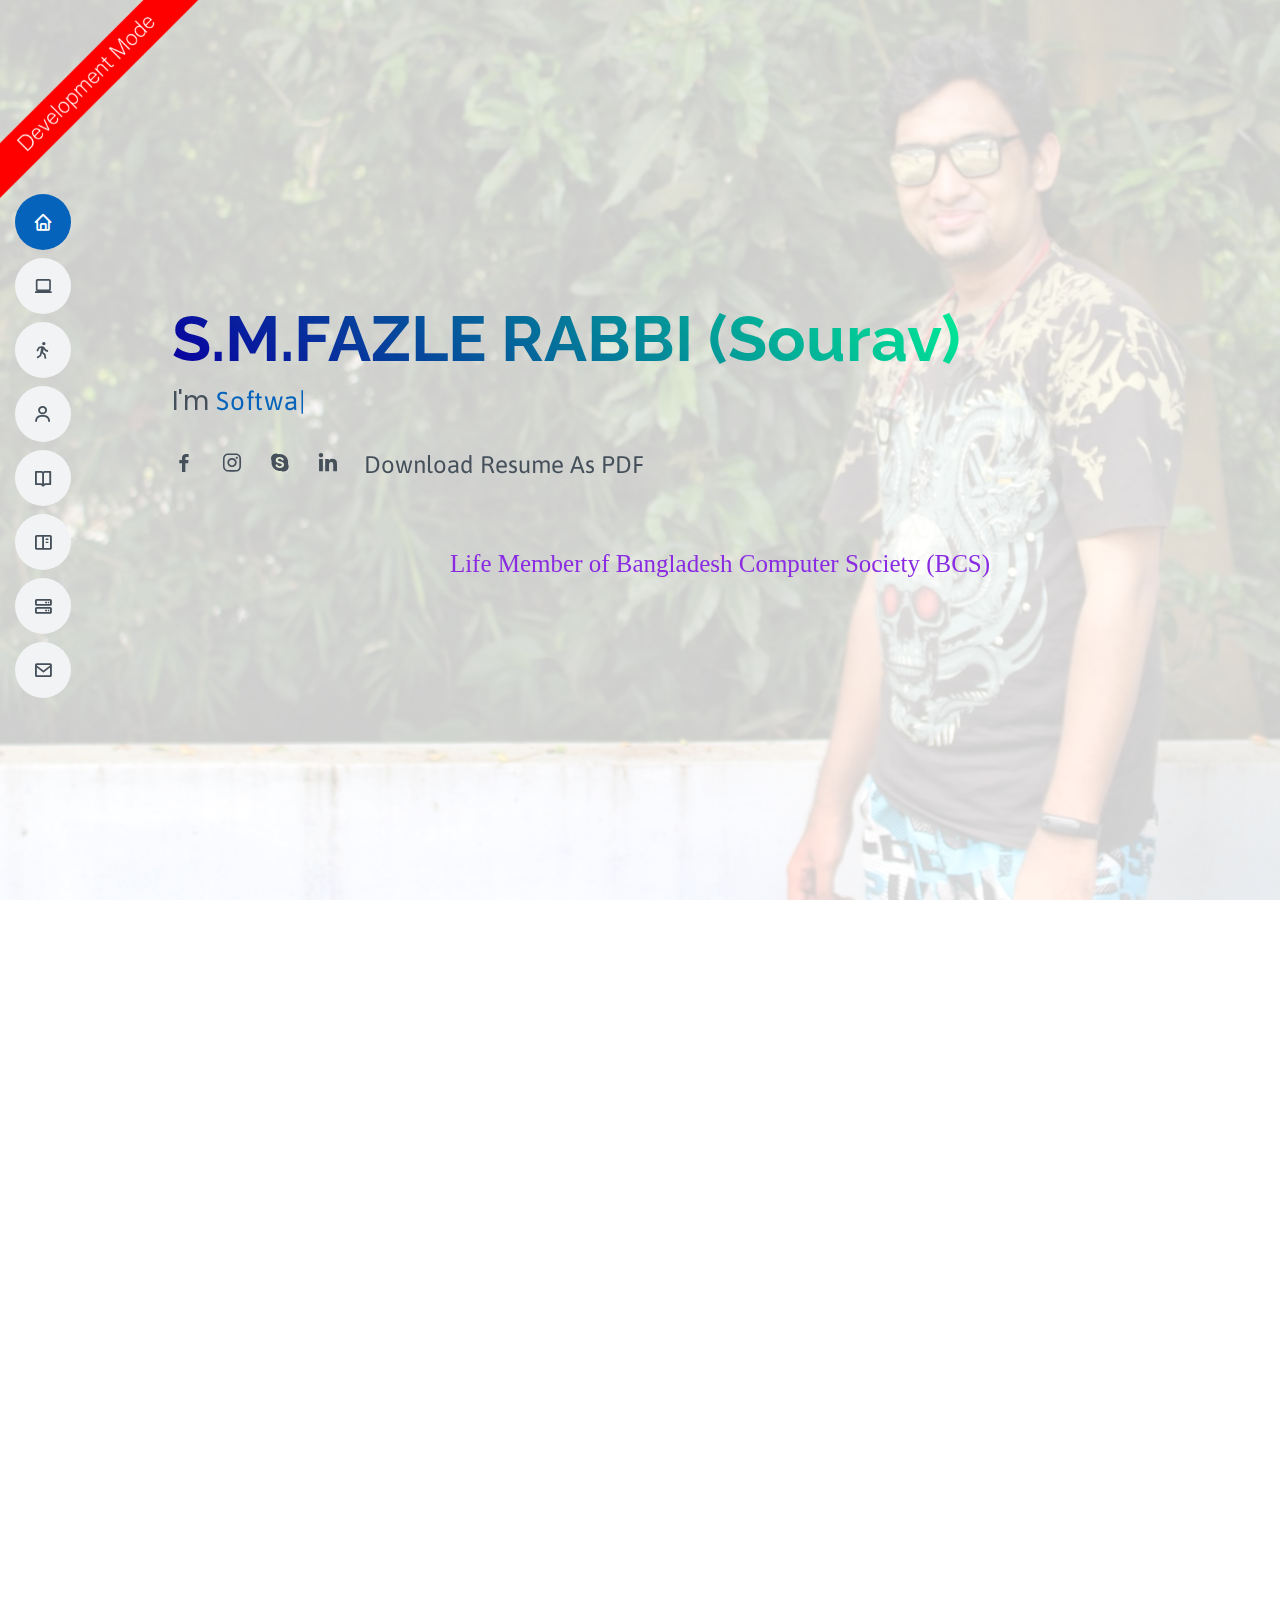
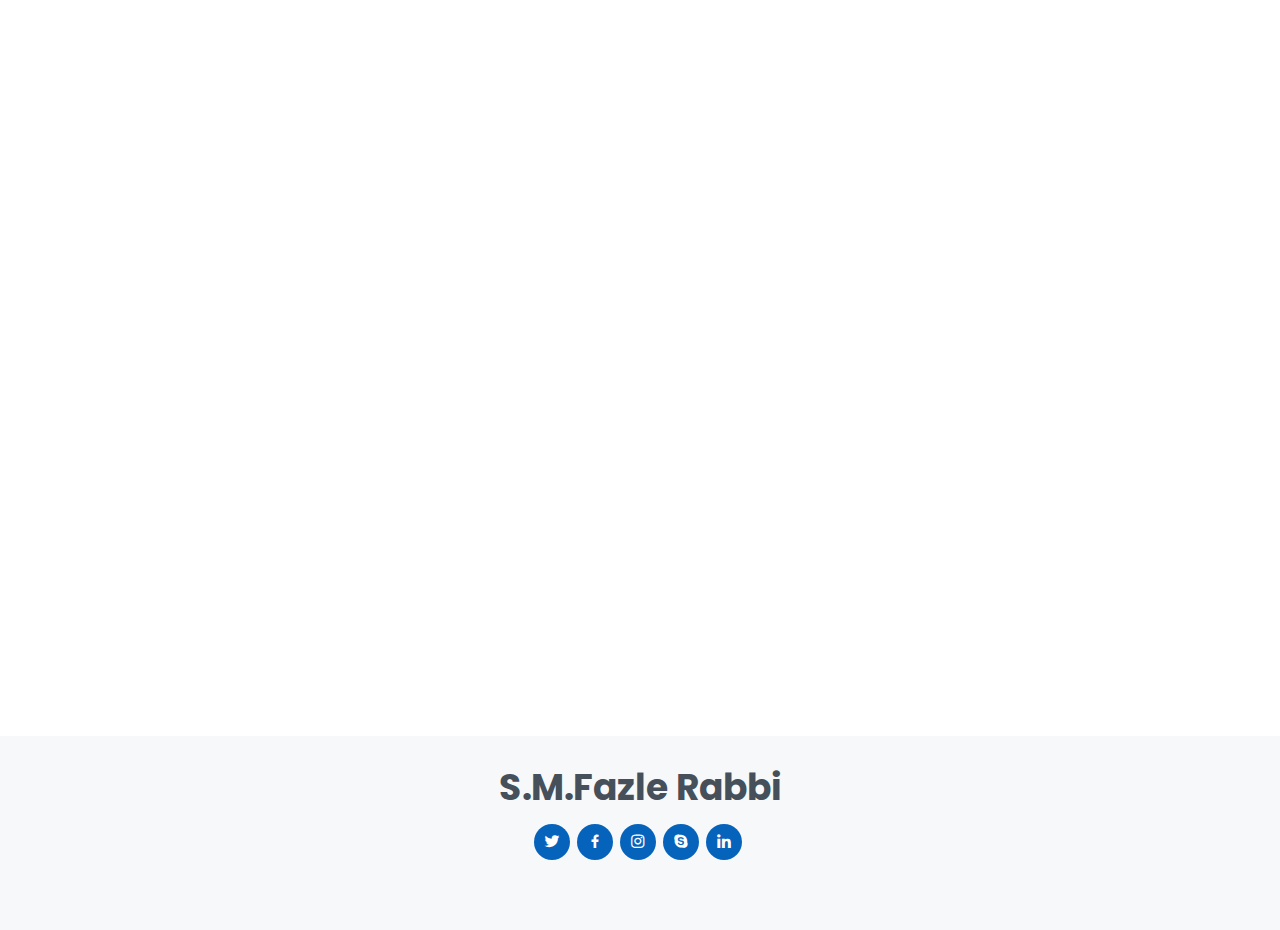
<file: index.html>
<!DOCTYPE html>
<html lang="en">

<head>
    <meta charset="utf-8">
    <meta content="width=device-width, initial-scale=1.0" name="viewport">

    <title>Sourav C.V.</title>
    <meta content="" name="description">
    <meta content="" name="keywords">

    <!-- Favicons -->
    <link href="assets/img/sourav_logo.png" rel="icon">
    <link href="assets/img/apple-touch-icon.png" rel="apple-touch-icon">

    <!-- Google Fonts -->
    <link href="https://fonts.googleapis.com/css?family=Open+Sans:300,300i,400,400i,600,600i,700,700i|Raleway:300,300i,400,400i,500,500i,600,600i,700,700i|Poppins:300,300i,400,400i,500,500i,600,600i,700,700i"
          rel="stylesheet">

    <!-- Vendor CSS Files -->
    <link href="assets/vendor/aos/aos.css" rel="stylesheet">
    <link href="assets/vendor/bootstrap/css/bootstrap.min.css" rel="stylesheet">
    <link href="assets/vendor/bootstrap-icons/bootstrap-icons.css" rel="stylesheet">
    <link href="assets/vendor/boxicons/css/boxicons.min.css" rel="stylesheet">
    <link href="assets/vendor/glightbox/css/glightbox.min.css" rel="stylesheet">
    <link href="assets/vendor/swiper/swiper-bundle.min.css" rel="stylesheet">

    <!-- Template Main CSS File -->
    <link href="assets/css/style.css" rel="stylesheet">

    <!-- Template Custom CSS File -->
    <link href="assets/css/index.css" rel="stylesheet">

    <!-- Template experience_template CSS File -->
    <link href="assets/css/experience_timeline.css" rel="stylesheet">

    <!-- scroll CSS File -->
    <link href="assets/css/scroll.css" rel="stylesheet">

    <!-- botton CSS File -->
    <link href="assets/css/button.css" rel="stylesheet">
<!--    <link href="assets/css/bootstrap.main.css" rel="stylesheet">-->
    <link href="assets/css/modal.css" rel="stylesheet">

<!--    <link rel="stylesheet" href="https://maxcdn.bootstrapcdn.com/bootstrap/3.4.1/css/bootstrap.min.css">-->
    <script src="https://ajax.googleapis.com/ajax/libs/jquery/3.7.1/jquery.min.js"></script>
    <script src="https://maxcdn.bootstrapcdn.com/bootstrap/3.4.1/js/bootstrap.min.js"></script>

    <!-- =======================================================
    * Template Name: MyResume
    * Updated: Sep 18 2023 with Bootstrap v5.3.2
    * Template URL: https://bootstrapmade.com/free-html-bootstrap-template-my-resume/
    * Author: BootstrapMade.com
    * License: https://bootstrapmade.com/license/
    ======================================================== -->
</head>
<style>


</style>
<body>
<!--<div>-->
<!--<div class="clock">-->
<!--    <div style="margin: -14px 0 0 0;">-->
<!--        <div class="infoC date"></div>-->
<!--        <div class="infoC day"></div>-->
<!--    </div>-->
<!--    <div class="dot"></div>-->
<!--    <div>-->
<!--        <div class="hour-hand"></div>-->
<!--        <div class="minute-hand"></div>-->
<!--        <div class="second-hand"></div>-->
<!--    </div>-->
<!--    <div>-->
<!--        <span class="h3">3</span>-->
<!--        <span class="h6">6</span>-->
<!--        <span class="h9">9</span>-->
<!--        <span class="h12">12</span>-->
<!--    </div>-->
<!--    <div class="diallines"></div>-->
<!--</div>-->
</div>
<!-- ======= Mobile nav toggle button ======= -->
<!-- <button type="button" class="mobile-nav-toggle d-xl-none"><i class="bi bi-list mobile-nav-toggle"></i></button> -->
<i class="bi bi-list mobile-nav-toggle d-lg-none"></i>
<!-- ======= Header ======= -->
<header id="header" class="d-flex flex-column justify-content-center">

    <nav id="navbar" class="navbar nav-menu">
        <ul>
            <li><a href="#hero" class="nav-link scrollto active"><i class="bx bx-home"></i> <span>Home</span></a></li>
            <li><a href="#skills" class="nav-link scrollto"><i class="bx bx-laptop"></i> <span>Skills</span></a></li>
            <li><a href="#experience" class="nav-link scrollto"><i class="bx bx-walk"></i> <span>Experience</span></a></li>
            <li><a href="#about" class="nav-link scrollto"><i class="bx bx-user"></i> <span>About</span></a></li>
            <li><a href="#resume" class="nav-link scrollto"><i class="bx bx-book-open"></i> <span>Education and Trainings</span></a>
            </li>
            <li><a href="#portfolio" class="nav-link scrollto"><i class="bx bx-book-content"></i> <span>Portfolio</span></a>
            </li>
            <li><a href="#services" class="nav-link scrollto"><i class="bx bx-server"></i> <span>Services</span></a>
            </li>
            <li><a href="#contact" class="nav-link scrollto"><i class="bx bx-envelope"></i> <span>Contact</span></a>
            </li>
        </ul>
    </nav><!-- .nav-menu -->

</header><!-- End Header -->

<!-- ======= Hero Section ======= -->
<section id="hero" class="d-flex flex-column justify-content-center">

    <div class="container" data-aos="zoom-in" data-aos-delay="100">
        <h1 id="titleName">S.M.FAZLE RABBI (Sourav)</h1>
        <p>I'm <span class="typed"
                     data-typed-items="Software Engineer, Java Developer, Groovy on Grails Developer, Designer, a Heard Worker"></span>
        </p>
        <div class="social-links">
            <!--<a href="#" class="twitter"><i class="bx bxl-twitter"></i></a>-->
            <a href="https://www.facebook.com/Souravjava/" target="_blank" class="facebook"><i
                    class="bx bxl-facebook"></i></a>
            <a href="#" class="instagram"><i class="bx bxl-instagram"></i></a>
            <a href="#" class="google-plus"><i class="bx bxl-skype"></i></a>
            <a href="https://www.linkedin.com/in/s-m-fazle-rabbi-a537a99a/" class="linkedin"><i
                    class="bx bxl-linkedin"></i></a>
            <a href="assets/pdf/S.M.Fazle Rabbi_version_6_2.pdf" target="_blank" class="google-plus">Download Resume As
                PDF</a>
        </div>
        <div class="life-member-BCS" style="margin: 60px 0 0 0;"><span>Life Member of Bangladesh Computer Society (BCS)</span></div>
    </div>
</section><!-- End Hero -->
<!-- ======= Skills Section ======= -->
<section id="skills" class="skills section-bg">
    <div class="container" data-aos="fade-up" style="position: relative">

        <div class="section-title">
            <h2>Skills</h2>
            <div class="row"
                 style="justify-content: center;border-bottom: 1px solid black;padding: 0 0 10px 0;margin: 0 0 10px 0">
                Expertise level
            </div>
            <div class="row" style="justify-content: center;">
                <div class="row" style="width: 60%;">
                    <div class="col-lg-2 skill_legend">
                        <div class="col-lg-10" style="text-align: left;">Expert</div>
                        <div class="skill-alert-legend expert"></div>
                    </div>
                    <div class="col-lg-2 skill_legend">
                        <div class="col-lg-10" style="text-align: left;">proficient</div>
                        <div class="skill-alert-legend proficient"></div>
                    </div>
                    <div class="col-lg-2 skill_legend">
                        <div class="col-lg-10" style="text-align: left;">Mid</div>
                        <div class="skill-alert-legend mid"></div>
                    </div>
                    <div class="col-lg-2 skill_legend">
                        <div class="col-lg-10" style="text-align: left;">Basic</div>
                        <div class="skill-alert-legend basic"></div>
                    </div>
                    <div class="col-lg-2 skill_legend">
                        <div class="col-lg-10" style="text-align: left;">Learner</div>
                        <div class="skill-alert-legend learner"></div>
                    </div>
                </div>
            </div>
        </div>

        <div class="row skills-content">

            <div class="row skill-rows" style="margin: 15px;">
                <div class="col-lg-2 skill-custom" id="java" style="box-shadow: 10px 10px 10px 0px cadetblue;">
                    <div class="skill-alert expert"></div>
                    <div>
                        <img class="skill_icon" src="assets/img/skills/java.png"/>
                    </div>
                    <div class="skill-name">
                        <span>Java<br> Application</span>
                    </div>

                </div>
                <div class="col-lg-2 skill-custom" id="grails" style="box-shadow: 8px 10px 10px 0px cadetblue;">
                    <div class="skill-alert expert"></div>
                    <div>
                        <img class="skill_icon" src="assets/img/skills/grails.png"/>
                    </div>
                    <div class="skill-name">
                        <span>Groovy on Grails Application</span>
                    </div>
                </div>
                <div class="col-lg-2 skill-custom" id="flutter" style="box-shadow: 6px 10px 10px 0px cadetblue;">
                    <div class="skill-alert expert"></div>
                    <div>
                        <img class="skill_icon" src="assets/img/skills/flutter.png"/>
                    </div>
                    <div class="skill-name">
                        <span>Flutter Development</span>
                    </div>
                </div>
                <div class="col-lg-2 skill-custom" style="box-shadow: 4px 10px 10px 0px cadetblue;">
                    <div class="skill-alert expert"></div>
                    <div>
                        <img class="skill_icon" src="assets/img/skills/Android.png"/>
                    </div>
                    <div class="skill-name">
                        <span>Android Apps Development</span>
                    </div>
                </div>
                <div class="col-lg-2 skill-custom" style="box-shadow: -4px 10px 10px 0px cadetblue;">
                    <div class="skill-alert expert"></div>
                    <div>
                        <img class="skill_icon" src="assets/img/skills/oracle.png"/>
                    </div>
                    <div class="skill-name">
                        <span>Oracle<br>Database</span>
                    </div>
                </div>
                <div class="col-lg-2 skill-custom" style="box-shadow: -6px 10px 10px 0px cadetblue;">
                    <div class="skill-alert expert"></div>
                    <div>
                        <img class="skill_icon" src="assets/img/skills/mysql.png"/>
                    </div>
                    <div class="skill-name">
                        <span>MySql<br>Database</span>
                    </div>
                </div>
                <div class="col-lg-2 skill-custom" style="box-shadow: -8px 10px 10px 0px cadetblue;">
                    <div class="skill-alert expert"></div>
                    <div>
                        <img class="skill_icon" src="assets/img/skills/git.png"/>
                    </div>
                    <div class="skill-name">
                        <span>Git Version Control</span>
                    </div>
                </div>
                <div class="col-lg-2 skill-custom" style="box-shadow: -10px 10px 10px 0px cadetblue;">
                    <div class="skill-alert expert"></div>
                    <div>
                        <img class="skill_icon" src="assets/img/skills/pl-sql.png"/>
                    </div>
                    <div class="skill-name">
                        <span>PL/SQL</span>
                    </div>
                </div>
            </div>

            <div class="row skill-rows"  style="margin: 15px;">
                <div class="col-lg-2 skill-custom" style="box-shadow: 10px 10px 10px 0px cadetblue;">
                    <div class="skill-alert expert"></div>
                    <div>
                        <img class="skill_icon" src="assets/img/skills/boot.png"/>
                    </div>
                    <div class="skill-name">
                        <span>SpringBoot Application</span>
                    </div>
                </div>
                <div class="col-lg-2 skill-custom" style="box-shadow: 8px 10px 10px 0px cadetblue;">
                    <div class="skill-alert expert"></div>
                    <div>
                        <img class="skill_icon" style="padding: 15px 15px 0px 15px;" src="assets/img/skills/vue.png"/>
                    </div>
                    <div class="skill-name">
                        <span>Vue.js</span>
                    </div>
                </div>
                <div class="col-lg-2 skill-custom" style="box-shadow: 8px 10px 10px 0px cadetblue;">
                    <div class="skill-alert expert"></div>
                    <div>
                        <img class="skill_icon" src="assets/img/skills/Jasper%20Reports.png"/>
                    </div>
                    <div class="skill-name">
                        <span>Jasper Report</span>
                    </div>
                </div>
                <div class="col-lg-2 skill-custom" style="box-shadow: 6px 10px 10px 0px cadetblue;">
                    <div class="skill-alert expert"></div>
                    <div>
                        <img class="skill_icon" src="assets/img/skills/tomcat.png"/>
                    </div>
                    <div class="skill-name">
                        <span>Apache Tomcat Server</span>
                    </div>
                </div>
                <div class="col-lg-2 skill-custom" style="box-shadow: 4px 10px 10px 0px cadetblue;">
                    <div class="skill-alert expert"></div>
                    <div>
                        <img class="skill_icon" src="assets/img/skills/rest.png"/>
                    </div>
                    <div class="skill-name">
                        <span>REST API<br>Development</span>
                    </div>
                </div>
                <div class="col-lg-2 skill-custom" style="box-shadow: -4px 10px 10px 0px cadetblue;">
                    <div class="skill-alert expert"></div>
                    <div>
                        <img class="skill_icon" src="assets/img/skills/jpa.png"/>
                    </div>
                    <div class="skill-name">
                        <span>JPA &<br>Hibernate</span>
                    </div>
                </div>
            </div>

            <!--          <div class="col-lg-2 skill-custom"  style="box-shadow: -6px 10px 10px 0px cadetblue;" >-->
            <!--            <div class="skill-alert expert"></div>-->
            <!--            <div>-->
            <!--              <img class="skill_icon" src="assets/img/skills/mysql.png"/>-->
            <!--            </div>-->
            <!--            <div class="skill-name">-->
            <!--              <span>MySql<br>Database</span>-->
            <!--            </div>-->
            <!--          </div>-->
            <!--          <div class="col-lg-2 skill-custom"  style="box-shadow: -8px 10px 10px 0px cadetblue;" >-->
            <!--            <div class="skill-alert expert"></div>-->
            <!--            <div>-->
            <!--              <img class="skill_icon" src="assets/img/skills/git.png"/>-->
            <!--            </div>-->
            <!--            <div class="skill-name">-->
            <!--              <span>Git Version Control</span>-->
            <!--            </div>-->
            <!--          </div>-->
            <!--          <div class="col-lg-2 skill-custom"  style="box-shadow: -10px 10px 10px 0px cadetblue;" >-->
            <!--            <div class="skill-alert expert"></div>-->
            <!--            <div>-->
            <!--              <img class="skill_icon" src="assets/img/skills/pl-sql.png"/>-->
            <!--            </div>-->
            <!--            <div class="skill-name">-->
            <!--              <span>PL/SQL</span>-->
            <!--            </div>-->
            <!--          </div>-->
            <div class="row skill-details-div" id="skill-details-div">
                <div class="col-lg-12">
                    <div class="col-lg-12" style="justify-content: center; display: flex;margin: -120px 0 30px 0;">
                        <img class="skill-details-img" id="detail_content_img"
                             src="assets/img/skills/java.png"/><br>
                    </div>
                    <div class="col-lg-12"
                         style="justify-content: center; display: flex;border-bottom: 1px solid black;padding: 0 0 5px 0;">
                        <span style="font-size: 15px;">Experience of working with</span>
                    </div>
                    <div class="col-lg-12" style="justify-content: center; display: flex;margin: 0 0 10px 0;">
                        <span style="font-size: 20px;font-weight: bold;" id="title_details">Java</span>
                    </div>
                </div>
                <div class="col-lg-12" id="detail_content" style="overflow-y: scroll; max-height: 400px;">
                    <ul>
                        <li>working with 1</li>
                        <li>working with 2</li>
                        <li>working with 3</li>
                        <li>working with 4</li>
                        <li>working with 5</li>
                        <li>working with 6</li>
                        <li>working with 1</li>
                        <li>working with 2</li>
                        <li>working with 3</li>
                        <li>working with 4</li>
                        <li>working with 5</li>
                        <li>working with 6</li>
                        <li>working with 1</li>
                        <li>working with 2</li>
                        <li>working with 3</li>
                        <li>working with 4</li>
                        <li>working with 5</li>
                        <li>working with 6</li>
                        <li>working with 1</li>
                        <li>working with 2</li>
                        <li>working with 3</li>
                        <li>working with 4</li>
                        <li>working with 5</li>
                        <li>working with 6</li>
                        <li>working with 1</li>
                        <li>working with 2</li>
                        <li>working with 3</li>
                        <li>working with 4</li>
                        <li>working with 5</li>
                        <li>working with 6</li>
                    </ul>
                </div>

            </div>

            <!----------------------------------------------------------------------------------------------------------------------------->
            <!--          <div class="col-lg-6">-->

            <!--            <div class="progress">-->
            <!--              <span class="skill">HTML <i class="val">100%</i></span>-->
            <!--              <div class="progress-bar-wrap">-->
            <!--                <div class="progress-bar" role="progressbar" aria-valuenow="100" aria-valuemin="0" aria-valuemax="100"></div>-->
            <!--              </div>-->
            <!--            </div>-->

            <!--            <div class="progress">-->
            <!--              <span class="skill">CSS <i class="val">90%</i></span>-->
            <!--              <div class="progress-bar-wrap">-->
            <!--                <div class="progress-bar" role="progressbar" aria-valuenow="90" aria-valuemin="0" aria-valuemax="100"></div>-->
            <!--              </div>-->
            <!--            </div>-->

            <!--            <div class="progress">-->
            <!--              <span class="skill">JavaScript <i class="val">75%</i></span>-->
            <!--              <div class="progress-bar-wrap">-->
            <!--                <div class="progress-bar" role="progressbar" aria-valuenow="75" aria-valuemin="0" aria-valuemax="100"></div>-->
            <!--              </div>-->
            <!--            </div>-->

            <!--          </div>-->

            <!--          <div class="col-lg-6">-->

            <!--            <div class="progress">-->
            <!--              <span class="skill">PHP <i class="val">80%</i></span>-->
            <!--              <div class="progress-bar-wrap">-->
            <!--                <div class="progress-bar" role="progressbar" aria-valuenow="80" aria-valuemin="0" aria-valuemax="100"></div>-->
            <!--              </div>-->
            <!--            </div>-->

            <!--            <div class="progress">-->
            <!--              <span class="skill">WordPress/CMS <i class="val">90%</i></span>-->
            <!--              <div class="progress-bar-wrap">-->
            <!--                <div class="progress-bar" role="progressbar" aria-valuenow="90" aria-valuemin="0" aria-valuemax="100"></div>-->
            <!--              </div>-->
            <!--            </div>-->

            <!--            <div class="progress">-->
            <!--              <span class="skill">Photoshop <i class="val">55%</i></span>-->
            <!--              <div class="progress-bar-wrap">-->
            <!--                <div class="progress-bar" role="progressbar" aria-valuenow="55" aria-valuemin="0" aria-valuemax="100"></div>-->
            <!--              </div>-->
            <!--            </div>-->

            <!--          </div>-->

        </div>

    </div>
</section><!-- End Skills Section -->
<!-- ======= Experience Section ======= -->
<section id="experience" class="d-flex flex-column justify-content-center experience"  data-aos="fade-up">
    <div class="section-title">
        <h2>Experience</h2>
    </div>
    <div class="timeline" style="margin-top: 1%">
        <div class="timeline__event  animated fadeInUp delay-3s timeline__event--type1">
            <div class="timeline__event__icon ">
                <i class="lni-cake"></i>
                <div class="row exp_left">
                    <div>
                        <img class="" src="assets/img/exprience/Pridesys.png" style="width: 160px;"/>
                    </div>
                    <div class="timeline__event__date">
                        Pridesy IT Ltd
                    </div>
                    <div class="row" style="padding: 0 0 0 0;margin: 0 0 0 0;">
                        <span style="color: black;font-size: 16px;text-align: center;">
                            <img class="" src="assets/img/exprience/search.png" style="width: 25px;margin: 0 0 0 -30px;"/>
                            Software Technology Park,<br>49 Kawran Bazar C/A, Level-11, <br> Dhaka- 1215, Bangladesh.
                        </span>
                    </div>
                    <div class="row exp_date">
                        Jan-2022 to Dec-2023
                    </div>
<!--                    <div class="row exp_level">-->
<!--                        (dd/mm/yyyy)-->
<!--                    </div>-->
                    <hr style="margin: 10px 0 10px 0;color: white">
                    <div class="row" style="color: wheat;font-size: 16px;">
                        <div>
                            <span style="color: white;font-weight: bold;">Technologies:</span>
                        </div>
                        <div  style="padding: 0 0 0 0;">
                            <table style="width: 100%;margin: 0 0 0 32px;">
                                <tr>
                                    <td><li>Java</li></td>
                                    <td><li>Oracle</li></td>
                                    <td><li>String Boot</li></td>
                                </tr>
                                <tr>
                                    <td colspan="2"><li>Groovy and Grails</li></td>

                                    <td><li>Hibernate</li></td>
                                </tr>
                                <tr>
                                    <td><li>MySql</li></td>
                                    <td><li>Git</li></td>
                                    <td><li>SVN</li></td>
                                </tr>
                                <tr>
                                    <td><li>JWT</li></td>
                                    <td><li>GIS</li></td>
                                    <td><li>JPA</li></td>
                                </tr>
                                <tr>
                                    <td><li>Flutter</li></td>
                                    <td><li>React</li></td>
                                    <td><li>JasperReport</li></td>
                                </tr>
                                <tr>
                                    <td><li>Leaflet</li></td>
                                    <td><li>Tomcat</li></td>
                                    <td><li>PL/SQL</li></td>
                                </tr>
                            </table>
                        </div>
                        <div style="margin-top: 15px;">
                            <span style="color: white;font-weight: bold;">Responsibility:</span>
                        </div>
                        <div style="padding: 0 0 0 0;">
                            <ul>
                                <li>Develop/modify the multiple projects of grails, java, springBoot related project.
                                </li>
                                <li>Manage multiple projects.</li>
                                <li>Manage Database like Oracle, MySql.</li>
                                <li>Manage Server to deploy application.</li>
                                <li>Move client site if necessary.</li>
                                <li>Manage team and code review.</li>
                                <li>Manage PL/Sql (Procedure, Function, View, Materialized View, Sequences, Types etc
                                    )
                                </li>
                                <li>Manage quires, reports (with complex query, if needed) and full database (Oracle).
                                </li>
                                <li>Manage application, database and portal server (remote server).</li>
                            </ul>
                        </div>
                    </div>
                </div>

            </div>
            <div class="timeline__event__content ">
                <div class="col-lg-12">
<!--                    <h3 class="resume-title">Summary</h3>-->

                    <div class="resume-item pb-0">
                        <h4>Sr. Software Engineer</h4>
                        <h5>Jan-2022 to Dec-2023</h5>
                        <p><em>Full-time.<br> Starting from 01/01/2022 to 31/12/2023</em></p>


                        <span style="display: block;text-align: center;font-size: 26px;border-bottom: 1px solid bisque;padding: 0px 0 5px 0;">Project Details</span>
                        <table style="width: 100%">

                            <tr style="font-weight: bold">
                                <td style="width: 20%">Project 01</td>
                                <td style="width: 2%">:</td>
                                <td style="width: 78%;position: relative;">
                                    Wage Earners' Welfare Board (WEWB ERP)
                                    <img class="" src="assets/img/exprience/wewb.jpg" style="width: 230px;right: -270px;top: 0px; position: absolute"/>
                                </td>
                            </tr>
                            <tr>
                                <td style="width: 20%">Role</td>
                                <td style="width: 2%">:</td>
                                <td style="width: 78%">Full-stack Developer (with DB and server)</td>
                            </tr>
                            <tr>
                                <td style="width: 20%">Technology</td>
                                <td style="width: 2%">:</td>
                                <td style="width: 78%">Groovy and Grails, JDK-1.8, Oracle, JasperReport, Hibernate, SVN, Gradle</td>
                            </tr>
                            <tr>
                                <td style="width: 20%">Link</td>
                                <td style="width: 2%">:</td>
                                <td style="width: 78%;color: rosybrown;">Authorized to WEWB internal use only.</td>
                            </tr>
                            <tr><td colspan="3" style="padding: 10px 0 10px 0;"></td></tr>

                            <tr style="font-weight: bold">
                                <td style="width: 20%">Project 02</td>
                                <td style="width: 2%">:</td>
                                <td style="width: 78%;position: relative;">
                                    GIS Base Project Monitoring System for Planning ministry
                                    <img class="" src="assets/img/exprience/planning.jpg" style="width: 230px;right: -270px;top: 0px; position: absolute"/>
                                </td>
                            </tr>
                            <tr>
                                <td style="width: 20%">Role</td>
                                <td style="width: 2%">:</td>
                                <td style="width: 78%">Team leads with Backend, Database and Sever site maintainer</td>
                            </tr>
                            <tr>
                                <td style="width: 20%">Technology</td>
                                <td style="width: 2%">:</td>
                                <td style="width: 78%">SpringBoot, REST API, JDK-1.8, MySql, JasperReport, JPA, GIT, GIS, QGIS, React, Maven, Leaflet</td>
                            </tr>
                            <tr>
                                <td style="width: 20%">Link</td>
                                <td style="width: 2%">:</td>
                                <td style="width: 78%;color: blue">
                                    <a href="http://103.30.189.229:9393" title="ADB-Analytics">http://103.30.189.229:9393</a>
                                </td>
<!--                                <td style="width: 78%">http://103.30.189.229:9393 (Test link, going to live soon)</td>-->
                            </tr>
                            <tr><td colspan="3" style="padding: 10px 0 10px 0;"></td></tr>

                            <tr style="font-weight: bold">
                                <td style="width: 20%">Project 03</td>
                                <td style="width: 2%">:</td>
                                <td style="width: 78%;position: relative">
                                    Bangabandhu Wage Earners' Center for WEWB
                                    <img class="" src="assets/img/exprience/hotel.jpg" style="width: 230px;right: -270px;top: 0px; position: absolute"/>
                                </td>
                            </tr>
                            <tr>
                                <td style="width: 20%">Role</td>
                                <td style="width: 2%">:</td>
                                <td style="width: 78%">
                                    Team leads with Backend, Database and Sever site maintainer</td>
                            </tr>
                            <tr>
                                <td style="width: 20%">Technology</td>
                                <td style="width: 2%">:</td>
                                <td style="width: 78%">SpringBoot, springframework -2 REST API, JDK-1.8, Oracle, JasperReport, JPA, JSP, GIT, Maven</td>
                            </tr>
                            <tr>
                                <td style="width: 20%">Link</td>
                                <td style="width: 2%">:</td>
                                <td style="width: 78%"><a href="http://bwec.wewb.gov.bd/wewb-centre/booking/search" title="Bangabandhu Wage Earners' Center for WEWB">bwec.wewb.gov.bd/wewb-centre/booking/search</a></td>
                            </tr>
                            <tr><td colspan="3" style="padding: 10px 0 10px 0;"></td></tr>

                            <tr style="font-weight: bold">
                                <td style="width: 20%">Project 04</td>
                                <td style="width: 2%">:</td>
                                <td style="width: 78%;position: relative">
                                    “বিদেশ ফেরত” (Returnee) for ICMPD
                                    <img class="" src="assets/img/exprience/bideshferot_home.png" style="width: 230px;right: -270px;top: 0px; position: absolute"/>
                                </td>
                            </tr>
                            <tr>
                                <td style="width: 20%">Role</td>
                                <td style="width: 2%">:</td>
                                <td style="width: 78%">Team leads with Backend, Database and Sever site maintainer</td>
                            </tr>
                            <tr>
                                <td style="width: 20%">Technology</td>
                                <td style="width: 2%">:</td>
                                <td style="width: 78%">SpringBoot, springframework -3, Spring Security, REST API, JWT, JDK-17, MySql, JasperReport, JPA, React, GIT, Maven, SSL Certificate</td>
                            </tr>
                            <tr>
                                <td style="width: 20%">Link</td>
                                <td style="width: 2%">:</td>
                                <td style="width: 78%"><a href="https://bideshferot.org" title="বিদেশ ফেরত">bideshferot.org</a></td>
                            </tr>
                            <tr><td colspan="3" style="padding: 10px 0 10px 0;"></td></tr>

                            <tr style="font-weight: bold">
                                <td style="width: 20%">Project 05</td>
                                <td style="width: 2%">:</td>
                                <td style="width: 78%;position: relative">
                                    WEWB Outsource API for MyGov <em style="font-weight: lighter;font-size: 11px">( Share DB from WEWB ERP & Membership DB)</em>
                                    <img class="" src="assets/img/exprience/mygov.png" style="width: 230px;right: -270px;top: 0px; position: absolute"/>
                                </td>
                            </tr>
                            <tr>
                                <td style="width: 20%">Role</td>
                                <td style="width: 2%">:</td>
                                <td style="width: 78%">Technical Lead & developer (backend & DB)</td>
                            </tr>
                            <tr>
                                <td style="width: 20%">Technology</td>
                                <td style="width: 2%">:</td>
                                <td style="width: 78%">SpringBoot, springframework -2.5, REST API, JDK-17, MySql, JPA, GIT, Maven</td>
                            </tr>
                            <tr>
                                <td style="width: 20%">Link</td>
                                <td style="width: 2%">:</td>
                                <td style="width: 78%;color: rosybrown;">Authorized to MyGov and WEWB internal use only.</td>
                            </tr>
                        </table>

                    </div>
                </div>

<!--                <div class="timeline__event__title">-->
<!--                    Sr. Software Engineer-->
<!--                </div>-->
<!--                <div class="timeline__event__description">-->
<!--                    <p>Lorem, ipsum dolor sit amet consectetur adipisicing elit. Vel, nam! Nam eveniet ut aliquam ab-->
<!--                        asperiores, accusamus iure veniam corporis incidunt reprehenderit acrem, ipsum dolor sit amet-->
<!--                        consectetur adipisicing elit. Vel, nam! Nam eveniet ut aliquam ab asperiores, accusamus iure-->
<!--                        veniam corporis incidunt reprehenderit accusantium id aut architecto harum quidem dolorem-->
<!--                        in!</p>-->
<!--                </div>-->
            </div>
        </div>
        <div class="timeline__event animated fadeInUp delay-2s timeline__event--type2">
            <div class="timeline__event__icon">
                <i class="lni-burger"></i>
                <div class="row exp_left">
                    <div>
                        <img class="" src="assets/img/exprience/buet_banner.png" style="width: 160px;"/>
                    </div>
<!--                    <div class="timeline__event__date">-->
<!--                        IICT, BUET-->
<!--                    </div>-->
<!--                    <div class="row exp_date">-->
<!--                        10/07/2016 - 31/12/2021-->
<!--                    </div>-->
                    <div class="timeline__event__date">
                        IICT, BUET
                    </div>
                    <div class="row" style="padding: 0 0 0 0;margin: 0 0 0 0;">
                        <span style="color: cadetblue;font-size: 12px;text-align: center;">[ Under ]<br>[ Bureau of Research, Testing and Consultation ]<br>[ (BRTC) Project ] </span>
                    </div>
                    <div class="row" style="padding: 0 0 0 0;margin: 0 0 0 0;">
                        <span style="color: black;font-size: 16px;text-align: center;"><img class="" src="assets/img/exprience/search.png" style="width: 25px;margin: 0 0 0 -30px;"/> ECE Building, Polashi, Ajimpur<br>Dhaka, Bangladesh </span>
                    </div>
                    <div class="row exp_date">
                        Jul-2016 to Dec-2021
                    </div>
                    <hr style="margin: 10px 0 10px 0;color: white">
                    <div class="row" style="color: wheat;font-size: 16px;">
                        <div>
                            <span style="color: white;font-weight: bold;">Technologies:</span>
                        </div>
                        <div  style="padding: 0 0 0 0;">
                            <table style="width: 100%;margin: 0 0 0 32px;">
                                <tr>
                                    <td><li>Java</li></td>
                                    <td><li>Oracle</li></td>
                                    <td><li>String Boot</li></td>
                                </tr>
                                <tr>
                                    <td colspan="2"><li>Groovy and Grails</li></td>

                                    <td><li>Hibernate</li></td>
                                </tr>
                                <tr>
                                    <td><li>Tomcat</li></td>
                                    <td><li>Bitbucket</li></td>
                                    <td><li>SVN</li></td>
                                </tr>
                                <tr>
                                    <td><li>Flutter</li></td>
                                    <td><li>JPA</li></td>
                                    <td><li>JasperReport</li></td>
                                </tr>
                            </table>
                        </div>
                        <div style="margin-top: 15px;">
                            <span style="color: white;font-weight: bold;">Responsibility:</span>
                        </div>
                        <div style="padding: 0 0 0 0;">
                            <ul>
                                <li>Develop/modify the multiple projects of grails, java, springBoot related project.
                                </li>
                                <li>Manage multiple projects.</li>
                                <li>Manage Database like Oracle, MySql.</li>
                                <li>Manage Server to deploy application.</li>
                                <li>Move client site if necessary.</li>
                                <li>Manage team and code review.</li>
                                <li>Manage PL/Sql (Procedure, Function, View, Materialized View, Sequences, Types etc
                                    )
                                </li>
                                <li>Manage quires, reports (with complex query, if needed) and full database (Oracle).
                                </li>
                                <li>Manage application, database and portal server (remote server).</li>
                            </ul>
                        </div>
                    </div>
                </div>
            </div>
            <div class="timeline__event__content">
                <div class="col-lg-12">
                    <!--                    <h3 class="resume-title">Summary</h3>-->

                    <div class="resume-item pb-0">
                        <h4>Sr. Programmer</h4>
                        <h5>FEB-2019 to DEC-2021</h5>
                        <p><em>Full-time.</em></p>


                        <span style="display: block;margin: -40px 0 0 0;text-align: center;font-size: 26px;border-bottom: 1px solid bisque;padding: 0px 0 5px 0;">Project Details</span>
                        <table style="width: 100%">
<!------------------------------------------------------------------------------------------------------------------->
                            <tr style="font-weight: bold">
                                <td style="width: 20%">Project 01</td>
                                <td style="width: 2%">:</td>
                                <td style="width: 78%;position: relative">
                                    BGDCL ERP Management System<br><i style="font-weight: normal;font-size: 14px;color: gray;">[ Bakhrabad Gas Distribution Company Ltd.  Comilla, Bangladesh ]</i>
                                    <img class="" src="assets/img/exprience/bgdcl.png" style="width: 135px;right: -170px;top: 0px; position: absolute"/>
                                </td>
                            </tr>
                            <tr>
                                <td style="width: 20%">Role</td>
                                <td style="width: 2%">:</td>
                                <td style="width: 78%">Full-stack Developer (with DB and server)</td>
                            </tr>
                            <tr>
                                <td style="width: 20%">Technology</td>
                                <td style="width: 2%">:</td>
                                <td style="width: 78%">Groovy and Grails, JDK-1.8, Oracle, JasperReport, Hibernate, SVN, Gradle</td>
                            </tr>
                            <tr>
                                <td style="width: 20%">Link</td>
                                <td style="width: 2%">:</td>
                                <td style="width: 78%;color: rosybrown;">Authorized to BGDCL internal use only.</td>
                            </tr>
                            <tr><td colspan="3" style="padding: 10px 0 10px 0;"></td></tr>
<!------------------------------------------------------------------------------------------------------------------->
                            <tr style="font-weight: bold">
                                <td style="width: 20%">Project 02</td>
                                <td style="width: 2%">:</td>
                                <td style="width: 78%;position: relative">
                                    BGDCL Mobile Apps for meter reading collection <br><i style="font-weight: normal;font-size: 14px;color: gray;">[ Bakhrabad Gas Distribution Company Ltd.  Comilla, Bangladesh ]</i>
                                    <img class="" src="assets/img/exprience/home_app.jpg" style="width: 150px;right: -190px;top: 0px; position: absolute"/>
                                </td>
                            </tr>
                            <tr>
                                <td style="width: 20%">Role</td>
                                <td style="width: 2%">:</td>
                                <td style="width: 78%">Full-stack Developer (with DB)</td>
                            </tr>
                            <tr>
                                <td style="width: 20%">Technology</td>
                                <td style="width: 2%">:</td>
                                <td style="width: 78%">Flutter version-2, DART, Oracle, REST-API, GIT</td>
                            </tr>
                            <tr>
                                <td style="width: 20%">Link</td>
                                <td style="width: 2%">:</td>
                                <td style="width: 78%;color: rosybrown;">Not in Google Play Store. Authorized to BGDCL internal use only.</td>
                            </tr>
                            <tr><td colspan="3" style="padding: 10px 0 10px 0;"></td></tr>
<!------------------------------------------------------------------------------------------------------------------->
                            <tr style="font-weight: bold;">
                                <td style="width: 20%">Project 03</td>
                                <td style="width: 2%">:</td>
                                <td style="width: 78%;position: relative">
                                    KGDCL Mobile Apps for meter reading collection <br><i style="font-weight: normal;font-size: 14px;color: gray;">[ Karnaphuli Gas Distribution Company Ltd.  Comilla, Bangladesh ]</i>
<!--                                    <img class="" src="assets/img/exprience/bgdcl.png" style="width: 135px;right: -170px;top: 0px; position: absolute"/>-->
                                </td>
                            </tr>
                            <tr>
                                <td style="width: 20%">Role</td>
                                <td style="width: 2%">:</td>
                                <td style="width: 78%">Full-stack Developer (with DB)</td>
                            </tr>
                            <tr>
                                <td style="width: 20%">Technology</td>
                                <td style="width: 2%">:</td>
                                <td style="width: 78%">Flutter version-2, DART, Oracle, REST-API, GIT</td>
                            </tr>
                            <tr>
                                <td style="width: 20%">Link</td>
                                <td style="width: 2%">:</td>
                                <td style="width: 78%;color: rosybrown;">Not in Google Play Store. Authorized to BGDCL internal use only.</td>
                            </tr>
                            <tr><td colspan="3" style="padding: 10px 0 10px 0;"></td></tr>


                            <tr style="font-weight: bold">
                                <td style="width: 20%">Project 04</td>
                                <td style="width: 2%">:</td>
                                <td style="width: 78%;position: relative;">
                                    KGDCL API (for Apps and Portal)
                                    <img class="" src="assets/img/exprience/reading_app.jpg" style="width: 150px;right: -190px;top: 15px; position: absolute"/>
                                </td>
                            </tr>
                            <tr>
                                <td style="width: 20%">Role</td>
                                <td style="width: 2%">:</td>
                                <td style="width: 78%">Assistant API developer</td>
                            </tr>
                            <tr>
                                <td style="width: 20%">Technology</td>
                                <td style="width: 2%">:</td>
                                <td style="width: 78%">SpringBoot, springframework -2, Spring Security, REST API, JWT, JDK-1.8, Oracle, JPA, GIT, Maven, SSL Certificate</td>
                            </tr>
                            <tr><td colspan="3" style="padding: 10px 0 10px 0;"></td></tr>
                            <!------------------------------------------------------------------------------------------------------------------->

                            <tr style="font-weight: bold">
                                <td style="width: 20%">Project 05</td>
                                <td style="width: 2%">:</td>
                                <td style="width: 78%;position: relative">
                                    SGCL ERP Management System<br>
<!--                                    <i style="font-weight: normal;font-size: 14px;color: gray;">[ Sundarban Gas Company Ltd. Khulna, Bangladesh ]</i>-->
<!--                                    <img class="" src="assets/img/exprience/sgcl.png" style="width: 110px;right: -150px;top: 0px; position: absolute"/>-->
                                </td>
                            </tr>
                            <tr>
                                <td style="width: 78%; text-align: center;text-shadow: 0px 0px 10px aqua;color: blue;" colspan="3">
                                    Have got responsibility of this project during programmer position.
                                </td>
                            </tr>

                            <tr><td colspan="3" style="padding: 10px 0 10px 0;"></td></tr>

                            <tr style="font-weight: bold">
                                <td style="width: 20%">Project 06</td>
                                <td style="width: 2%">:</td>
                                <td style="width: 78%;position: relative">
                                    KGDCL ERP Management System<br>
<!--                                    <i style="font-weight: normal;font-size: 14px;color: gray;">[ Karnaphuli Gas Distribution Company Ltd. Chottogram, Bangladesh ]</i>-->
<!--                                    <img class="" src="assets/img/exprience/kgdcl.png" style="width: 120px;;right: -160px;top: 0px; position: absolute"/>-->
                                </td>
                            </tr>
                            <tr>
                                <td style="width: 78%; text-align: center;text-shadow: 0px 0px 10px aqua;color: blue;" colspan="3">
                                    Have got responsibility of this project during assistant programmer position.
                                </td>
                            </tr>
                            <tr><td colspan="3" style="padding: 10px 0 10px 0;"></td></tr>
                        </table>

                    </div>
                    <div class="resume-item pb-0">
                        <h4>Programmer</h4>
                        <h5>JAN-2018 to JAN-2019</h5>
                        <p><em>Full-time.</em></p>


                        <span style="display: block;margin: -40px 0 0 0;text-align: center;font-size: 26px;border-bottom: 1px solid bisque;padding: 0px 0 5px 0;">Project Details</span>
                        <table style="width: 100%">
                            <!------------------------------------------------------------------------------------------------------------------->


                            <tr style="font-weight: bold">
                                <td style="width: 20%">Project 01</td>
                                <td style="width: 2%">:</td>
                                <td style="width: 78%;position: relative">
                                    SGCL ERP Management System<br><i style="font-weight: normal;font-size: 14px;color: gray;">[ Sundarban Gas Company Ltd. Khulna, Bangladesh ]</i>
                                    <img class="" src="assets/img/exprience/sgcl.png" style="width: 110px;right: -150px;top: 0px; position: absolute"/>
                                </td>
                            </tr>
                            <tr>
                                <td style="width: 20%">Role</td>
                                <td style="width: 2%">:</td>
                                <td style="width: 78%">Full-stack Developer (with DB and server)</td>
                            </tr>
                            <tr>
                                <td style="width: 20%">Technology</td>
                                <td style="width: 2%">:</td>
                                <td style="width: 78%">Groovy and Grails, JDK-1.8, Oracle, JasperReport, Hibernate, SVN, Gradle</td>
                            </tr>
                            <tr>
                                <td style="width: 20%">Link</td>
                                <td style="width: 2%">:</td>
                                <td style="width: 78%;color: rosybrown;">Authorized to SGCL internal use only.</td>
                            </tr>
                            <tr><td colspan="3" style="padding: 10px 0 10px 0;"></td></tr>

                            <tr style="font-weight: bold">
                                <td style="width: 20%">Project 02</td>
                                <td style="width: 2%">:</td>
                                <td style="width: 78%;position: relative">
                                    KGDCL ERP Management System<br>
<!--                                    <i style="font-weight: normal;font-size: 14px;color: gray;">[ Karnaphuli Gas Distribution Company Ltd.  Chattogram, Bangladesh ]</i>-->
<!--                                    <img class="" src="assets/img/exprience/kgdcl.png" style="width: 135px;right: -170px;top: 0px; position: absolute"/>-->
                                </td>
                            </tr>
                            <tr>
<!--                                <td style="width: 20%">Role</td>-->
<!--                                <td style="width: 2%">:</td>-->
                                <td style="width: 78%; text-align: center;text-shadow: 0px 0px 10px aqua;color: blue;" colspan="3">
                                    Have got responsibility of this project during assistant programmer position.
                                </td>
                            </tr>
<!--                            <tr>-->
<!--                                <td style="width: 20%">Technology</td>-->
<!--                                <td style="width: 2%">:</td>-->
<!--                                <td style="width: 78%">Groovy and Grails, JDK-1.8, Oracle, JasperReport, Hibernate, SVN, Gradle</td>-->
<!--                            </tr>-->
<!--                            <tr>-->
<!--                                <td style="width: 20%">Link</td>-->
<!--                                <td style="width: 2%">:</td>-->
<!--                                <td style="width: 78%;color: rosybrown;">Authorized to BGDCL internal use only.</td>-->
<!--                            </tr>-->
                            <tr><td colspan="3" style="padding: 10px 0 10px 0;"></td></tr>

                            <!------------------------------------------------------------------------------------------------------------------->


                        </table>

                    </div>
                    <div class="resume-item pb-0">
                        <h4>Assistent Programmer</h4>
                        <h5>JUL-2016 to DEC-2017</h5>
                        <p><em>Full-time.</em></p>


                        <span style="display: block;margin: -40px 0 0 0;text-align: center;font-size: 26px;border-bottom: 1px solid bisque;padding: 0px 0 5px 0;">Project Details</span>
                        <table style="width: 100%">
                            <tr style="font-weight: bold">
                                <td style="width: 20%">Project 01</td>
                                <td style="width: 2%">:</td>
                                <td style="width: 78%;position: relative">
                                    KGDCL ERP Management System<br><i style="font-weight: normal;font-size: 14px;color: gray;">[ Karnaphuli Gas Distribution Company Ltd. Chottogram, Bangladesh ]</i>
                                    <img class="" src="assets/img/exprience/kgdcl.png" style="width: 120px;;right: -160px;top: 0px; position: absolute"/>
                                </td>
                            </tr>
                            <tr>
                                <td style="width: 20%"></td>
                                <td style="width: 2%">:</td>
                                <td style="width: 78%">Full-stack Developer (with DB and server)</td>
                            </tr>
                            <tr>
                                <td style="width: 20%">Technology</td>
                                <td style="width: 2%">:</td>
                                <td style="width: 78%">Groovy and Grails, JDK-1.8, Oracle, JasperReport, Hibernate, SVN, Gradle</td>
                            </tr>
                            <tr>
                                <td style="width: 20%">Link</td>
                                <td style="width: 2%">:</td>
                                <td style="width: 78%;color: rosybrown;">Authorized to KGDCL internal use only.</td>
                            </tr>
                            <tr><td colspan="3" style="padding: 10px 0 10px 0;"></td></tr>

                        </table>

                    </div>
                </div>
            </div>
        </div>
<!--        <div class="timeline__event animated fadeInUp delay-1s timeline__event&#45;&#45;type3">-->
<!--            <div class="timeline__event__icon">-->
<!--                <i class="lni-slim"></i>-->
<!--                <div class="timeline__event__date">-->
<!--                    20-08-2019-->
<!--                </div>-->
<!--            </div>-->
<!--            <div class="timeline__event__content">-->
<!--                <div class="timeline__event__title">-->
<!--                    Exercise-->
<!--                </div>-->
<!--                <div class="timeline__event__description">-->
<!--                    <p>Lorem, ipsum dolor sit amet consectetur adipisicing elit. Vel, nam! Nam eveniet ut aliquam ab-->
<!--                        asperiores, accusamus iure veniam corporis incidunt reprehenderit accusantium id aut architecto-->
<!--                        harum quidem dolorem in!</p>-->
<!--                </div>-->

<!--            </div>-->
<!--        </div>-->
<!--        <div class="timeline__event animated fadeInUp timeline__event&#45;&#45;type1">-->
<!--            <div class="timeline__event__icon">-->
<!--                <i class="lni-cake"></i>-->
<!--                <div class="timeline__event__date">-->
<!--                    20-08-2019-->
<!--                </div>-->
<!--            </div>-->
<!--            <div class="timeline__event__content">-->
<!--                <div class="timeline__event__title">-->
<!--                    Birthday-->
<!--                </div>-->
<!--                <div class="timeline__event__description">-->
<!--                    <p>Lorem, ipsum dolor sit amet consectetur adipisicing elit. Vel, nam! Nam eveniet ut aliquam ab-->
<!--                        asperiores, accusamus iure veniam corporis incidunt reprehenderit accusantium id aut architecto-->
<!--                        harum quidem dolorem in!</p>-->
<!--                </div>-->
<!--            </div>-->
<!--        </div>-->

    </div>
</section><!-- Experience Hero -->

<main id="">
<!--<main id="main">-->
    <img style="width: 200px;position: fixed;z-index: 9999;top: 0px;left: 0px;" src="assets/img/dev.png">
    <!-- ======= About Section ======= -->
    <section id="about" class="about">
        <div class="container" data-aos="fade-up">

            <div class="section-title">
                <h2>About</h2>
                <p>I am self motivated person. Like to work with logic. Try to maintain myself with ethics. Like to
                    travel. </p>
            </div>

            <div class="row" style="z-index: 99;position: relative;">
                <div class="col-lg-4">
                    <img src="assets/img/profile-img.jpg" class="img-fluid" alt="">
                </div>
                <div class="col-lg-8 pt-4 pt-lg-0 content">
                    <h3>Backend Engineer</h3>
                    <p class="fst-italic">
                        Lorem ipsum dolor sit amet, consectetur adipiscing elit, sed do eiusmod tempor incididunt ut
                        labore et dolore
                        magna aliqua.
                    </p>
                    <div class="row">
                        <div class="col-lg-6">
                            <ul>
                                <li><i class="bi bi-chevron-right"></i> <strong>Official Name:</strong> <span>S.M.Fazle Rabbi</span>
                                </li>
                                <li><i class="bi bi-chevron-right"></i> <strong>Fathers Name:</strong>
                                    <span>S.M.Forkan</span></li>
                                <li><i class="bi bi-chevron-right"></i> <strong>Mother Name:</strong> <span>Maksuda Forkan</span>
                                </li>
                                <li><i class="bi bi-chevron-right"></i> <strong>Date of birth:</strong>
                                    <span>9 May 1989</span></li>
                                <li>
                                    <i class="bi bi-chevron-right"></i> <strong>Gender:</strong> <span>Male</span>
                                </li>
                                <li>
                                    <i class="bi bi-chevron-right"></i> <strong>Marital Status:</strong>
                                    <span>Married</span>
                                </li>
                                <li><i class="bi bi-chevron-right"></i> <strong>Phone:</strong>
                                    <span>+88 01914 617 937</span></li>
                                <li><i class="bi bi-chevron-right"></i> <strong>City:</strong>
                                    <span>Dhaka, Bangladesh</span></li>
                                <li><i class="bi bi-chevron-right"></i> <strong>Religion:</strong> <span>Islam</span>
                                </li>
                                <li><i class="bi bi-chevron-right"></i> <strong>Nationality:</strong>
                                    <span>Bangladeshi</span>
                                <li><i class="bi bi-chevron-right"></i> <strong>Nationality:</strong>
                                    <span>Bangladeshi</span>
                            </ul>
                        </div>
                        <div class="col-lg-6">
                            <ul>

                                </li>
                                <li>
                                    <i class="bi bi-chevron-right"></i> <strong>Present Address:</strong><span>( Permanent Resident )</span>
                                </li>
                                <li>
                                    <table style="margin: -20px 0 0 40px;width: 60%;">
                                        <tr>
                                            <td>House</td>
                                            <td>54,</td>
                                        </tr>
                                        <tr>
                                            <td>Line</td>
                                            <td>4/C,</td>
                                        </tr>
                                        <tr>
                                            <td>Block</td>
                                            <td>B,</td>
                                        </tr>
                                        <tr>
                                            <td>Avenue</td>
                                            <td>6,</td>
                                        </tr>
                                        <tr>
                                            <td>Section</td>
                                            <td>11,</td>
                                        </tr>
                                        <tr>
                                            <td>State</td>
                                            <td>Mirpur,</td>
                                        </tr>
                                        <tr>
                                            <td>Post Office</td>
                                            <td>Pallabi,</td>
                                        </tr>
                                        <tr>
                                            <td>Post Code</td>
                                            <td>1216,</td>
                                        </tr>
                                        <tr>
                                            <td>Thana</td>
                                            <td>Pallabi,</td>
                                        </tr>
                                        <tr>
                                            <td>District</td>
                                            <td>Dhaka,</td>
                                        </tr>
                                        <tr>
                                            <td>Offset Point</td>
                                            <td>DUIP R/A</td>
                                        </tr>
                                    </table>
                                </li>
                                <li>
                                    <i class="bi bi-chevron-right"></i> <strong>Permanent Address:</strong><span>( Village Home) </span>
                                </li>
                                <li>
                                    <table style="margin: -20px 0 0 40px;width: 60%;">
                                        <tr>
                                            <td>Village</td>
                                            <td>Kalagasia,</td>
                                        </tr>
                                        <tr>
                                            <td>Post Office</td>
                                            <td>Sundra-kalikapur,</td>
                                        </tr>
                                        <tr>
                                            <td>Thana</td>
                                            <td>Mirzagonj,</td>
                                        </tr>
                                        <tr>
                                            <td>District</td>
                                            <td>Patuakhali,</td>
                                        </tr>
                                        <tr>
                                            <td>Division</td>
                                            <td>Barishal,</td>
                                        </tr>
                                    </table>
                                </li>

                            </ul>
                        </div>
                    </div>

                </div>
            </div>

        </div>
    </section><!-- End About Section -->

    <!-- ======= Facts Section ======= -->
<!--    <section id="facts" class="facts">-->
<!--        <div class="container" data-aos="fade-up">-->

<!--            <div class="section-title">-->
<!--                <h2>Facts</h2>-->
<!--                <p>Magnam dolores commodi suscipit. Necessitatibus eius consequatur ex aliquid fuga eum quidem. Sit sint-->
<!--                    consectetur velit. Quisquam quos quisquam cupiditate. Et nemo qui impedit suscipit alias ea. Quia-->
<!--                    fugiat sit in iste officiis commodi quidem hic quas.</p>-->
<!--            </div>-->

<!--            <div class="row">-->

<!--                <div class="col-lg-3 col-md-6">-->
<!--                    <div class="count-box">-->
<!--                        <i class="bi bi-emoji-smile"></i>-->
<!--                        <span data-purecounter-start="0" data-purecounter-end="232" data-purecounter-duration="1"-->
<!--                              class="purecounter"></span>-->
<!--                        <p>Happy Clients</p>-->
<!--                    </div>-->
<!--                </div>-->

<!--                <div class="col-lg-3 col-md-6 mt-5 mt-md-0">-->
<!--                    <div class="count-box">-->
<!--                        <i class="bi bi-journal-richtext"></i>-->
<!--                        <span data-purecounter-start="0" data-purecounter-end="521" data-purecounter-duration="1"-->
<!--                              class="purecounter"></span>-->
<!--                        <p>Projects</p>-->
<!--                    </div>-->
<!--                </div>-->

<!--                <div class="col-lg-3 col-md-6 mt-5 mt-lg-0">-->
<!--                    <div class="count-box">-->
<!--                        <i class="bi bi-headset"></i>-->
<!--                        <span data-purecounter-start="0" data-purecounter-end="1463" data-purecounter-duration="1"-->
<!--                              class="purecounter"></span>-->
<!--                        <p>Hours Of Support</p>-->
<!--                    </div>-->
<!--                </div>-->

<!--                <div class="col-lg-3 col-md-6 mt-5 mt-lg-0">-->
<!--                    <div class="count-box">-->
<!--                        <i class="bi bi-award"></i>-->
<!--                        <span data-purecounter-start="0" data-purecounter-end="25" data-purecounter-duration="1"-->
<!--                              class="purecounter"></span>-->
<!--                        <p>Awards</p>-->
<!--                    </div>-->
<!--                </div>-->

<!--            </div>-->

<!--        </div>-->
<!--    </section>&lt;!&ndash; End Facts Section &ndash;&gt;-->

    <!-- ======= Resume Section ======= -->
    <section id="resume" class="resume">
        <div class="container" data-aos="fade-up">

            <div class="section-title">
                <h2>Education and Trainings</h2>
<!--                <p>Magnam dolores commodi suscipit. Necessitatibus eius consequatur ex aliquid fuga eum quidem. Sit sint-->
<!--                    consectetur velit. Quisquam quos quisquam cupiditate. Et nemo qui impedit suscipit alias ea. Quia-->
<!--                    fugiat sit in iste officiis commodi quidem hic quas.</p>-->
            </div>
            <div class="row"
                 style="justify-content: center;background: #ffffff;padding: 20px 0 20px 0;margin: 0;box-shadow: 0px 0px 30px 0px black;border-radius: 0 0 40px 40px;">
                <div class="col-lg-12" style="text-align: center;margin: 20px 0 35px 0;background: #e0ffff;padding: 10px 0 0px 0;">
                    <div class="reveal fade-bottom" style="margin: 0;">
                        <h2>Educational Qualification</h2>
                    </div>
                </div>
                <div class="col-lg-3 resume-edu">
                    <img class="resume-edu-img" src="assets/logos/corner.png"/>
                    <span class="resume-edu-span">M.Sc. in C.S.E.</span>
                    <span class="resume-edu-title">Masters of Science</span>
                    <table>
                        <tr>
                            <td class="resume-edu-td"><img src="assets/logos/subject.svg"/></td>
                            <td><span>Computer Science and Engineering</span></td>
                        </tr>
                        <tr>
                            <td class="resume-edu-td"><img src="assets/logos/result.svg"/></td>
                            <td><span>3.04 (out of 4.00)</span></td>
                        </tr>
                        <tr>
                            <td class="resume-edu-td"><img src="assets/logos/passing_year.svg"/></td>
                            <td><span>2018</span></td>
                        </tr>
                        <tr>
                            <td class="resume-edu-td"><img src="assets/logos/board.svg"/></td>
                            <td><span>Dhaka</span></td>
                        </tr>
                        <tr>
                            <td class="resume-edu-td"><img src="assets/logos/university.svg"/></td>
                            <td><span>Jagannath University, Dhaka</span></td>
                        </tr>
                    </table>

                </div>
                <div class="col-lg-3 resume-edu">
                    <img class="resume-edu-img" src="assets/logos/corner.png"/>
                    <span class="resume-edu-span">M.Sc. in Math</span>
                    <span class="resume-edu-title">Masters of Science</span>
                    <table>
                        <tr>
                            <td class="resume-edu-td"><img src="assets/logos/subject.svg"/></td>
                            <td><span>Mathematics</span></td>
                        </tr>
                        <tr>
                            <td class="resume-edu-td"><img src="assets/logos/result.svg"/></td>
                            <td><span>2<sup>nd</sup> class</span></td>
                        </tr>
                        <tr>
                            <td class="resume-edu-td"><img src="assets/logos/passing_year.svg"/></td>
                            <td><span>2012</span></td>
                        </tr>
                        <tr>
                            <td class="resume-edu-td"><img src="assets/logos/board.svg"/></td>
                            <td><span>Dhaka</span></td>
                        </tr>
                        <tr>
                            <td class="resume-edu-td"><img src="assets/logos/university.svg"/></td>
                            <td><span>Dhaka College, Dhaka</span></td>
                        </tr>
                    </table>

                </div>
                <div class="col-lg-3 resume-edu">
                    <img class="resume-edu-img" src="assets/logos/corner.png"/>
                    <span class="resume-edu-span">B.Sc. In Math.</span>
                    <span class="resume-edu-title">Bachelor of Science </span>
                    <table>
                        <tr>
                            <td class="resume-edu-td"><img src="assets/logos/subject.svg"/></td>
                            <td><span>Mathematics</span></td>
                        </tr>
                        <tr>
                            <td class="resume-edu-td"><img src="assets/logos/result.svg"/></td>
                            <td><span>2<sup>nd</sup> class</span></td>
                        </tr>
                        <tr>
                            <td class="resume-edu-td"><img src="assets/logos/passing_year.svg"/></td>
                            <td><span>2011</span></td>
                        </tr>
                        <tr>
                            <td class="resume-edu-td"><img src="assets/logos/board.svg"/></td>
                            <td><span>Dhaka</span></td>
                        </tr>
                        <tr>
                            <td class="resume-edu-td"><img src="assets/logos/university.svg"/></td>
                            <td><span>Tejgaon College, Dhaka</span></td>
                        </tr>
                    </table>

                </div>
                <div class="col-lg-3 resume-edu">
                    <img class="resume-edu-img" src="assets/logos/corner.png"/>
                    <span class="resume-edu-span">H.S.C.</span>
                    <span class="resume-edu-title">Heigher Secondary Certificate</span>
                    <table>
                        <tr>
                            <td class="resume-edu-td"><img src="assets/logos/subject.svg"/></td>
                            <td><span>Science</span></td>
                        </tr>
                        <tr>
                            <td class="resume-edu-td"><img src="assets/logos/result.svg"/></td>
                            <td><span>3.80 (out of 5.00)</span></td>
                        </tr>
                        <tr>
                            <td class="resume-edu-td"><img src="assets/logos/passing_year.svg"/></td>
                            <td><span>2007</span></td>
                        </tr>
                        <tr>
                            <td class="resume-edu-td"><img src="assets/logos/board.svg"/></td>
                            <td><span>Dhaka Board</span></td>
                        </tr>
                        <tr>
                            <td class="resume-edu-td"><img src="assets/logos/university.svg"/></td>
                            <td><span>Govt. Bangla Collage, Dhaka</span></td>
                        </tr>
                    </table>

                </div>
                <div class="col-lg-3 resume-edu">
                    <img class="resume-edu-img" src="assets/logos/corner.png"/>
                    <span class="resume-edu-span">S.S.C.</span>
                    <span class="resume-edu-title">Secondary School Certificate</span>
                    <table>
                        <tr>
                            <td class="resume-edu-td"><img src="assets/logos/subject.svg"/></td>
                            <td><span>Science</span></td>
                        </tr>
                        <tr>
                            <td class="resume-edu-td"><img src="assets/logos/result.svg"/></td>
                            <td><span>4.00 (out of 5.00)</span></td>
                        </tr>
                        <tr>
                            <td class="resume-edu-td"><img src="assets/logos/passing_year.svg"/></td>
                            <td><span>2005</span></td>
                        </tr>
                        <tr>
                            <td class="resume-edu-td"><img src="assets/logos/board.svg"/></td>
                            <td><span>Dhaka Board</span></td>
                        </tr>
                        <tr>
                            <td class="resume-edu-td"><img src="assets/logos/university.svg"/></td>
                            <td><span>Dhaka Collegiate School, Dhaka</span></td>
                        </tr>
                    </table>

                </div>
            </div>


        </div>


    <!-- ======= Resume Section ======= -->
    <section class="training_section" style="display: block;min-height: 0vh;margin: 80px 0 -20px 0;padding: 20px 0 20px 0;">
        <div class="reveal fade-bottom" style="margin-left: 0px;">
            <h2>Training and Certifications</h2>
        </div>

    </section>
    <section class="training_section" style="text-align: -moz-center;">

        <div class="row" style="width: 80%;margin-left: 60px;">
            <div class="col-lg-6 container reveal fade-left">
                <div class="row">
                    <div class="text-container">
                        <div class="text-box" style="border-radius: 30px 0 0 30px;">
                            <h3 style="text-transform: none;color: white">Diploma in Enterprise System Analysis & Design-J2EE (ESAD-J2EE)</h3>
                            <div class="row">
                                <div class="col-lg-8" style="border-right: 1px solid white;" >
<!--                                    <p>-->
<!--                                        Diploma in Enterprise System Analysis & Design-Java-2 Enterprise Edition (ESAD-J2EE)-->
<!--                                    </p>-->
                                    <p style="margin: 10px auto;color: aquamarine;font-size: 18px;">
                                        <b style="color: aqua;">Institute : </b>IDB-BISEW IT Scholarship Project
                                    </p>


                                </div>
                                <div class="col-lg-4">
                                    <div class="button_style">
<!--                                        <div class="btn"><a href="#">Read more 1</a></div>-->
                                        <div class="btn"><a href="javascript:void(0);"  data-toggle="modal" data-target="#modalForJava">See Details</a></div>

<!--                                        <button type="button" class="btn btn-primary" data-toggle="modal" data-target="#exampleModal">-->
<!--                                            Launch demo modal-->
<!--                                        </button>-->
<!--                                        <div class="btn"><a href="#" >Read more 3</a></div>-->

                                    </div>

                                </div>
                            </div>
                        </div>
                    </div>
                </div>

            </div>
<!--            <div class="col-lg-1 container reveal fade-bottom"></div>-->
            <div class="col-lg-6 container reveal fade-right">
                <div class="row">
                    <div class="text-container">
                        <div class="text-box" style="border-radius: 0px 30px 30px 0px ;">
                            <h3 style="text-transform: none;color: white">Oracle Certified Professional, Java SE 6 Programmer certificate</h3>
                            <div class="row">
                                <div class="col-lg-8" style="border-right: 1px solid white;" >
                                    <p style="margin: 10px auto;color: aquamarine;font-size: 18px;">
                                        <b style="color: aqua;">Institute : </b>Oracle University
                                    </p>


                                </div>
                                <div class="col-lg-4">
                                    <div class="button_style">
                                        <div class="btn"><a href="#" >See Details</a></div>
                                    </div>

                                </div>
                            </div>
                        </div>
                    </div>
                </div>
            </div>
        </div>
        <div class="row" style="width: 80%;margin-left: 60px;">
            <div class="col-lg-6 container reveal fade-left">
                <div class="row">
                    <div class="text-container">
                        <div class="text-box" style="border-radius: 30px 0 0 30px;">
                            <h3 style="text-transform: none;color: white">Mobile Application Development <br> (Android)</h3>
                            <div class="row">
                                <div class="col-lg-8" style="border-right: 1px solid white;" >
<!--                                    <p>-->
<!--                                        Diploma in Enterprise System Analysis & Design-Java-2 Enterprise Edition (ESAD-J2EE)-->
<!--                                    </p>-->
                                    <p style="margin: 10px auto;color: aquamarine;font-size: 18px;">
                                        <b style="color: aqua;">Institute : </b>BDJobs (Under LICT Project)
                                    </p>


                                </div>
                                <div class="col-lg-4">
                                    <div class="button_style">
<!--                                        <div class="btn"><a href="#">Read more 1</a></div>-->
                                        <div class="btn"><a href="#" >See Details</a></div>
<!--                                        <div class="btn"><a href="#" >Read more 3</a></div>-->

                                    </div>

                                </div>
                            </div>
                        </div>
                    </div>
                </div>

            </div>
<!--            <div class="col-lg-1 container reveal fade-bottom"></div>-->
            <div class="col-lg-6 container reveal fade-right">
                <div class="row">
                    <div class="text-container">
                        <div class="text-box" style="border-radius: 0px 30px 30px 0px ;">
                            <h3 style="text-transform: none;color: white">Mobile Application Development <br> (Android)</h3>
                            <div class="row">
                                <div class="col-lg-8" style="border-right: 1px solid white;" >
                                    <p style="margin: 10px auto;color: aquamarine;font-size: 18px;">
                                        <b style="color: aqua;">Institute : </b>BASIS  (Under SEIP Project)
                                    </p>


                                </div>
                                <div class="col-lg-4">
                                    <div class="button_style">
                                        <div class="btn"><a href="#" >See Details</a></div>
                                    </div>

                                </div>
                            </div>
                        </div>
                    </div>
                </div>
            </div>
        </div>
        <div class="row" style="width: 80%;margin-left: 60px;">
            <div class="col-lg-6 container reveal fade-left">
                <div class="row">
                    <div class="text-container">
                        <div class="text-box" style="border-radius: 30px 0 0 30px;">
                            <h3 style="text-transform: none;color: white">Database Management and Administration (Odacle)</h3>
                            <div class="row">
                                <div class="col-lg-8" style="border-right: 1px solid white;" >
<!--                                    <p>-->
<!--                                        Diploma in Enterprise System Analysis & Design-Java-2 Enterprise Edition (ESAD-J2EE)-->
<!--                                    </p>-->
                                    <p style="margin: 10px auto;color: aquamarine;font-size: 18px;">
                                        <b style="color: aqua;">Institute : </b>Bangladesh-Korea Information Access Center, Dept. of C.S.E, BUET
                                    </p>


                                </div>
                                <div class="col-lg-4">
                                    <div class="button_style">
<!--                                        <div class="btn"><a href="#">Read more 1</a></div>-->
                                        <div class="btn"><a href="#" >See Details</a></div>
<!--                                        <div class="btn"><a href="#" >Read more 3</a></div>-->

                                    </div>

                                </div>
                            </div>
                        </div>
                    </div>
                </div>

            </div>
<!--            <div class="col-lg-1 container reveal fade-bottom"></div>-->
            <div class="col-lg-6 container reveal fade-right">
                <div class="row">
                    <div class="text-container">
                        <div class="text-box" style="border-radius: 0px 30px 30px 0px ;">
                            <h3 style="text-transform: none;color: white">PRINCE 2 Foundation Training <br> (PMP)</h3>
                            <div class="row">
                                <div class="col-lg-8" style="border-right: 1px solid white;" >
                                    <p style="margin: 10px auto;color: aquamarine;font-size: 18px;">
                                        <b style="color: aqua;">Institute : </b>Global Skills Development Agency<br>Gulshan
                                    </p>


                                </div>
                                <div class="col-lg-4">
                                    <div class="button_style">
                                        <div class="btn"><a href="#" >See Details</a></div>
                                    </div>

                                </div>
                            </div>
                        </div>
                    </div>
                </div>
            </div>
        </div>


    </section>
    </section><!-- End Resume Section -->

    <!-- ======= Portfolio Section ======= -->
    <section id="portfolio" class="portfolio section-bg">
        <div class="container" data-aos="fade-up">

            <div class="section-title">
                <h2>Portfolio</h2>
                <p>Magnam dolores commodi suscipit. Necessitatibus eius consequatur ex aliquid fuga eum quidem. Sit sint
                    consectetur velit. Quisquam quos quisquam cupiditate. Et nemo qui impedit suscipit alias ea. Quia
                    fugiat sit in iste officiis commodi quidem hic quas.</p>
            </div>

            <div class="row">
                <div class="col-lg-12 d-flex justify-content-center" data-aos="fade-up" data-aos-delay="100">
                    <ul id="portfolio-flters">
                        <li data-filter="*" class="filter-active">All</li>
                        <li data-filter=".filter-app">App</li>
                        <li data-filter=".filter-card">Card</li>
                        <li data-filter=".filter-web">Web</li>
                    </ul>
                </div>
            </div>

            <div class="row portfolio-container" data-aos="fade-up" data-aos-delay="200">

                <div class="col-lg-4 col-md-6 portfolio-item filter-app">
                    <div class="portfolio-wrap">
                        <img src="assets/img/portfolio/portfolio-1.jpg" class="img-fluid" alt="">
                        <div class="portfolio-info">
                            <h4>App 1</h4>
                            <p>App</p>
                            <div class="portfolio-links">
                                <a href="assets/img/portfolio/portfolio-1.jpg" data-gallery="portfolioGallery"
                                   class="portfolio-lightbox" title="App 1"><i class="bx bx-plus"></i></a>
                                <a href="portfolio-details.html" class="portfolio-details-lightbox"
                                   data-glightbox="type: external" title="Portfolio Details"><i class="bx bx-link"></i></a>
                            </div>
                        </div>
                    </div>
                </div>

                <div class="col-lg-4 col-md-6 portfolio-item filter-web">
                    <div class="portfolio-wrap">
                        <img src="assets/img/portfolio/portfolio-2.jpg" class="img-fluid" alt="">
                        <div class="portfolio-info">
                            <h4>Web 3</h4>
                            <p>Web</p>
                            <div class="portfolio-links">
                                <a href="assets/img/portfolio/portfolio-2.jpg" data-gallery="portfolioGallery"
                                   class="portfolio-lightbox" title="Web 3"><i class="bx bx-plus"></i></a>
                                <a href="portfolio-details.html" class="portfolio-details-lightbox"
                                   data-glightbox="type: external" title="Portfolio Details"><i class="bx bx-link"></i></a>
                            </div>
                        </div>
                    </div>
                </div>

                <div class="col-lg-4 col-md-6 portfolio-item filter-app">
                    <div class="portfolio-wrap">
                        <img src="assets/img/portfolio/portfolio-3.jpg" class="img-fluid" alt="">
                        <div class="portfolio-info">
                            <h4>App 2</h4>
                            <p>App</p>
                            <div class="portfolio-links">
                                <a href="assets/img/portfolio/portfolio-3.jpg" data-gallery="portfolioGallery"
                                   class="portfolio-lightbox" title="App 2"><i class="bx bx-plus"></i></a>
                                <a href="portfolio-details.html" class="portfolio-details-lightbox"
                                   data-glightbox="type: external" title="Portfolio Details"><i class="bx bx-link"></i></a>
                            </div>
                        </div>
                    </div>
                </div>

                <div class="col-lg-4 col-md-6 portfolio-item filter-card">
                    <div class="portfolio-wrap">
                        <img src="assets/img/portfolio/portfolio-4.jpg" class="img-fluid" alt="">
                        <div class="portfolio-info">
                            <h4>Card 2</h4>
                            <p>Card</p>
                            <div class="portfolio-links">
                                <a href="assets/img/portfolio/portfolio-4.jpg" data-gallery="portfolioGallery"
                                   class="portfolio-lightbox" title="Card 2"><i class="bx bx-plus"></i></a>
                                <a href="portfolio-details.html" class="portfolio-details-lightbox"
                                   data-glightbox="type: external" title="Portfolio Details"><i class="bx bx-link"></i></a>
                            </div>
                        </div>
                    </div>
                </div>

                <div class="col-lg-4 col-md-6 portfolio-item filter-web">
                    <div class="portfolio-wrap">
                        <img src="assets/img/portfolio/portfolio-5.jpg" class="img-fluid" alt="">
                        <div class="portfolio-info">
                            <h4>Web 2</h4>
                            <p>Web</p>
                            <div class="portfolio-links">
                                <a href="assets/img/portfolio/portfolio-5.jpg" data-gallery="portfolioGallery"
                                   class="portfolio-lightbox" title="Web 2"><i class="bx bx-plus"></i></a>
                                <a href="portfolio-details.html" class="portfolio-details-lightbox"
                                   data-glightbox="type: external" title="Portfolio Details"><i class="bx bx-link"></i></a>
                            </div>
                        </div>
                    </div>
                </div>

                <div class="col-lg-4 col-md-6 portfolio-item filter-app">
                    <div class="portfolio-wrap">
                        <img src="assets/img/portfolio/portfolio-6.jpg" class="img-fluid" alt="">
                        <div class="portfolio-info">
                            <h4>App 3</h4>
                            <p>App</p>
                            <div class="portfolio-links">
                                <a href="assets/img/portfolio/portfolio-6.jpg" data-gallery="portfolioGallery"
                                   class="portfolio-lightbox" title="App 3"><i class="bx bx-plus"></i></a>
                                <a href="portfolio-details.html" class="portfolio-details-lightbox"
                                   data-glightbox="type: external" title="Portfolio Details"><i class="bx bx-link"></i></a>
                            </div>
                        </div>
                    </div>
                </div>

                <div class="col-lg-4 col-md-6 portfolio-item filter-card">
                    <div class="portfolio-wrap">
                        <img src="assets/img/portfolio/portfolio-7.jpg" class="img-fluid" alt="">
                        <div class="portfolio-info">
                            <h4>Card 1</h4>
                            <p>Card</p>
                            <div class="portfolio-links">
                                <a href="assets/img/portfolio/portfolio-7.jpg" data-gallery="portfolioGallery"
                                   class="portfolio-lightbox" title="Card 1"><i class="bx bx-plus"></i></a>
                                <a href="portfolio-details.html" class="portfolio-details-lightbox"
                                   data-glightbox="type: external" title="Portfolio Details"><i class="bx bx-link"></i></a>
                            </div>
                        </div>
                    </div>
                </div>

                <div class="col-lg-4 col-md-6 portfolio-item filter-card">
                    <div class="portfolio-wrap">
                        <img src="assets/img/portfolio/portfolio-8.jpg" class="img-fluid" alt="">
                        <div class="portfolio-info">
                            <h4>Card 3</h4>
                            <p>Card</p>
                            <div class="portfolio-links">
                                <a href="assets/img/portfolio/portfolio-8.jpg" data-gallery="portfolioGallery"
                                   class="portfolio-lightbox" title="Card 3"><i class="bx bx-plus"></i></a>
                                <a href="portfolio-details.html" class="portfolio-details-lightbox"
                                   data-glightbox="type: external" title="Portfolio Details"><i class="bx bx-link"></i></a>
                            </div>
                        </div>
                    </div>
                </div>

                <div class="col-lg-4 col-md-6 portfolio-item filter-web">
                    <div class="portfolio-wrap">
                        <img src="assets/img/portfolio/portfolio-9.jpg" class="img-fluid" alt="">
                        <div class="portfolio-info">
                            <h4>Web 3</h4>
                            <p>Web</p>
                            <div class="portfolio-links">
                                <a href="assets/img/portfolio/portfolio-9.jpg" data-gallery="portfolioGallery"
                                   class="portfolio-lightbox" title="Web 3"><i class="bx bx-plus"></i></a>
                                <a href="portfolio-details.html" class="portfolio-details-lightbox"
                                   data-glightbox="type: external" title="Portfolio Details"><i class="bx bx-link"></i></a>
                            </div>
                        </div>
                    </div>
                </div>

            </div>

        </div>
    </section><!-- End Portfolio Section -->

    <!-- ======= Services Section ======= -->
    <section id="services" class="services">
        <div class="container" data-aos="fade-up">

            <div class="section-title">
                <h2>Services</h2>
                <p>Magnam dolores commodi suscipit. Necessitatibus eius consequatur ex aliquid fuga eum quidem. Sit sint
                    consectetur velit. Quisquam quos quisquam cupiditate. Et nemo qui impedit suscipit alias ea. Quia
                    fugiat sit in iste officiis commodi quidem hic quas.</p>
            </div>

            <div class="row">

                <div class="col-lg-4 col-md-6 d-flex align-items-stretch" data-aos="zoom-in" data-aos-delay="100">
                    <div class="icon-box iconbox-blue">
                        <div class="icon">
                            <svg width="100" height="100" viewBox="0 0 600 600" xmlns="http://www.w3.org/2000/svg">
                                <path stroke="none" stroke-width="0" fill="#f5f5f5"
                                      d="M300,521.0016835830174C376.1290562159157,517.8887921683347,466.0731472004068,529.7835943286574,510.70327084640275,468.03025145048787C554.3714126377745,407.6079735673963,508.03601936045806,328.9844924480964,491.2728898941984,256.3432110539036C474.5976632858925,184.082847569629,479.9380746630129,96.60480741107993,416.23090153303,58.64404602377083C348.86323505073057,18.502131276798302,261.93793281208167,40.57373210992963,193.5410806939664,78.93577620505333C130.42746243093433,114.334589627462,98.30271207620316,179.96522072025542,76.75703585869454,249.04625023123273C51.97151888228291,328.5150500222984,13.704378332031375,421.85034740162234,66.52175969318436,486.19268352777647C119.04800174914682,550.1803526380478,217.28368757567262,524.383925680826,300,521.0016835830174"></path>
                            </svg>
                            <i class="bx bxl-dribbble"></i>
                        </div>
                        <h4><a href="">Lorem Ipsum</a></h4>
                        <p>Voluptatum deleniti atque corrupti quos dolores et quas molestias excepturi</p>
                    </div>
                </div>

                <div class="col-lg-4 col-md-6 d-flex align-items-stretch mt-4 mt-md-0" data-aos="zoom-in"
                     data-aos-delay="200">
                    <div class="icon-box iconbox-orange ">
                        <div class="icon">
                            <svg width="100" height="100" viewBox="0 0 600 600" xmlns="http://www.w3.org/2000/svg">
                                <path stroke="none" stroke-width="0" fill="#f5f5f5"
                                      d="M300,582.0697525312426C382.5290701553225,586.8405444964366,449.9789794690241,525.3245884688669,502.5850820975895,461.55621195738473C556.606425686781,396.0723002908107,615.8543463187945,314.28637112970534,586.6730223649479,234.56875336149918C558.9533121215079,158.8439757836574,454.9685369536778,164.00468322053177,381.49747125262974,130.76875717737553C312.15926192815925,99.40240125094834,248.97055460311594,18.661163978235184,179.8680185752513,50.54337015887873C110.5421016452524,82.52863877960104,119.82277516462835,180.83849132639028,109.12597500060166,256.43424936330496C100.08760227029461,320.3096726198365,92.17705696193138,384.0621239912766,124.79988738764834,439.7174275375508C164.83382741302287,508.01625554203684,220.96474134820875,577.5009287672846,300,582.0697525312426"></path>
                            </svg>
                            <i class="bx bx-file"></i>
                        </div>
                        <h4><a href="">Sed Perspiciatis</a></h4>
                        <p>Duis aute irure dolor in reprehenderit in voluptate velit esse cillum dolore</p>
                    </div>
                </div>

                <div class="col-lg-4 col-md-6 d-flex align-items-stretch mt-4 mt-lg-0" data-aos="zoom-in"
                     data-aos-delay="300">
                    <div class="icon-box iconbox-pink">
                        <div class="icon">
                            <svg width="100" height="100" viewBox="0 0 600 600" xmlns="http://www.w3.org/2000/svg">
                                <path stroke="none" stroke-width="0" fill="#f5f5f5"
                                      d="M300,541.5067337569781C382.14930387511276,545.0595476570109,479.8736841581634,548.3450877840088,526.4010558755058,480.5488172755941C571.5218469581645,414.80211281144784,517.5187510058486,332.0715597781072,496.52539010469104,255.14436215662573C477.37192572678356,184.95920475031193,473.57363656557914,105.61284051026155,413.0603344069578,65.22779650032875C343.27470386102294,18.654635553484475,251.2091493199835,5.337323636656869,175.0934190732945,40.62881213300186C97.87086631185822,76.43348514350839,51.98124368387456,156.15599469081315,36.44837278890362,239.84606092416172C21.716077023791087,319.22268207091537,43.775223500013084,401.1760424656574,96.891909868211,461.97329694683043C147.22146801428983,519.5804099606455,223.5754009179313,538.201503339737,300,541.5067337569781"></path>
                            </svg>
                            <i class="bx bx-tachometer"></i>
                        </div>
                        <h4><a href="">Magni Dolores</a></h4>
                        <p>Excepteur sint occaecat cupidatat non proident, sunt in culpa qui officia</p>
                    </div>
                </div>

                <div class="col-lg-4 col-md-6 d-flex align-items-stretch mt-4" data-aos="zoom-in" data-aos-delay="100">
                    <div class="icon-box iconbox-yellow">
                        <div class="icon">
                            <svg width="100" height="100" viewBox="0 0 600 600" xmlns="http://www.w3.org/2000/svg">
                                <path stroke="none" stroke-width="0" fill="#f5f5f5"
                                      d="M300,503.46388370962813C374.79870501325706,506.71871716319447,464.8034551963731,527.1746412648533,510.4981551193396,467.86667711651364C555.9287308511215,408.9015244558933,512.6030010748507,327.5744911775523,490.211057578863,256.5855673507754C471.097692560561,195.9906835881958,447.69079081568157,138.11976852964426,395.19560036434837,102.3242989838813C329.3053358748298,57.3949838291264,248.02791733380457,8.279543830951368,175.87071277845988,42.242879143198664C103.41431057327972,76.34704239035025,93.79494320519305,170.9812938413882,81.28167332365135,250.07896920659033C70.17666984294237,320.27484674793965,64.84698225790005,396.69656628748305,111.28512138212992,450.4950937839243C156.20124167950087,502.5303643271138,231.32542653798444,500.4755392045468,300,503.46388370962813"></path>
                            </svg>
                            <i class="bx bx-layer"></i>
                        </div>
                        <h4><a href="">Nemo Enim</a></h4>
                        <p>At vero eos et accusamus et iusto odio dignissimos ducimus qui blanditiis</p>
                    </div>
                </div>

                <div class="col-lg-4 col-md-6 d-flex align-items-stretch mt-4" data-aos="zoom-in" data-aos-delay="200">
                    <div class="icon-box iconbox-red">
                        <div class="icon">
                            <svg width="100" height="100" viewBox="0 0 600 600" xmlns="http://www.w3.org/2000/svg">
                                <path stroke="none" stroke-width="0" fill="#f5f5f5"
                                      d="M300,532.3542879108572C369.38199826031484,532.3153073249985,429.10787420159085,491.63046689027357,474.5244479745417,439.17860296908856C522.8885846962883,383.3225815378663,569.1668002868075,314.3205725914397,550.7432151929288,242.7694973846089C532.6665558377875,172.5657663291529,456.2379748765914,142.6223662098291,390.3689995646985,112.34683881706744C326.66090330228417,83.06452184765237,258.84405631176094,53.51806209861945,193.32584062364296,78.48882559362697C121.61183558270385,105.82097193414197,62.805066853699245,167.19869350419734,48.57481801355237,242.6138429142374C34.843463184063346,315.3850353017275,76.69343916112496,383.4422959591041,125.22947124332185,439.3748458443577C170.7312796277747,491.8107796887764,230.57421082200815,532.3932930995766,300,532.3542879108572"></path>
                            </svg>
                            <i class="bx bx-slideshow"></i>
                        </div>
                        <h4><a href="">Dele Cardo</a></h4>
                        <p>Quis consequatur saepe eligendi voluptatem consequatur dolor consequuntur</p>
                    </div>
                </div>

                <div class="col-lg-4 col-md-6 d-flex align-items-stretch mt-4" data-aos="zoom-in" data-aos-delay="300">
                    <div class="icon-box iconbox-teal">
                        <div class="icon">
                            <svg width="100" height="100" viewBox="0 0 600 600" xmlns="http://www.w3.org/2000/svg">
                                <path stroke="none" stroke-width="0" fill="#f5f5f5"
                                      d="M300,566.797414625762C385.7384707136149,576.1784315230908,478.7894351017131,552.8928747891023,531.9192734346935,484.94944893311C584.6109503024035,417.5663521118492,582.489472248146,322.67544863468447,553.9536738515405,242.03673114598146C529.1557734026468,171.96086150256528,465.24506316201064,127.66468636344209,395.9583748389544,100.7403814666027C334.2173773831606,76.7482773500951,269.4350130405921,84.62216499799875,207.1952322260088,107.2889140133804C132.92018162631612,134.33871894543012,41.79353780512637,160.00259165414826,22.644507872594943,236.69541883565114C3.319112789854554,314.0945973066697,72.72355303640163,379.243833228382,124.04198916343866,440.3218312028393C172.9286146004772,498.5055451809895,224.45579914871206,558.5317968840102,300,566.797414625762"></path>
                            </svg>
                            <i class="bx bx-arch"></i>
                        </div>
                        <h4><a href="">Divera Don</a></h4>
                        <p>Modi nostrum vel laborum. Porro fugit error sit minus sapiente sit aspernatur</p>
                    </div>
                </div>

            </div>

        </div>
    </section><!-- End Services Section -->

    <!-- ======= Testimonials Section ======= -->
    <section id="testimonials" class="testimonials section-bg">
        <div class="container" data-aos="fade-up">

            <div class="section-title">
                <h2>Testimonials</h2>
            </div>

            <div class="testimonials-slider swiper" data-aos="fade-up" data-aos-delay="100">
                <div class="swiper-wrapper">

                    <div class="swiper-slide">
                        <div class="testimonial-item">
                            <img src="assets/img/testimonials/testimonials-1.jpg" class="testimonial-img" alt="">
                            <h3>Saul Goodman</h3>
                            <h4>Ceo &amp; Founder</h4>
                            <p>
                                <i class="bx bxs-quote-alt-left quote-icon-left"></i>
                                Proin iaculis purus consequat sem cure digni ssim donec porttitora entum suscipit
                                rhoncus. Accusantium quam, ultricies eget id, aliquam eget nibh et. Maecen aliquam,
                                risus at semper.
                                <i class="bx bxs-quote-alt-right quote-icon-right"></i>
                            </p>
                        </div>
                    </div><!-- End testimonial item -->

                    <div class="swiper-slide">
                        <div class="testimonial-item">
                            <img src="assets/img/testimonials/testimonials-2.jpg" class="testimonial-img" alt="">
                            <h3>Sara Wilsson</h3>
                            <h4>Designer</h4>
                            <p>
                                <i class="bx bxs-quote-alt-left quote-icon-left"></i>
                                Export tempor illum tamen malis malis eram quae irure esse labore quem cillum quid
                                cillum eram malis quorum velit fore eram velit sunt aliqua noster fugiat irure amet
                                legam anim culpa.
                                <i class="bx bxs-quote-alt-right quote-icon-right"></i>
                            </p>
                        </div>
                    </div><!-- End testimonial item -->

                    <div class="swiper-slide">
                        <div class="testimonial-item">
                            <img src="assets/img/testimonials/testimonials-3.jpg" class="testimonial-img" alt="">
                            <h3>Jena Karlis</h3>
                            <h4>Store Owner</h4>
                            <p>
                                <i class="bx bxs-quote-alt-left quote-icon-left"></i>
                                Enim nisi quem export duis labore cillum quae magna enim sint quorum nulla quem veniam
                                duis minim tempor labore quem eram duis noster aute amet eram fore quis sint minim.
                                <i class="bx bxs-quote-alt-right quote-icon-right"></i>
                            </p>
                        </div>
                    </div><!-- End testimonial item -->

                    <div class="swiper-slide">
                        <div class="testimonial-item">
                            <img src="assets/img/testimonials/testimonials-4.jpg" class="testimonial-img" alt="">
                            <h3>Matt Brandon</h3>
                            <h4>Freelancer</h4>
                            <p>
                                <i class="bx bxs-quote-alt-left quote-icon-left"></i>
                                Fugiat enim eram quae cillum dolore dolor amet nulla culpa multos export minim fugiat
                                minim velit minim dolor enim duis veniam ipsum anim magna sunt elit fore quem dolore
                                labore illum veniam.
                                <i class="bx bxs-quote-alt-right quote-icon-right"></i>
                            </p>
                        </div>
                    </div><!-- End testimonial item -->

                    <div class="swiper-slide">
                        <div class="testimonial-item">
                            <img src="assets/img/testimonials/testimonials-5.jpg" class="testimonial-img" alt="">
                            <h3>John Larson</h3>
                            <h4>Entrepreneur</h4>
                            <p>
                                <i class="bx bxs-quote-alt-left quote-icon-left"></i>
                                Quis quorum aliqua sint quem legam fore sunt eram irure aliqua veniam tempor noster
                                veniam enim culpa labore duis sunt culpa nulla illum cillum fugiat legam esse veniam
                                culpa fore nisi cillum quid.
                                <i class="bx bxs-quote-alt-right quote-icon-right"></i>
                            </p>
                        </div>
                    </div><!-- End testimonial item -->

                </div>
                <div class="swiper-pagination"></div>
            </div>

        </div>
    </section><!-- End Testimonials Section -->

    <!-- ======= Contact Section ======= -->
    <section id="contact" class="contact">
        <div class="container" data-aos="fade-up">

            <div class="section-title">
                <h2>Contact</h2>
            </div>

            <div class="row mt-1">

                <div class="col-lg-4">
                    <div class="info">
                        <div class="address">
                            <i class="bi bi-geo-alt"></i>
                            <h4>Location:</h4>
                            <p>A108 Adam Street, New York, NY 535022</p>
                        </div>

                        <div class="email">
                            <i class="bi bi-envelope"></i>
                            <h4>Email:</h4>
                            <p>info@example.com</p>
                        </div>

                        <div class="phone">
                            <i class="bi bi-phone"></i>
                            <h4>Call:</h4>
                            <p>+1 5589 55488 55s</p>
                        </div>

                    </div>

                </div>

                <div class="col-lg-8 mt-5 mt-lg-0">

                    <form action="forms/contact.php" method="post" role="form" class="php-email-form">
                        <div class="row">
                            <div class="col-md-6 form-group">
                                <input type="text" name="name" class="form-control" id="name" placeholder="Your Name"
                                       required>
                            </div>
                            <div class="col-md-6 form-group mt-3 mt-md-0">
                                <input type="email" class="form-control" name="email" id="email"
                                       placeholder="Your Email" required>
                            </div>
                        </div>
                        <div class="form-group mt-3">
                            <input type="text" class="form-control" name="subject" id="subject" placeholder="Subject"
                                   required>
                        </div>
                        <div class="form-group mt-3">
                            <textarea class="form-control" name="message" rows="5" placeholder="Message"
                                      required></textarea>
                        </div>
                        <div class="my-3">
                            <div class="loading">Loading</div>
                            <div class="error-message"></div>
                            <div class="sent-message">Your message has been sent. Thank you!</div>
                        </div>
                        <div class="text-center">
                            <button type="submit">Send Message</button>
                        </div>
                    </form>

                </div>

            </div>

        </div>
    </section><!-- End Contact Section -->

</main><!-- End #main -->

<!-- ======= Footer ======= -->
<footer id="footer">
    <div class="container">
        <h3>S.M.Fazle Rabbi</h3>
<!--        <p>Et aut eum quis fuga eos sunt ipsa nihil. Labore corporis magni eligendi fuga maxime saepe commodi-->
<!--            placeat.</p>-->
        <div class="social-links">
            <a href="#" class="twitter"><i class="bx bxl-twitter"></i></a>
            <a href="#" class="facebook"><i class="bx bxl-facebook"></i></a>
            <a href="#" class="instagram"><i class="bx bxl-instagram"></i></a>
            <a href="#" class="google-plus"><i class="bx bxl-skype"></i></a>
            <a href="#" class="linkedin"><i class="bx bxl-linkedin"></i></a>
        </div>
        <div class="copyright">
<!--            &copy; Copyright <strong><span>MyResume</span></strong>. All Rights Reserved-->
        </div>
        <div class="credits">
            <!-- All the links in the footer should remain intact. -->
            <!-- You can delete the links only if you purchased the pro version. -->
            <!-- Licensing information: [license-url] -->
            <!-- Purchase the pro version with working PHP/AJAX contact form: https://bootstrapmade.com/free-html-bootstrap-template-my-resume/ -->
<!--            Designed by <a href="https://bootstrapmade.com/">S.M.Fazle Rabbi</a>-->
        </div>
    </div>
</footer><!-- End Footer -->

<div id="preloader"></div>
<a href="#" class="back-to-top d-flex align-items-center justify-content-center"><i
        class="bi bi-arrow-up-short"></i></a>

<!-- Vendor JS Files -->
<script src="assets/vendor/purecounter/purecounter_vanilla.js"></script>
<script src="assets/vendor/aos/aos.js"></script>
<script src="assets/vendor/bootstrap/js/bootstrap.bundle.min.js"></script>
<script src="assets/vendor/glightbox/js/glightbox.min.js"></script>
<script src="assets/vendor/isotope-layout/isotope.pkgd.min.js"></script>
<script src="assets/vendor/swiper/swiper-bundle.min.js"></script>
<script src="assets/vendor/typed.js/typed.umd.js"></script>
<script src="assets/vendor/waypoints/noframework.waypoints.js"></script>
<script src="assets/vendor/php-email-form/validate.js"></script>
<script src="assets/js/jquery_3.6.4.js"></script>

<!-- Template Main JS File -->
<script src="assets/js/main.js"></script>

<!-- Template Custom JS File -->
<script src="assets/js/index.js"></script>

<!-- Template Custom JS File -->
<script src="assets/js/scroll.js"></script>

<script>

</script>



<!-- Button trigger modal -->
<!--    <button type="button" class="btn btn-primary" data-toggle="modal" data-target="#exampleModal">-->
<!--        Launch demo modal-->
<!--    </button>-->

<!-- Modal for java -->
<div class="modal fade bd-example-modal-xl" id="modalForJava" tabindex="-1" role="dialog" aria-labelledby="myExtraLargeModalLabel" aria-hidden="true" style="margin-top: 40px;">
    <div class="modal-dialog  modal-xl" role="document">
        <div class="modal-content">
            <div class="modal-header">
                <div class="col-lg-11" style="margin: 0px auto;">
                    <h5 class="modal-title" id="exampleModalLabel">Tranning Details</h5>
                </div>
                <div class="col-lg-1" style="padding: 0;">
                    <button type="button" class="close" data-dismiss="modal" aria-label="Close">
                        <span aria-hidden="true">&times;</span>
                    </button>
                </div>

            </div>
            <div class="modal-body">
                <div class="row">
                    <div class="col-lg-5">
                        <div class="zoom">
                            <input type="checkbox" id="zoomCheck">
                            <label for="zoomCheck">
                                <img class="edu_image" src="assets/img/education/test.jpg"/>
                            </label>
                        </div>

                    </div>
                    <div class="col-lg-7">
                        <table id="td_table">
                            <tr>
                                <td>Training Title</td>
                                <td>:</td>
                                <td>Diploma in Enterprise System Analysis & Design-J2EE (ESAD-J2EE)</td>
                            </tr>
                            <tr>
                                <td>Topics Covered</td>
                                <td>:</td>
                                <td>Diploma in Enterprise System Analysis & Design-J2EE (ESAD-J2EE)</td>
                            </tr>
                            <tr>
                                <td>Institute</td>
                                <td>:</td>
                                <td>Diploma in Enterprise System Analysis & Design-J2EE (ESAD-J2EE)</td>
                            </tr>
                            <tr>
                                <td>Training Year </td>
                                <td>:</td>
                                <td>Diploma in Enterprise System Analysis & Design-J2EE (ESAD-J2EE)</td>
                            </tr>
                            <tr>
                                <td>Duration</td>
                                <td>:</td>
                                <td>Diploma in Enterprise System Analysis & Design-J2EE (ESAD-J2EE)</td>
                            </tr>
                            <tr>
                                <td>Location</td>
                                <td>:</td>
                                <td>Diploma in Enterprise System Analysis & Design-J2EE (ESAD-J2EE)</td>
                            </tr>

                        </table>
                    </div>

                </div>
            </div>
            <div class="modal-footer">
                <button type="button" class="btn btn-secondary" data-dismiss="modal">Close</button>
                <!--                    <button type="button" class="btn btn-primary">Save changes</button>-->
            </div>
        </div>
    </div>
</div>


</body>

</html>
</file>
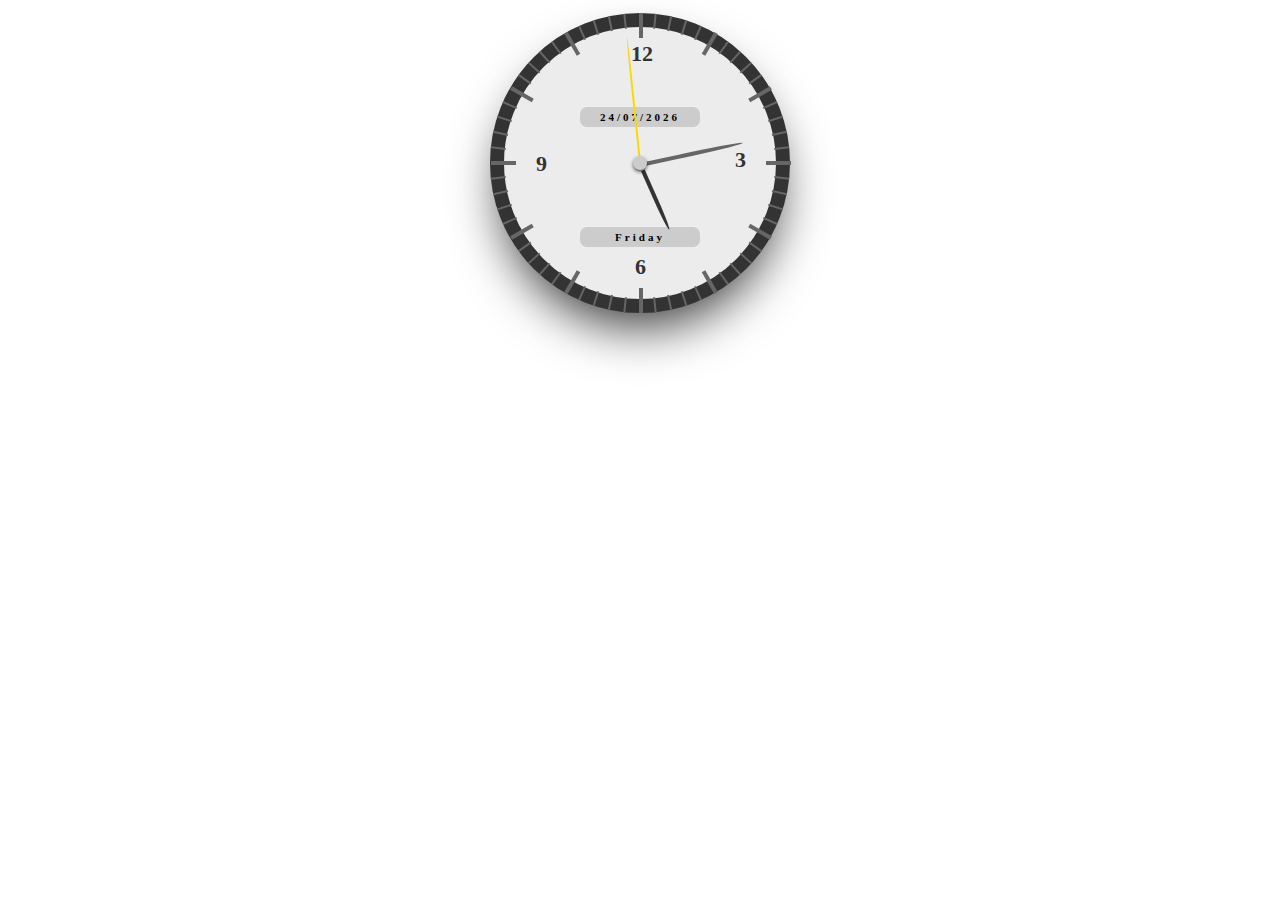
<file: clock.html>
<!DOCTYPE html>
<html lang="en">
<head>
    <meta charset="UTF-8">
    <title>Clock</title>

    <!-- Vendor CSS Files -->
    <link href="assets/vendor/aos/aos.css" rel="stylesheet">
    <link href="assets/vendor/bootstrap/css/bootstrap.min.css" rel="stylesheet">
    <link href="assets/vendor/bootstrap-icons/bootstrap-icons.css" rel="stylesheet">
    <link href="assets/vendor/boxicons/css/boxicons.min.css" rel="stylesheet">
    <link href="assets/vendor/glightbox/css/glightbox.min.css" rel="stylesheet">
    <link href="assets/vendor/swiper/swiper-bundle.min.css" rel="stylesheet">

    <!-- Template Main CSS File -->
    <link href="assets/css/style.css" rel="stylesheet">

    <!-- Template Custom CSS File -->
    <link href="assets/css/index.css" rel="stylesheet">

    <!-- Template experience_template CSS File -->
    <link href="assets/css/experience_timeline.css" rel="stylesheet">
</head>
<style>
    .clock {
        background: #ececec;
        width: 300px;
        height: 300px;
        margin: 1% auto 0;
        border-radius: 50%;
        border: 14px solid #333;
        position: relative;
        box-shadow: 0 2vw 4vw -1vw rgba(0,0,0,0.8);
    }

    .dot {
        width: 14px;
        height: 14px;
        border-radius: 50%;
        background: #ccc;
        top: 0;
        left: 0;
        right: 0;
        bottom: 0;
        margin: auto;
        position: absolute;
        z-index: 10;
        box-shadow: 0 2px 4px -1px black;
    }

    .hour-hand {
        position: absolute;
        z-index: 5;
        width: 4px;
        height: 65px;
        background: #333;
        top: 65px;
        /*top: 79px;*/
        transform-origin: 50% 72px;
        left: 50%;
        margin-left: -2px;
        border-top-left-radius: 50%;
        border-top-right-radius: 50%;
    }

    .minute-hand {
        position: absolute;
        z-index: 6;
        width: 4px;
        height: 100px;
        background: #666;
        top: 33px;
        /*top: 46px;*/
        left: 50%;
        margin-left: -2px;
        border-top-left-radius: 50%;
        border-top-right-radius: 50%;
        transform-origin: 50% 105px;
    }

    .second-hand {
        position: absolute;
        z-index: 7;
        width: 2px;
        height: 120px;
        background: gold;
        top: 10px;
        /*top: 26px;*/
        lefT: 50%;
        margin-left: -1px;
        border-top-left-radius: 50%;
        border-top-right-radius: 50%;
        transform-origin: 50% 125px;
    }

    .clock span {
        display: inline-block;
        position: absolute;
        color: #333;
        font-size: 22px;
        font-family: 'Poiret One';
        font-weight: 700;
        z-index: 4;
    }

    .h12 {
        top: 10px;
        left: 50%;
        margin-left: -9px;
    }
    .h3 {
        top: 120px;
        right: 30px;
    }
    .h6 {
        bottom: 10px;
        left: 50%;
        margin-left: -5px;
    }
    .h9 {
        left: 32px;
        top: 120px;
    }

    .diallines {
        position: absolute;
        z-index: 2;
        width: 2px;
        height: 15px;
        background: #666;
        left: 50%;
        margin-left: -1px;
        transform-origin: 50% 150px;
    }
    .diallines:nth-of-type(5n) {
        position: absolute;
        z-index: 2;
        width: 4px;
        height: 25px;
        background: #666;
        left: 50%;
        margin-left: -1px;
        transform-origin: 50% 150px;
    }

    .info {
        position: absolute;
        width: 120px;
        height: 20px;
        border-radius: 7px;
        background: #ccc;
        text-align: center;
        line-height: 20px;
        color: #000;
        font-size: 11px;
        top: 200px;
        left: 50%;
        margin-left: -60px;
        font-family: "Poiret One";
        font-weight: 700;
        z-index: 3;
        letter-spacing: 3px;
        margin-left: -60px;
        left: 50%;
    }
    .date {
        top: 80px;
    }
    .day {
        top: 200px;
    }
</style>
<body>
<div class="clock">
    <div style="margin: -14px 0 0 0;">
        <div class="info date"></div>
        <div class="info day"></div>
    </div>
    <div class="dot"></div>
    <div>
        <div class="hour-hand"></div>
        <div class="minute-hand"></div>
        <div class="second-hand"></div>
    </div>
    <div>
        <span class="h3">3</span>
        <span class="h6">6</span>
        <span class="h9">9</span>
        <span class="h12">12</span>
    </div>
    <div class="diallines"></div>
</div>
<script>
    var dialLines = document.getElementsByClassName('diallines');
    var clockEl = document.getElementsByClassName('clock')[0];

    for (var i = 1; i < 60; i++) {
        clockEl.innerHTML += "<div class='diallines'></div>";
        dialLines[i].style.transform = "rotate(" + 6 * i + "deg)";
    }

    function clock() {
        var weekday = [
                "Sunday",
                "Monday",
                "Tuesday",
                "Wednesday",
                "Thursday",
                "Friday",
                "Saturday"
            ],
            d = new Date(),
            h = d.getHours(),
            m = d.getMinutes(),
            s = d.getSeconds(),
            date = d.getDate(),
            month = d.getMonth() + 1,
            year = d.getFullYear(),

            hDeg = h * 30 + m * (360/720),
            mDeg = m * 6 + s * (360/3600),
            sDeg = s * 6,

            hEl = document.querySelector('.hour-hand'),
            mEl = document.querySelector('.minute-hand'),
            sEl = document.querySelector('.second-hand'),
            dateEl = document.querySelector('.date'),
            dayEl = document.querySelector('.day');

        var day = weekday[d.getDay()];

        if(month < 9) {
            month = "0" + month;
        }

        hEl.style.transform = "rotate("+hDeg+"deg)";
        mEl.style.transform = "rotate("+mDeg+"deg)";
        sEl.style.transform = "rotate("+sDeg+"deg)";
        dateEl.innerHTML = date+"/"+month+"/"+year;
        dayEl.innerHTML = day;
    }

    setInterval("clock()", 100);

</script>
</body>
</html>
</file>
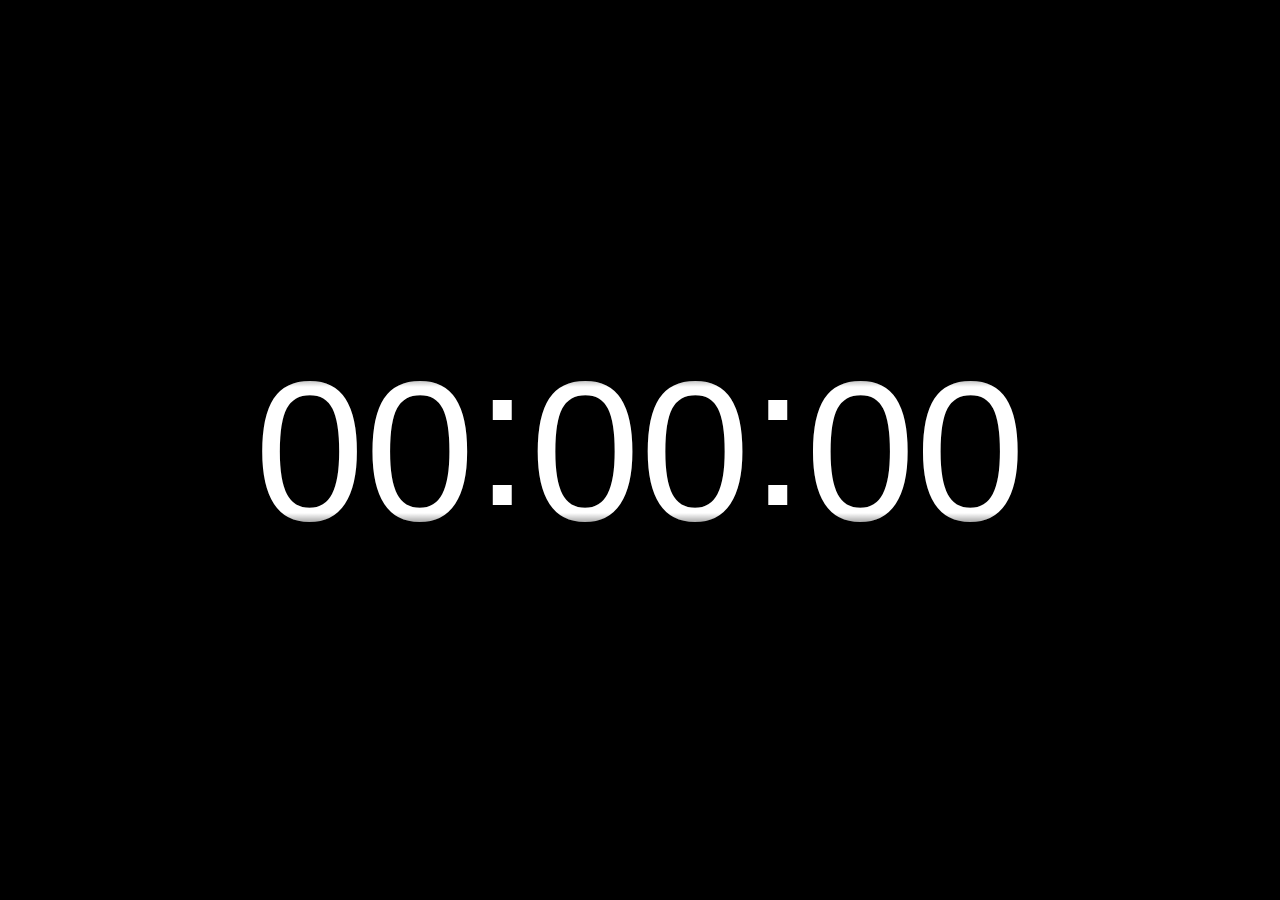
<file: clock_2.html>
<!DOCTYPE html>
<html lang="en">
<head>
    <meta charset="UTF-8">
    <title>Clock</title>

    <!-- Vendor CSS Files -->
    <link href="assets/vendor/aos/aos.css" rel="stylesheet">
    <link href="assets/vendor/bootstrap/css/bootstrap.min.css" rel="stylesheet">
    <link href="assets/vendor/bootstrap-icons/bootstrap-icons.css" rel="stylesheet">
    <link href="assets/vendor/boxicons/css/boxicons.min.css" rel="stylesheet">
    <link href="assets/vendor/glightbox/css/glightbox.min.css" rel="stylesheet">
    <link href="assets/vendor/swiper/swiper-bundle.min.css" rel="stylesheet">

    <!-- Template Main CSS File -->
    <link href="assets/css/style.css" rel="stylesheet">

    <!-- Template Custom CSS File -->
    <link href="assets/css/index.css" rel="stylesheet">

    <!-- Template experience_template CSS File -->
    <link href="assets/css/experience_timeline.css" rel="stylesheet">
</head>
<style>
    * {
        margin: 0;
        padding: 0;
        box-sizing: border-box;
    }

    html, body {
        height: 100%;
        width: 100%;
    }

    body {
        background: black;
        display: flex;
        justify-content: center;
        align-items: center;
    }

    .clock {
        height: 20vh;
        color: white;
        font-size: 22vh;
        font-family: sans-serif;
        line-height: 20.4vh;
        display: flex;
        position: relative;
        /*background: green;*/
        overflow: hidden;
    }

    .clock::before, .clock::after {
        content: '';
        width: 7ch;
        height: 3vh;
        background: linear-gradient(to top, transparent, black);
        position: absolute;
        z-index: 2;
    }

    .clock::after {
        bottom: 0;
        background: linear-gradient(to bottom, transparent, black);
    }

    .clock > div {
        display: flex;
    }

    .tick {
        line-height: 17vh;
    }

    .tick-hidden {
        opacity: 0;
    }

    .move {
        animation: move linear 1s infinite;
    }

    @keyframes move {
        from {
            transform: translateY(0vh);
        }
        to {
            transform: translateY(-20vh);
        }
    }


</style>
<body>
<div class="clock">
    <div class="hours">
        <div class="first">
            <div class="number">0</div>
        </div>
        <div class="second">
            <div class="number">0</div>
        </div>
    </div>
    <div class="tick">:</div>
    <div class="minutes">
        <div class="first">
            <div class="number">0</div>
        </div>
        <div class="second">
            <div class="number">0</div>
        </div>
    </div>
    <div class="tick">:</div>
    <div class="seconds">
        <div class="first">
            <div class="number">0</div>
        </div>
        <div class="second infinite">
            <div class="number">0</div>
        </div>
    </div>
</div>
<script>
    var hoursContainer = document.querySelector('.hours')
    var minutesContainer = document.querySelector('.minutes')
    var secondsContainer = document.querySelector('.seconds')
    var tickElements = Array.from(document.querySelectorAll('.tick'))

    var last = new Date(0)
    last.setUTCHours(-1)

    var tickState = true

    function updateTime () {
        var now = new Date

        var lastHours = last.getHours().toString()
        var nowHours = now.getHours().toString()
        if (lastHours !== nowHours) {
            updateContainer(hoursContainer, nowHours)
        }

        var lastMinutes = last.getMinutes().toString()
        var nowMinutes = now.getMinutes().toString()
        if (lastMinutes !== nowMinutes) {
            updateContainer(minutesContainer, nowMinutes)
        }

        var lastSeconds = last.getSeconds().toString()
        var nowSeconds = now.getSeconds().toString()
        if (lastSeconds !== nowSeconds) {
            //tick()
            updateContainer(secondsContainer, nowSeconds)
        }

        last = now
    }

    function tick () {
        tickElements.forEach(t => t.classList.toggle('tick-hidden'))
    }

    function updateContainer (container, newTime) {
        var time = newTime.split('')

        if (time.length === 1) {
            time.unshift('0')
        }


        var first = container.firstElementChild
        if (first.lastElementChild.textContent !== time[0]) {
            updateNumber(first, time[0])
        }

        var last = container.lastElementChild
        if (last.lastElementChild.textContent !== time[1]) {
            updateNumber(last, time[1])
        }
    }

    function updateNumber (element, number) {
        //element.lastElementChild.textContent = number
        var second = element.lastElementChild.cloneNode(true)
        second.textContent = number

        element.appendChild(second)
        element.classList.add('move')

        setTimeout(function () {
            element.classList.remove('move')
        }, 990)
        setTimeout(function () {
            element.removeChild(element.firstElementChild)
        }, 990)
    }

    setInterval(updateTime, 100)
</script>
</body>
</html>
</file>
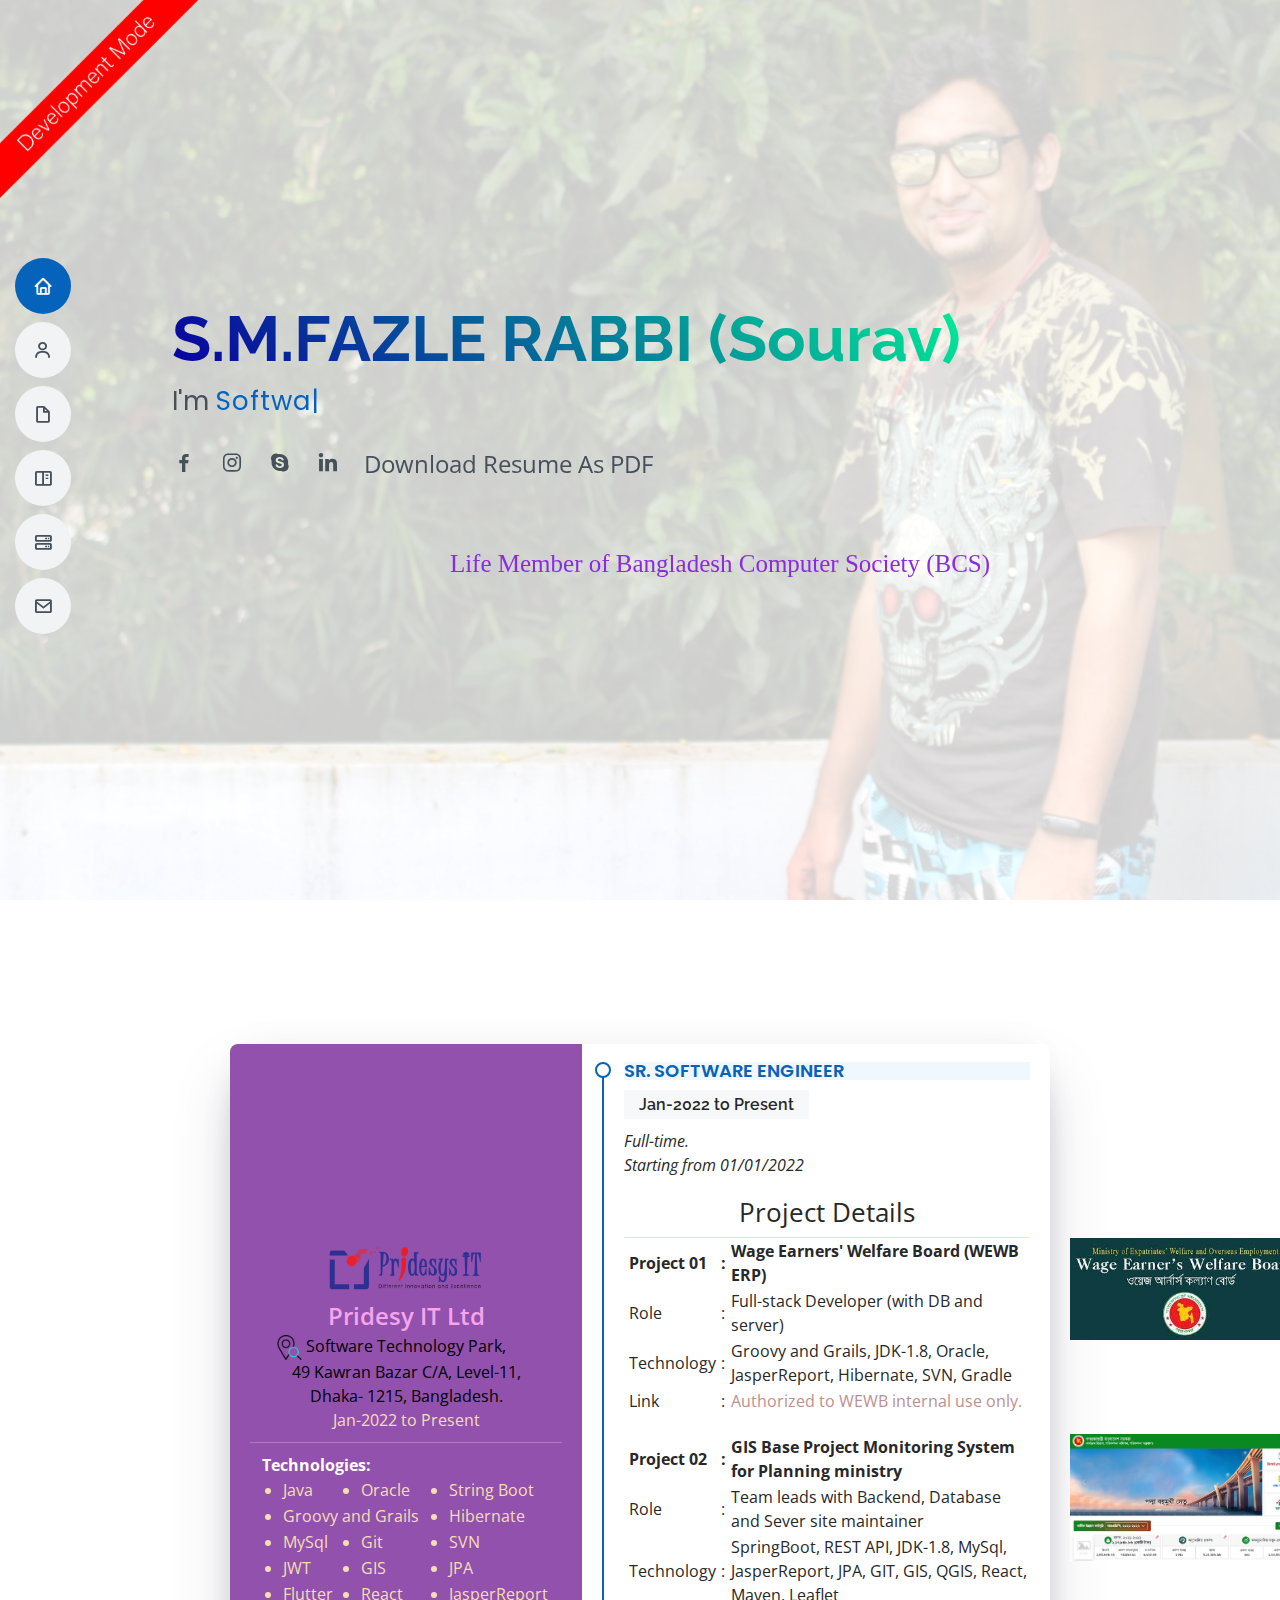
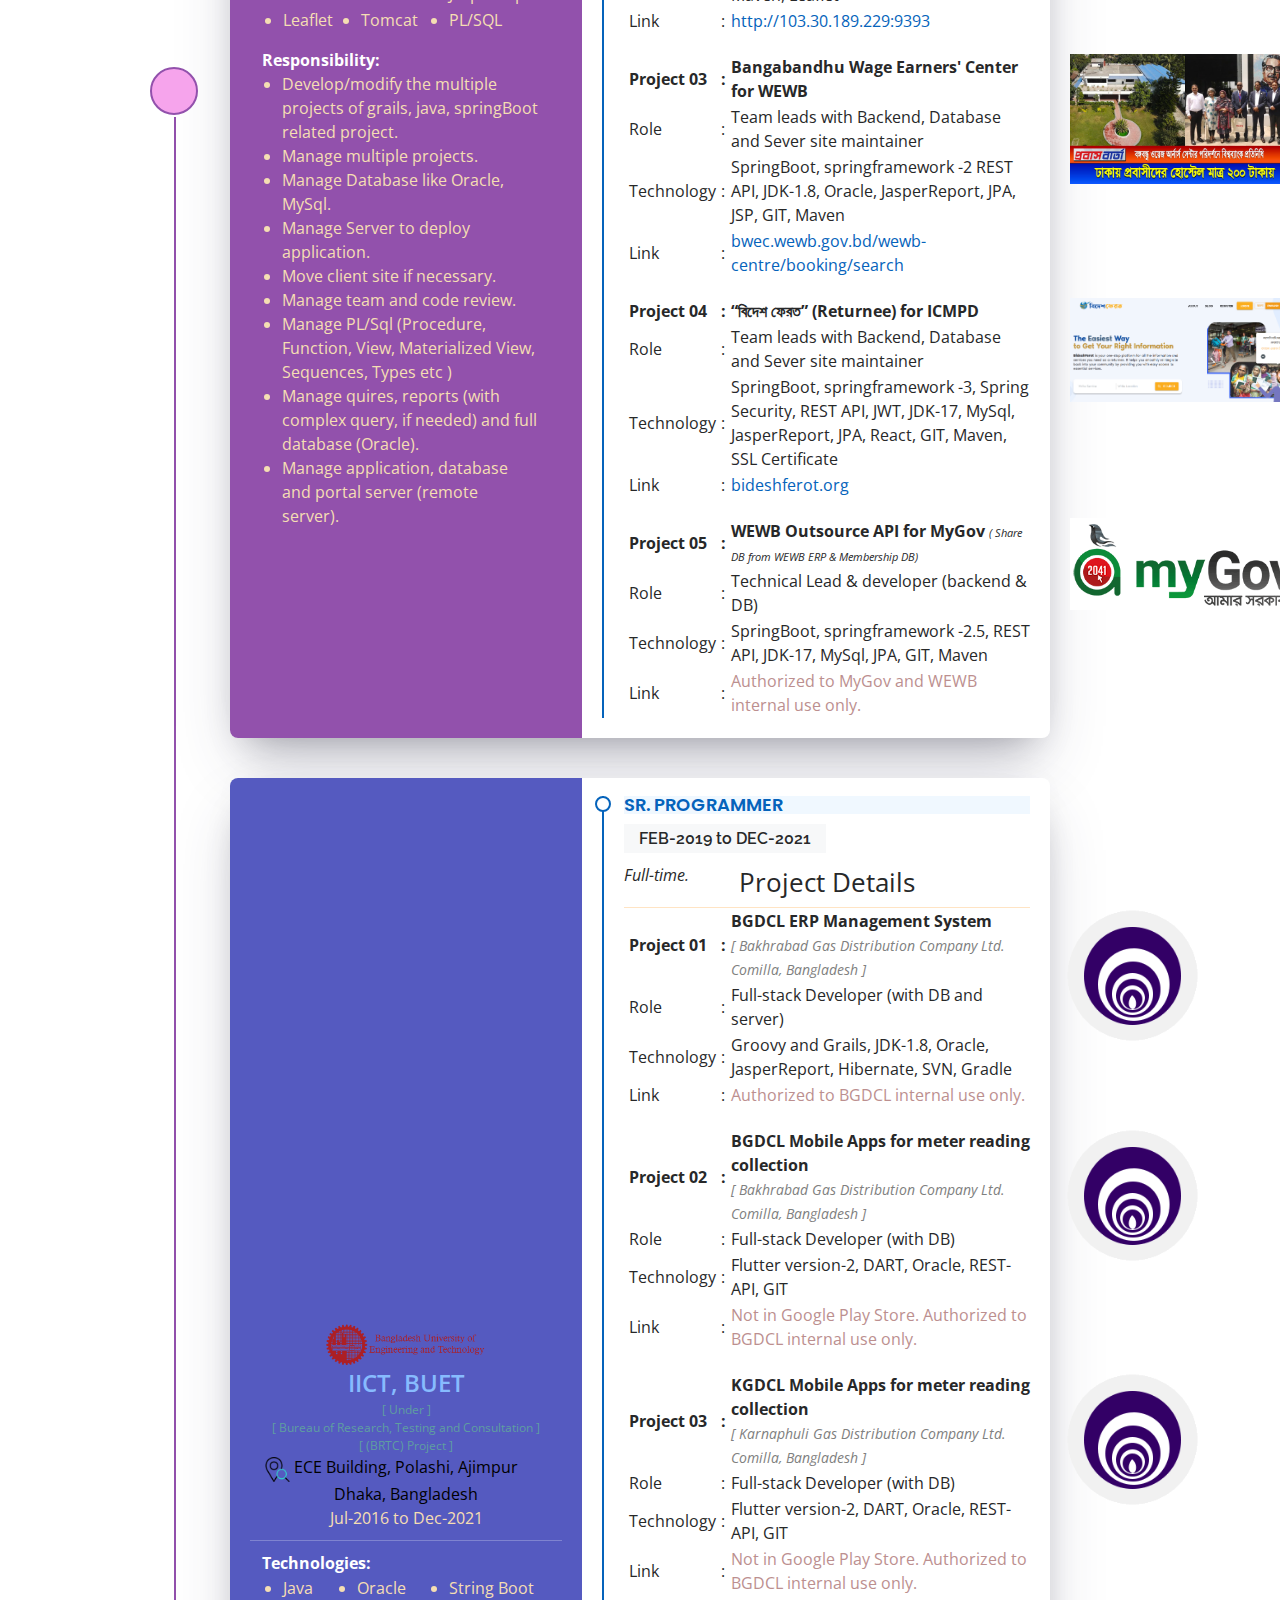
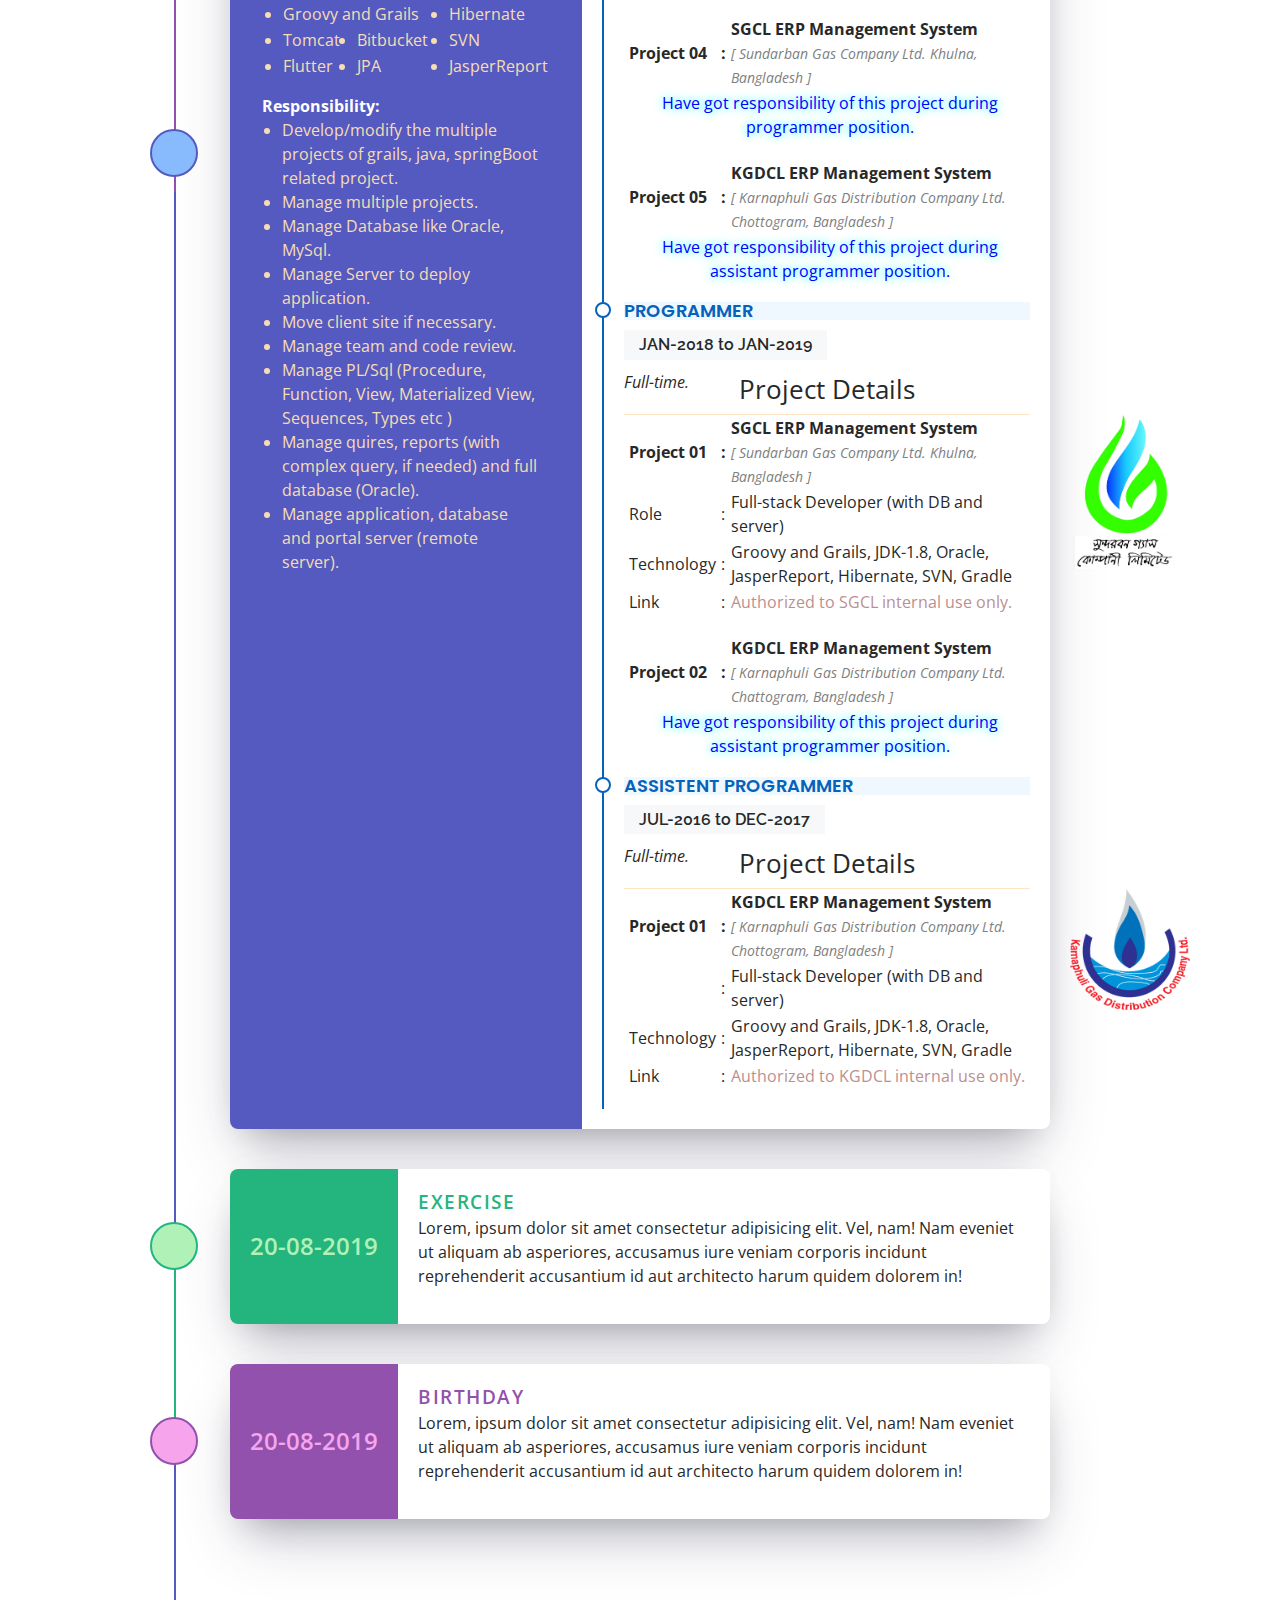
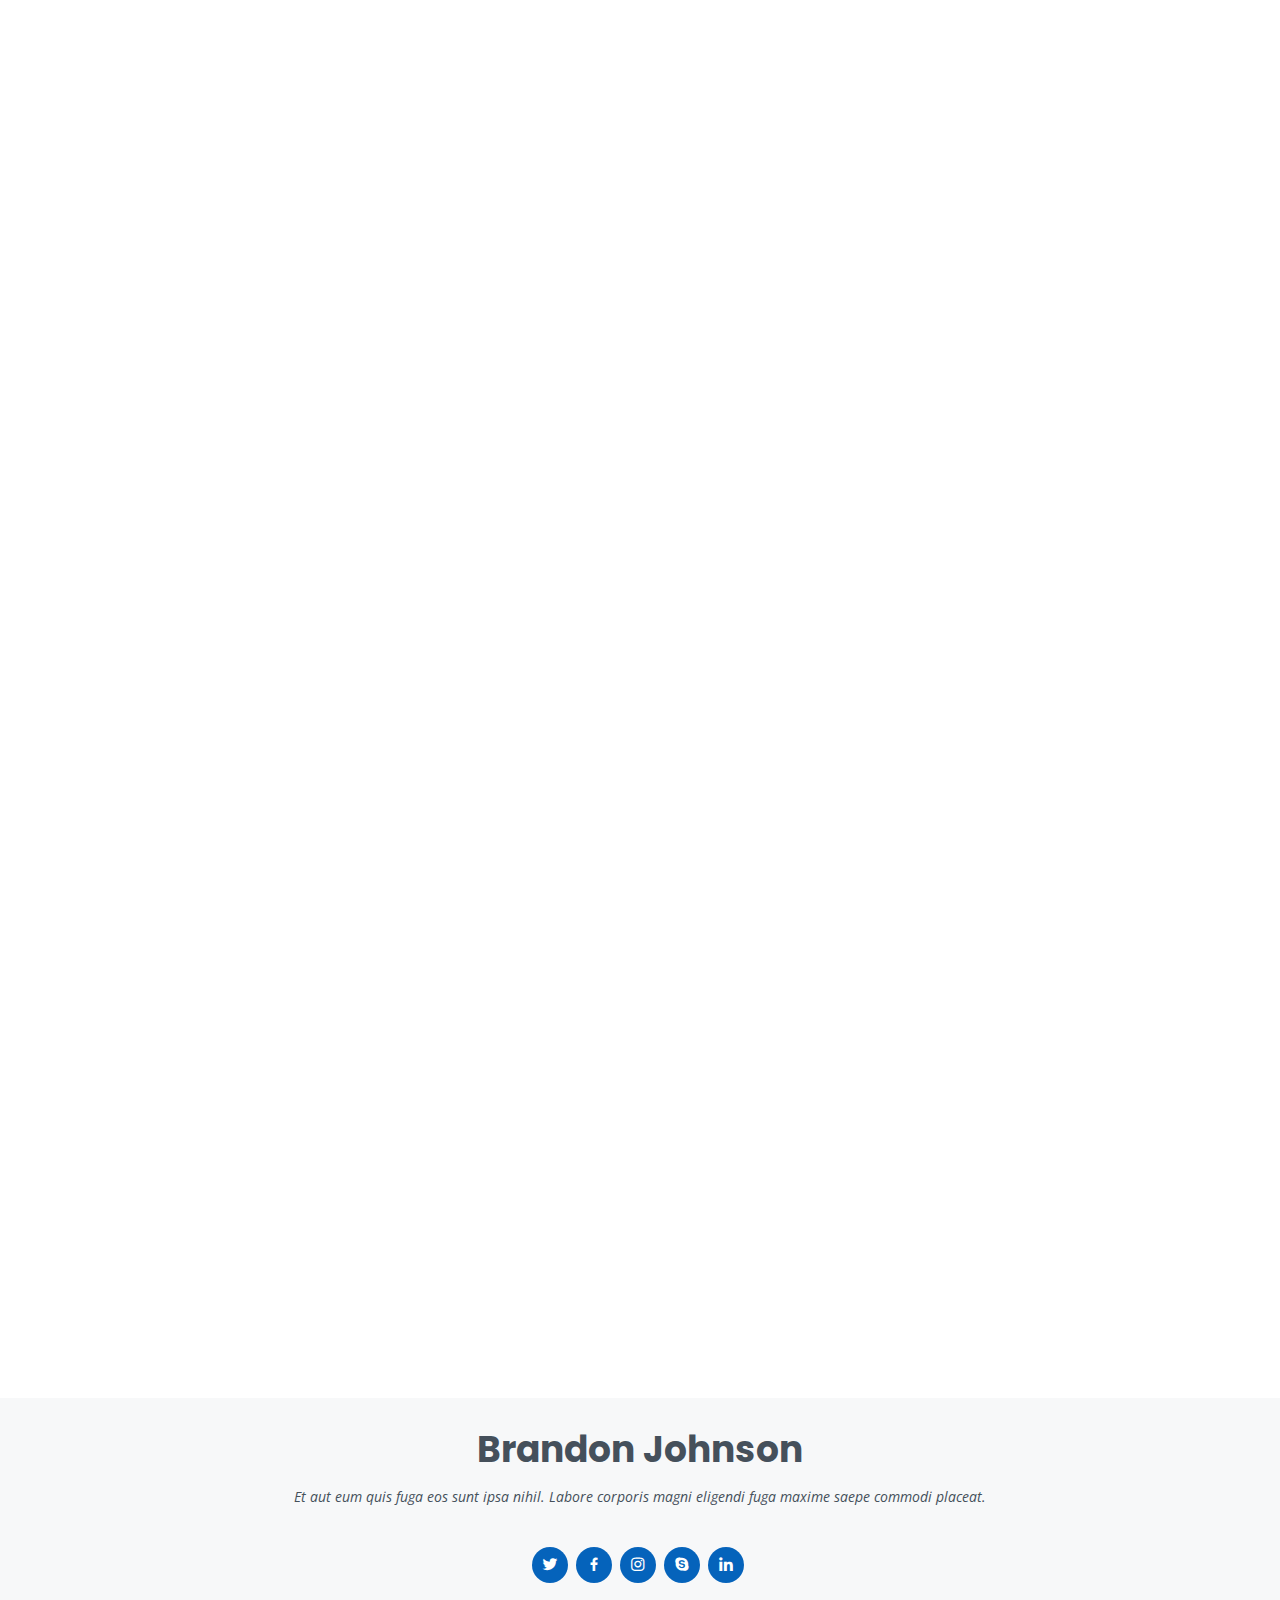
<file: index_2.html>
<!DOCTYPE html>
<html lang="en">

<head>
    <meta charset="utf-8">
    <meta content="width=device-width, initial-scale=1.0" name="viewport">

    <title>Sourav C.V.</title>
    <meta content="" name="description">
    <meta content="" name="keywords">

    <!-- Favicons -->
    <link href="assets/img/favicon.png" rel="icon">
    <link href="assets/img/apple-touch-icon.png" rel="apple-touch-icon">

    <!-- Google Fonts -->
    <link href="https://fonts.googleapis.com/css?family=Open+Sans:300,300i,400,400i,600,600i,700,700i|Raleway:300,300i,400,400i,500,500i,600,600i,700,700i|Poppins:300,300i,400,400i,500,500i,600,600i,700,700i"
          rel="stylesheet">

    <!-- Vendor CSS Files -->
    <link href="assets/vendor/aos/aos.css" rel="stylesheet">
    <link href="assets/vendor/bootstrap/css/bootstrap.min.css" rel="stylesheet">
    <link href="assets/vendor/bootstrap-icons/bootstrap-icons.css" rel="stylesheet">
    <link href="assets/vendor/boxicons/css/boxicons.min.css" rel="stylesheet">
    <link href="assets/vendor/glightbox/css/glightbox.min.css" rel="stylesheet">
    <link href="assets/vendor/swiper/swiper-bundle.min.css" rel="stylesheet">

    <!-- Template Main CSS File -->
    <link href="assets/css/style.css" rel="stylesheet">

    <!-- Template Custom CSS File -->
    <link href="assets/css/index.css" rel="stylesheet">

    <!-- Template experience_template CSS File -->
    <link href="assets/css/experience_timeline.css" rel="stylesheet">

    <!-- =======================================================
    * Template Name: MyResume
    * Updated: Sep 18 2023 with Bootstrap v5.3.2
    * Template URL: https://bootstrapmade.com/free-html-bootstrap-template-my-resume/
    * Author: BootstrapMade.com
    * License: https://bootstrapmade.com/license/
    ======================================================== -->
</head>
<style>


</style>
<body>

<!-- ======= Mobile nav toggle button ======= -->
<!-- <button type="button" class="mobile-nav-toggle d-xl-none"><i class="bi bi-list mobile-nav-toggle"></i></button> -->
<i class="bi bi-list mobile-nav-toggle d-lg-none"></i>
<!-- ======= Header ======= -->
<header id="header" class="d-flex flex-column justify-content-center">

    <nav id="navbar" class="navbar nav-menu">
        <ul>
            <li><a href="#hero" class="nav-link scrollto active"><i class="bx bx-home"></i> <span>Home</span></a></li>
            <li><a href="#about" class="nav-link scrollto"><i class="bx bx-user"></i> <span>About</span></a></li>
            <li><a href="#resume" class="nav-link scrollto"><i class="bx bx-file-blank"></i> <span>Resume</span></a>
            </li>
            <li><a href="#portfolio" class="nav-link scrollto"><i class="bx bx-book-content"></i> <span>Portfolio</span></a>
            </li>
            <li><a href="#services" class="nav-link scrollto"><i class="bx bx-server"></i> <span>Services</span></a>
            </li>
            <li><a href="#contact" class="nav-link scrollto"><i class="bx bx-envelope"></i> <span>Contact</span></a>
            </li>
        </ul>
    </nav><!-- .nav-menu -->

</header><!-- End Header -->

<!-- ======= Hero Section ======= -->
<section id="hero" class="d-flex flex-column justify-content-center">
    <div class="container" data-aos="zoom-in" data-aos-delay="100">
        <h1 id="titleName">S.M.FAZLE RABBI (Sourav)</h1>
        <p>I'm <span class="typed"
                     data-typed-items="Software Engineer, Java Developer, Groovy and Grails Developer, Designer, a Heard Worker"></span>
        </p>
        <div class="social-links">
            <!--<a href="#" class="twitter"><i class="bx bxl-twitter"></i></a>-->
            <a href="https://www.facebook.com/Souravjava/" target="_blank" class="facebook"><i
                    class="bx bxl-facebook"></i></a>
            <a href="#" class="instagram"><i class="bx bxl-instagram"></i></a>
            <a href="#" class="google-plus"><i class="bx bxl-skype"></i></a>
            <a href="https://www.linkedin.com/in/s-m-fazle-rabbi-a537a99a/" class="linkedin"><i
                    class="bx bxl-linkedin"></i></a>
            <a href="assets/pdf/S.M.Fazle Rabbi_version_6_2.pdf" target="_blank" class="google-plus">Download Resume As
                PDF</a>
        </div>
        <div class="life-member-BCS" style="margin: 60px 0 0 0;"><span>Life Member of Bangladesh Computer Society (BCS)</span></div>
    </div>
</section><!-- End Hero -->

<!-- ======= Experience Section ======= -->
<section id="experience" class="d-flex flex-column justify-content-center experience">

    <div class="timeline">
        <div class="timeline__event  animated fadeInUp delay-3s timeline__event--type1">
            <div class="timeline__event__icon ">
                <i class="lni-cake"></i>
                <div class="row exp_left">
                    <div>
                        <img class="" src="assets/img/exprience/Pridesys.png" style="width: 160px;"/>
                    </div>
                    <div class="timeline__event__date">
                        Pridesy IT Ltd
                    </div>
                    <div class="row" style="padding: 0 0 0 0;margin: 0 0 0 0;">
                        <span style="color: black;font-size: 16px;text-align: center;">
                            <img class="" src="assets/img/exprience/search.png" style="width: 25px;margin: 0 0 0 -30px;"/>
                            Software Technology Park,<br>49 Kawran Bazar C/A, Level-11, <br> Dhaka- 1215, Bangladesh.
                        </span>
                    </div>
                    <div class="row exp_date">
                        Jan-2022 to Present
                    </div>
<!--                    <div class="row exp_level">-->
<!--                        (dd/mm/yyyy)-->
<!--                    </div>-->
                    <hr style="margin: 10px 0 10px 0;color: white">
                    <div class="row" style="color: wheat;font-size: 16px;">
                        <div>
                            <span style="color: white;font-weight: bold;">Technologies:</span>
                        </div>
                        <div  style="padding: 0 0 0 0;">
                            <table style="width: 100%;margin: 0 0 0 32px;">
                                <tr>
                                    <td><li>Java</li></td>
                                    <td><li>Oracle</li></td>
                                    <td><li>String Boot</li></td>
                                </tr>
                                <tr>
                                    <td colspan="2"><li>Groovy and Grails</li></td>

                                    <td><li>Hibernate</li></td>
                                </tr>
                                <tr>
                                    <td><li>MySql</li></td>
                                    <td><li>Git</li></td>
                                    <td><li>SVN</li></td>
                                </tr>
                                <tr>
                                    <td><li>JWT</li></td>
                                    <td><li>GIS</li></td>
                                    <td><li>JPA</li></td>
                                </tr>
                                <tr>
                                    <td><li>Flutter</li></td>
                                    <td><li>React</li></td>
                                    <td><li>JasperReport</li></td>
                                </tr>
                                <tr>
                                    <td><li>Leaflet</li></td>
                                    <td><li>Tomcat</li></td>
                                    <td><li>PL/SQL</li></td>
                                </tr>
                            </table>
                        </div>
                        <div style="margin-top: 15px;">
                            <span style="color: white;font-weight: bold;">Responsibility:</span>
                        </div>
                        <div style="padding: 0 0 0 0;">
                            <ul>
                                <li>Develop/modify the multiple projects of grails, java, springBoot related project.
                                </li>
                                <li>Manage multiple projects.</li>
                                <li>Manage Database like Oracle, MySql.</li>
                                <li>Manage Server to deploy application.</li>
                                <li>Move client site if necessary.</li>
                                <li>Manage team and code review.</li>
                                <li>Manage PL/Sql (Procedure, Function, View, Materialized View, Sequences, Types etc
                                    )
                                </li>
                                <li>Manage quires, reports (with complex query, if needed) and full database (Oracle).
                                </li>
                                <li>Manage application, database and portal server (remote server).</li>
                            </ul>
                        </div>
                    </div>
                </div>

            </div>
            <div class="timeline__event__content ">
                <div class="col-lg-12">
<!--                    <h3 class="resume-title">Summary</h3>-->

                    <div class="resume-item pb-0">
                        <h4>Sr. Software Engineer</h4>
                        <h5>Jan-2022 to Present</h5>
                        <p><em>Full-time.<br> Starting from 01/01/2022</em></p>


                        <span style="display: block;text-align: center;font-size: 26px;border-bottom: 1px solid bisque;padding: 0px 0 5px 0;">Project Details</span>
                        <table style="width: 100%">

                            <tr style="font-weight: bold">
                                <td style="width: 20%">Project 01</td>
                                <td style="width: 2%">:</td>
                                <td style="width: 78%;position: relative;">
                                    Wage Earners' Welfare Board (WEWB ERP)
                                    <img class="" src="assets/img/exprience/wewb.jpg" style="width: 230px;right: -270px;top: 0px; position: absolute"/>
                                </td>
                            </tr>
                            <tr>
                                <td style="width: 20%">Role</td>
                                <td style="width: 2%">:</td>
                                <td style="width: 78%">Full-stack Developer (with DB and server)</td>
                            </tr>
                            <tr>
                                <td style="width: 20%">Technology</td>
                                <td style="width: 2%">:</td>
                                <td style="width: 78%">Groovy and Grails, JDK-1.8, Oracle, JasperReport, Hibernate, SVN, Gradle</td>
                            </tr>
                            <tr>
                                <td style="width: 20%">Link</td>
                                <td style="width: 2%">:</td>
                                <td style="width: 78%;color: rosybrown;">Authorized to WEWB internal use only.</td>
                            </tr>
                            <tr><td colspan="3" style="padding: 10px 0 10px 0;"></td></tr>

                            <tr style="font-weight: bold">
                                <td style="width: 20%">Project 02</td>
                                <td style="width: 2%">:</td>
                                <td style="width: 78%;position: relative;">
                                    GIS Base Project Monitoring System for Planning ministry
                                    <img class="" src="assets/img/exprience/planning.jpg" style="width: 230px;right: -270px;top: 0px; position: absolute"/>
                                </td>
                            </tr>
                            <tr>
                                <td style="width: 20%">Role</td>
                                <td style="width: 2%">:</td>
                                <td style="width: 78%">Team leads with Backend, Database and Sever site maintainer</td>
                            </tr>
                            <tr>
                                <td style="width: 20%">Technology</td>
                                <td style="width: 2%">:</td>
                                <td style="width: 78%">SpringBoot, REST API, JDK-1.8, MySql, JasperReport, JPA, GIT, GIS, QGIS, React, Maven, Leaflet</td>
                            </tr>
                            <tr>
                                <td style="width: 20%">Link</td>
                                <td style="width: 2%">:</td>
                                <td style="width: 78%;color: blue">
                                    <a href="http://103.30.189.229:9393" title="ADB-Analytics">http://103.30.189.229:9393</a>
                                </td>
<!--                                <td style="width: 78%">http://103.30.189.229:9393 (Test link, going to live soon)</td>-->
                            </tr>
                            <tr><td colspan="3" style="padding: 10px 0 10px 0;"></td></tr>

                            <tr style="font-weight: bold">
                                <td style="width: 20%">Project 03</td>
                                <td style="width: 2%">:</td>
                                <td style="width: 78%;position: relative">
                                    Bangabandhu Wage Earners' Center for WEWB
                                    <img class="" src="assets/img/exprience/hotel.jpg" style="width: 230px;right: -270px;top: 0px; position: absolute"/>
                                </td>
                            </tr>
                            <tr>
                                <td style="width: 20%">Role</td>
                                <td style="width: 2%">:</td>
                                <td style="width: 78%">
                                    Team leads with Backend, Database and Sever site maintainer</td>
                            </tr>
                            <tr>
                                <td style="width: 20%">Technology</td>
                                <td style="width: 2%">:</td>
                                <td style="width: 78%">SpringBoot, springframework -2 REST API, JDK-1.8, Oracle, JasperReport, JPA, JSP, GIT, Maven</td>
                            </tr>
                            <tr>
                                <td style="width: 20%">Link</td>
                                <td style="width: 2%">:</td>
                                <td style="width: 78%"><a href="http://bwec.wewb.gov.bd/wewb-centre/booking/search" title="Bangabandhu Wage Earners' Center for WEWB">bwec.wewb.gov.bd/wewb-centre/booking/search</a></td>
                            </tr>
                            <tr><td colspan="3" style="padding: 10px 0 10px 0;"></td></tr>

                            <tr style="font-weight: bold">
                                <td style="width: 20%">Project 04</td>
                                <td style="width: 2%">:</td>
                                <td style="width: 78%;position: relative">
                                    “বিদেশ ফেরত” (Returnee) for ICMPD
                                    <img class="" src="assets/img/exprience/bideshferot_home.png" style="width: 230px;right: -270px;top: 0px; position: absolute"/>
                                </td>
                            </tr>
                            <tr>
                                <td style="width: 20%">Role</td>
                                <td style="width: 2%">:</td>
                                <td style="width: 78%">Team leads with Backend, Database and Sever site maintainer</td>
                            </tr>
                            <tr>
                                <td style="width: 20%">Technology</td>
                                <td style="width: 2%">:</td>
                                <td style="width: 78%">SpringBoot, springframework -3, Spring Security, REST API, JWT, JDK-17, MySql, JasperReport, JPA, React, GIT, Maven, SSL Certificate</td>
                            </tr>
                            <tr>
                                <td style="width: 20%">Link</td>
                                <td style="width: 2%">:</td>
                                <td style="width: 78%"><a href="https://bideshferot.org" title="বিদেশ ফেরত">bideshferot.org</a></td>
                            </tr>
                            <tr><td colspan="3" style="padding: 10px 0 10px 0;"></td></tr>

                            <tr style="font-weight: bold">
                                <td style="width: 20%">Project 05</td>
                                <td style="width: 2%">:</td>
                                <td style="width: 78%;position: relative">
                                    WEWB Outsource API for MyGov <em style="font-weight: lighter;font-size: 11px">( Share DB from WEWB ERP & Membership DB)</em>
                                    <img class="" src="assets/img/exprience/mygov.png" style="width: 230px;right: -270px;top: 0px; position: absolute"/>
                                </td>
                            </tr>
                            <tr>
                                <td style="width: 20%">Role</td>
                                <td style="width: 2%">:</td>
                                <td style="width: 78%">Technical Lead & developer (backend & DB)</td>
                            </tr>
                            <tr>
                                <td style="width: 20%">Technology</td>
                                <td style="width: 2%">:</td>
                                <td style="width: 78%">SpringBoot, springframework -2.5, REST API, JDK-17, MySql, JPA, GIT, Maven</td>
                            </tr>
                            <tr>
                                <td style="width: 20%">Link</td>
                                <td style="width: 2%">:</td>
                                <td style="width: 78%;color: rosybrown;">Authorized to MyGov and WEWB internal use only.</td>
                            </tr>
                        </table>

                    </div>
                </div>

<!--                <div class="timeline__event__title">-->
<!--                    Sr. Software Engineer-->
<!--                </div>-->
<!--                <div class="timeline__event__description">-->
<!--                    <p>Lorem, ipsum dolor sit amet consectetur adipisicing elit. Vel, nam! Nam eveniet ut aliquam ab-->
<!--                        asperiores, accusamus iure veniam corporis incidunt reprehenderit acrem, ipsum dolor sit amet-->
<!--                        consectetur adipisicing elit. Vel, nam! Nam eveniet ut aliquam ab asperiores, accusamus iure-->
<!--                        veniam corporis incidunt reprehenderit accusantium id aut architecto harum quidem dolorem-->
<!--                        in!</p>-->
<!--                </div>-->
            </div>
        </div>
        <div class="timeline__event animated fadeInUp delay-2s timeline__event--type2">
            <div class="timeline__event__icon">
                <i class="lni-burger"></i>
                <div class="row exp_left">
                    <div>
                        <img class="" src="assets/img/exprience/buet_banner.png" style="width: 160px;"/>
                    </div>
<!--                    <div class="timeline__event__date">-->
<!--                        IICT, BUET-->
<!--                    </div>-->
<!--                    <div class="row exp_date">-->
<!--                        10/07/2016 - 31/12/2021-->
<!--                    </div>-->
                    <div class="timeline__event__date">
                        IICT, BUET
                    </div>
                    <div class="row" style="padding: 0 0 0 0;margin: 0 0 0 0;">
                        <span style="color: cadetblue;font-size: 12px;text-align: center;">[ Under ]<br>[ Bureau of Research, Testing and Consultation ]<br>[ (BRTC) Project ] </span>
                    </div>
                    <div class="row" style="padding: 0 0 0 0;margin: 0 0 0 0;">
                        <span style="color: black;font-size: 16px;text-align: center;"><img class="" src="assets/img/exprience/search.png" style="width: 25px;margin: 0 0 0 -30px;"/> ECE Building, Polashi, Ajimpur<br>Dhaka, Bangladesh </span>
                    </div>
                    <div class="row exp_date">
                        Jul-2016 to Dec-2021
                    </div>
                    <hr style="margin: 10px 0 10px 0;color: white">
                    <div class="row" style="color: wheat;font-size: 16px;">
                        <div>
                            <span style="color: white;font-weight: bold;">Technologies:</span>
                        </div>
                        <div  style="padding: 0 0 0 0;">
                            <table style="width: 100%;margin: 0 0 0 32px;">
                                <tr>
                                    <td><li>Java</li></td>
                                    <td><li>Oracle</li></td>
                                    <td><li>String Boot</li></td>
                                </tr>
                                <tr>
                                    <td colspan="2"><li>Groovy and Grails</li></td>

                                    <td><li>Hibernate</li></td>
                                </tr>
                                <tr>
                                    <td><li>Tomcat</li></td>
                                    <td><li>Bitbucket</li></td>
                                    <td><li>SVN</li></td>
                                </tr>
                                <tr>
                                    <td><li>Flutter</li></td>
                                    <td><li>JPA</li></td>
                                    <td><li>JasperReport</li></td>
                                </tr>
                            </table>
                        </div>
                        <div style="margin-top: 15px;">
                            <span style="color: white;font-weight: bold;">Responsibility:</span>
                        </div>
                        <div style="padding: 0 0 0 0;">
                            <ul>
                                <li>Develop/modify the multiple projects of grails, java, springBoot related project.
                                </li>
                                <li>Manage multiple projects.</li>
                                <li>Manage Database like Oracle, MySql.</li>
                                <li>Manage Server to deploy application.</li>
                                <li>Move client site if necessary.</li>
                                <li>Manage team and code review.</li>
                                <li>Manage PL/Sql (Procedure, Function, View, Materialized View, Sequences, Types etc
                                    )
                                </li>
                                <li>Manage quires, reports (with complex query, if needed) and full database (Oracle).
                                </li>
                                <li>Manage application, database and portal server (remote server).</li>
                            </ul>
                        </div>
                    </div>
                </div>
            </div>
            <div class="timeline__event__content">
                <div class="col-lg-12">
                    <!--                    <h3 class="resume-title">Summary</h3>-->

                    <div class="resume-item pb-0">
                        <h4>Sr. Programmer</h4>
                        <h5>FEB-2019 to DEC-2021</h5>
                        <p><em>Full-time.</em></p>


                        <span style="display: block;margin: -40px 0 0 0;text-align: center;font-size: 26px;border-bottom: 1px solid bisque;padding: 0px 0 5px 0;">Project Details</span>
                        <table style="width: 100%">
<!------------------------------------------------------------------------------------------------------------------->
                            <tr style="font-weight: bold">
                                <td style="width: 20%">Project 01</td>
                                <td style="width: 2%">:</td>
                                <td style="width: 78%;position: relative">
                                    BGDCL ERP Management System<br><i style="font-weight: normal;font-size: 14px;color: gray;">[ Bakhrabad Gas Distribution Company Ltd.  Comilla, Bangladesh ]</i>
                                    <img class="" src="assets/img/exprience/bgdcl.png" style="width: 135px;right: -170px;top: 0px; position: absolute"/>
                                </td>
                            </tr>
                            <tr>
                                <td style="width: 20%">Role</td>
                                <td style="width: 2%">:</td>
                                <td style="width: 78%">Full-stack Developer (with DB and server)</td>
                            </tr>
                            <tr>
                                <td style="width: 20%">Technology</td>
                                <td style="width: 2%">:</td>
                                <td style="width: 78%">Groovy and Grails, JDK-1.8, Oracle, JasperReport, Hibernate, SVN, Gradle</td>
                            </tr>
                            <tr>
                                <td style="width: 20%">Link</td>
                                <td style="width: 2%">:</td>
                                <td style="width: 78%;color: rosybrown;">Authorized to BGDCL internal use only.</td>
                            </tr>
                            <tr><td colspan="3" style="padding: 10px 0 10px 0;"></td></tr>
<!------------------------------------------------------------------------------------------------------------------->
                            <tr style="font-weight: bold">
                                <td style="width: 20%">Project 02</td>
                                <td style="width: 2%">:</td>
                                <td style="width: 78%;position: relative">
                                    BGDCL Mobile Apps for meter reading collection <br><i style="font-weight: normal;font-size: 14px;color: gray;">[ Bakhrabad Gas Distribution Company Ltd.  Comilla, Bangladesh ]</i>
                                    <img class="" src="assets/img/exprience/bgdcl.png" style="width: 135px;right: -170px;top: 0px; position: absolute"/>
                                </td>
                            </tr>
                            <tr>
                                <td style="width: 20%">Role</td>
                                <td style="width: 2%">:</td>
                                <td style="width: 78%">Full-stack Developer (with DB)</td>
                            </tr>
                            <tr>
                                <td style="width: 20%">Technology</td>
                                <td style="width: 2%">:</td>
                                <td style="width: 78%">Flutter version-2, DART, Oracle, REST-API, GIT</td>
                            </tr>
                            <tr>
                                <td style="width: 20%">Link</td>
                                <td style="width: 2%">:</td>
                                <td style="width: 78%;color: rosybrown;">Not in Google Play Store. Authorized to BGDCL internal use only.</td>
                            </tr>
                            <tr><td colspan="3" style="padding: 10px 0 10px 0;"></td></tr>
<!------------------------------------------------------------------------------------------------------------------->
                            <tr style="font-weight: bold">
                                <td style="width: 20%">Project 03</td>
                                <td style="width: 2%">:</td>
                                <td style="width: 78%;position: relative">
                                    KGDCL Mobile Apps for meter reading collection <br><i style="font-weight: normal;font-size: 14px;color: gray;">[ Karnaphuli Gas Distribution Company Ltd.  Comilla, Bangladesh ]</i>
                                    <img class="" src="assets/img/exprience/bgdcl.png" style="width: 135px;right: -170px;top: 0px; position: absolute"/>
                                </td>
                            </tr>
                            <tr>
                                <td style="width: 20%">Role</td>
                                <td style="width: 2%">:</td>
                                <td style="width: 78%">Full-stack Developer (with DB)</td>
                            </tr>
                            <tr>
                                <td style="width: 20%">Technology</td>
                                <td style="width: 2%">:</td>
                                <td style="width: 78%">Flutter version-2, DART, Oracle, REST-API, GIT</td>
                            </tr>
                            <tr>
                                <td style="width: 20%">Link</td>
                                <td style="width: 2%">:</td>
                                <td style="width: 78%;color: rosybrown;">Not in Google Play Store. Authorized to BGDCL internal use only.</td>
                            </tr>
                            <tr><td colspan="3" style="padding: 10px 0 10px 0;"></td></tr>
                            <!------------------------------------------------------------------------------------------------------------------->

                            <tr style="font-weight: bold">
                                <td style="width: 20%">Project 04</td>
                                <td style="width: 2%">:</td>
                                <td style="width: 78%;position: relative">
                                    SGCL ERP Management System<br><i style="font-weight: normal;font-size: 14px;color: gray;">[ Sundarban Gas Company Ltd. Khulna, Bangladesh ]</i>
<!--                                    <img class="" src="assets/img/exprience/sgcl.png" style="width: 110px;right: -150px;top: 0px; position: absolute"/>-->
                                </td>
                            </tr>
                            <tr>
                                <td style="width: 78%; text-align: center;text-shadow: 0px 0px 10px aqua;color: blue;" colspan="3">
                                    Have got responsibility of this project during programmer position.
                                </td>
                            </tr>
                            <tr><td colspan="3" style="padding: 10px 0 10px 0;"></td></tr>

                            <tr style="font-weight: bold">
                                <td style="width: 20%">Project 05</td>
                                <td style="width: 2%">:</td>
                                <td style="width: 78%;position: relative">
                                    KGDCL ERP Management System<br><i style="font-weight: normal;font-size: 14px;color: gray;">[ Karnaphuli Gas Distribution Company Ltd. Chottogram, Bangladesh ]</i>
<!--                                    <img class="" src="assets/img/exprience/kgdcl.png" style="width: 120px;;right: -160px;top: 0px; position: absolute"/>-->
                                </td>
                            </tr>
                            <tr>
                                <td style="width: 78%; text-align: center;text-shadow: 0px 0px 10px aqua;color: blue;" colspan="3">
                                    Have got responsibility of this project during assistant programmer position.
                                </td>
                            </tr>
                            <tr><td colspan="3" style="padding: 10px 0 10px 0;"></td></tr>
                        </table>

                    </div>
                    <div class="resume-item pb-0">
                        <h4>Programmer</h4>
                        <h5>JAN-2018 to JAN-2019</h5>
                        <p><em>Full-time.</em></p>


                        <span style="display: block;margin: -40px 0 0 0;text-align: center;font-size: 26px;border-bottom: 1px solid bisque;padding: 0px 0 5px 0;">Project Details</span>
                        <table style="width: 100%">
                            <!------------------------------------------------------------------------------------------------------------------->


                            <tr style="font-weight: bold">
                                <td style="width: 20%">Project 01</td>
                                <td style="width: 2%">:</td>
                                <td style="width: 78%;position: relative">
                                    SGCL ERP Management System<br><i style="font-weight: normal;font-size: 14px;color: gray;">[ Sundarban Gas Company Ltd. Khulna, Bangladesh ]</i>
                                    <img class="" src="assets/img/exprience/sgcl.png" style="width: 110px;right: -150px;top: 0px; position: absolute"/>
                                </td>
                            </tr>
                            <tr>
                                <td style="width: 20%">Role</td>
                                <td style="width: 2%">:</td>
                                <td style="width: 78%">Full-stack Developer (with DB and server)</td>
                            </tr>
                            <tr>
                                <td style="width: 20%">Technology</td>
                                <td style="width: 2%">:</td>
                                <td style="width: 78%">Groovy and Grails, JDK-1.8, Oracle, JasperReport, Hibernate, SVN, Gradle</td>
                            </tr>
                            <tr>
                                <td style="width: 20%">Link</td>
                                <td style="width: 2%">:</td>
                                <td style="width: 78%;color: rosybrown;">Authorized to SGCL internal use only.</td>
                            </tr>
                            <tr><td colspan="3" style="padding: 10px 0 10px 0;"></td></tr>

                            <tr style="font-weight: bold">
                                <td style="width: 20%">Project 02</td>
                                <td style="width: 2%">:</td>
                                <td style="width: 78%;position: relative">
                                    KGDCL ERP Management System<br><i style="font-weight: normal;font-size: 14px;color: gray;">[ Karnaphuli Gas Distribution Company Ltd.  Chattogram, Bangladesh ]</i>
<!--                                    <img class="" src="assets/img/exprience/kgdcl.png" style="width: 135px;right: -170px;top: 0px; position: absolute"/>-->
                                </td>
                            </tr>
                            <tr>
<!--                                <td style="width: 20%">Role</td>-->
<!--                                <td style="width: 2%">:</td>-->
                                <td style="width: 78%; text-align: center;text-shadow: 0px 0px 10px aqua;color: blue;" colspan="3">
                                    Have got responsibility of this project during assistant programmer position.
                                </td>
                            </tr>
<!--                            <tr>-->
<!--                                <td style="width: 20%">Technology</td>-->
<!--                                <td style="width: 2%">:</td>-->
<!--                                <td style="width: 78%">Groovy and Grails, JDK-1.8, Oracle, JasperReport, Hibernate, SVN, Gradle</td>-->
<!--                            </tr>-->
<!--                            <tr>-->
<!--                                <td style="width: 20%">Link</td>-->
<!--                                <td style="width: 2%">:</td>-->
<!--                                <td style="width: 78%;color: rosybrown;">Authorized to BGDCL internal use only.</td>-->
<!--                            </tr>-->
                            <tr><td colspan="3" style="padding: 10px 0 10px 0;"></td></tr>

                            <!------------------------------------------------------------------------------------------------------------------->


                        </table>

                    </div>
                    <div class="resume-item pb-0">
                        <h4>Assistent Programmer</h4>
                        <h5>JUL-2016 to DEC-2017</h5>
                        <p><em>Full-time.</em></p>


                        <span style="display: block;margin: -40px 0 0 0;text-align: center;font-size: 26px;border-bottom: 1px solid bisque;padding: 0px 0 5px 0;">Project Details</span>
                        <table style="width: 100%">
                            <tr style="font-weight: bold">
                                <td style="width: 20%">Project 01</td>
                                <td style="width: 2%">:</td>
                                <td style="width: 78%;position: relative">
                                    KGDCL ERP Management System<br><i style="font-weight: normal;font-size: 14px;color: gray;">[ Karnaphuli Gas Distribution Company Ltd. Chottogram, Bangladesh ]</i>
                                    <img class="" src="assets/img/exprience/kgdcl.png" style="width: 120px;;right: -160px;top: 0px; position: absolute"/>
                                </td>
                            </tr>
                            <tr>
                                <td style="width: 20%"></td>
                                <td style="width: 2%">:</td>
                                <td style="width: 78%">Full-stack Developer (with DB and server)</td>
                            </tr>
                            <tr>
                                <td style="width: 20%">Technology</td>
                                <td style="width: 2%">:</td>
                                <td style="width: 78%">Groovy and Grails, JDK-1.8, Oracle, JasperReport, Hibernate, SVN, Gradle</td>
                            </tr>
                            <tr>
                                <td style="width: 20%">Link</td>
                                <td style="width: 2%">:</td>
                                <td style="width: 78%;color: rosybrown;">Authorized to KGDCL internal use only.</td>
                            </tr>
                            <tr><td colspan="3" style="padding: 10px 0 10px 0;"></td></tr>

                        </table>

                    </div>
                </div>
            </div>
        </div>
        <div class="timeline__event animated fadeInUp delay-1s timeline__event--type3">
            <div class="timeline__event__icon">
                <i class="lni-slim"></i>
                <div class="timeline__event__date">
                    20-08-2019
                </div>
            </div>
            <div class="timeline__event__content">
                <div class="timeline__event__title">
                    Exercise
                </div>
                <div class="timeline__event__description">
                    <p>Lorem, ipsum dolor sit amet consectetur adipisicing elit. Vel, nam! Nam eveniet ut aliquam ab
                        asperiores, accusamus iure veniam corporis incidunt reprehenderit accusantium id aut architecto
                        harum quidem dolorem in!</p>
                </div>

            </div>
        </div>
        <div class="timeline__event animated fadeInUp timeline__event--type1">
            <div class="timeline__event__icon">
                <i class="lni-cake"></i>
                <div class="timeline__event__date">
                    20-08-2019
                </div>
            </div>
            <div class="timeline__event__content">
                <div class="timeline__event__title">
                    Birthday
                </div>
                <div class="timeline__event__description">
                    <p>Lorem, ipsum dolor sit amet consectetur adipisicing elit. Vel, nam! Nam eveniet ut aliquam ab
                        asperiores, accusamus iure veniam corporis incidunt reprehenderit accusantium id aut architecto
                        harum quidem dolorem in!</p>
                </div>
            </div>
        </div>

    </div>
</section><!-- Experience Hero -->

<main id="main">
    <img style="width: 200px;position: fixed;z-index: 9999;top: 0px;left: 0px;" src="assets/img/dev.png">
    <!-- ======= About Section ======= -->
    <section id="about" class="about">
        <div class="container" data-aos="fade-up">

            <div class="section-title">
                <h2>About</h2>
                <p>I am self motivated person. Like to work with logic. Try to maintain myself with ethics. Like to
                    travel. </p>
            </div>

            <div class="row">
                <div class="col-lg-4">
                    <img src="assets/img/profile-img.jpg" class="img-fluid" alt="">
                </div>
                <div class="col-lg-8 pt-4 pt-lg-0 content">
                    <h3>Backend Engineer</h3>
                    <p class="fst-italic">
                        Lorem ipsum dolor sit amet, consectetur adipiscing elit, sed do eiusmod tempor incididunt ut
                        labore et dolore
                        magna aliqua.
                    </p>
                    <div class="row">
                        <div class="col-lg-6">
                            <ul>
                                <li><i class="bi bi-chevron-right"></i> <strong>Official Name:</strong> <span>S.M.Fazle Rabbi</span>
                                </li>
                                <li><i class="bi bi-chevron-right"></i> <strong>Fathers Name:</strong>
                                    <span>S.M.Forkan</span></li>
                                <li><i class="bi bi-chevron-right"></i> <strong>Mother Name:</strong> <span>Maksuda Forkan</span>
                                </li>
                                <li><i class="bi bi-chevron-right"></i> <strong>Date of birth:</strong>
                                    <span>9 May 1989</span></li>
                                <li>
                                    <i class="bi bi-chevron-right"></i> <strong>Gender:</strong> <span>Male</span>
                                </li>
                                <li>
                                    <i class="bi bi-chevron-right"></i> <strong>Marital Status:</strong>
                                    <span>Married</span>
                                </li>
                                <li><i class="bi bi-chevron-right"></i> <strong>Phone:</strong>
                                    <span>+88 01914 617 937</span></li>
                                <li><i class="bi bi-chevron-right"></i> <strong>City:</strong>
                                    <span>Dhaka, Bangladesh</span></li>
                                <li><i class="bi bi-chevron-right"></i> <strong>Religion:</strong> <span>Islam</span>
                                </li>
                                <li><i class="bi bi-chevron-right"></i> <strong>Nationality:</strong>
                                    <span>Bangladeshi</span>
                                <li><i class="bi bi-chevron-right"></i> <strong>Nationality:</strong>
                                    <span>Bangladeshi</span>
                            </ul>
                        </div>
                        <div class="col-lg-6">
                            <ul>

                                </li>
                                <li>
                                    <i class="bi bi-chevron-right"></i> <strong>Present Address:</strong><span>( Permanent Resident )</span>
                                </li>
                                <li>
                                    <table style="margin: -20px 0 0 40px;width: 60%;">
                                        <tr>
                                            <td>House</td>
                                            <td>54,</td>
                                        </tr>
                                        <tr>
                                            <td>Line</td>
                                            <td>4/C,</td>
                                        </tr>
                                        <tr>
                                            <td>Block</td>
                                            <td>B,</td>
                                        </tr>
                                        <tr>
                                            <td>Avenue</td>
                                            <td>6,</td>
                                        </tr>
                                        <tr>
                                            <td>Section</td>
                                            <td>11,</td>
                                        </tr>
                                        <tr>
                                            <td>State</td>
                                            <td>Mirpur,</td>
                                        </tr>
                                        <tr>
                                            <td>Post Office</td>
                                            <td>Pallabi,</td>
                                        </tr>
                                        <tr>
                                            <td>Post Code</td>
                                            <td>1216,</td>
                                        </tr>
                                        <tr>
                                            <td>Thana</td>
                                            <td>Pallabi,</td>
                                        </tr>
                                        <tr>
                                            <td>District</td>
                                            <td>Dhaka,</td>
                                        </tr>
                                        <tr>
                                            <td>Offset Point</td>
                                            <td>DUIP R/A</td>
                                        </tr>
                                    </table>
                                </li>
                                <li>
                                    <i class="bi bi-chevron-right"></i> <strong>Permanent Address:</strong><span>( Village Home) </span>
                                </li>
                                <li>
                                    <table style="margin: -20px 0 0 40px;width: 60%;">
                                        <tr>
                                            <td>Village</td>
                                            <td>Kalagasia,</td>
                                        </tr>
                                        <tr>
                                            <td>Post Office</td>
                                            <td>Sundra-kalikapur,</td>
                                        </tr>
                                        <tr>
                                            <td>Thana</td>
                                            <td>Mirzagonj,</td>
                                        </tr>
                                        <tr>
                                            <td>District</td>
                                            <td>Patuakhali,</td>
                                        </tr>
                                        <tr>
                                            <td>Division</td>
                                            <td>Barishal,</td>
                                        </tr>
                                    </table>
                                </li>

                            </ul>
                        </div>
                    </div>
                    <p>
                        Officiis eligendi itaque labore et dolorum mollitia officiis optio vero. Quisquam sunt adipisci
                        omnis et ut. Nulla accusantium dolor incidunt officia tempore. Et eius omnis.
                        Cupiditate ut dicta maxime officiis quidem quia. Sed et consectetur qui quia repellendus itaque
                        neque. Aliquid amet quidem ut quaerat cupiditate. Ab et eum qui repellendus omnis culpa magni
                        laudantium dolores.
                    </p>
                </div>
            </div>

        </div>
    </section><!-- End About Section -->

    <!-- ======= Facts Section ======= -->
    <section id="facts" class="facts">
        <div class="container" data-aos="fade-up">

            <div class="section-title">
                <h2>Facts</h2>
                <p>Magnam dolores commodi suscipit. Necessitatibus eius consequatur ex aliquid fuga eum quidem. Sit sint
                    consectetur velit. Quisquam quos quisquam cupiditate. Et nemo qui impedit suscipit alias ea. Quia
                    fugiat sit in iste officiis commodi quidem hic quas.</p>
            </div>

            <div class="row">

                <div class="col-lg-3 col-md-6">
                    <div class="count-box">
                        <i class="bi bi-emoji-smile"></i>
                        <span data-purecounter-start="0" data-purecounter-end="232" data-purecounter-duration="1"
                              class="purecounter"></span>
                        <p>Happy Clients</p>
                    </div>
                </div>

                <div class="col-lg-3 col-md-6 mt-5 mt-md-0">
                    <div class="count-box">
                        <i class="bi bi-journal-richtext"></i>
                        <span data-purecounter-start="0" data-purecounter-end="521" data-purecounter-duration="1"
                              class="purecounter"></span>
                        <p>Projects</p>
                    </div>
                </div>

                <div class="col-lg-3 col-md-6 mt-5 mt-lg-0">
                    <div class="count-box">
                        <i class="bi bi-headset"></i>
                        <span data-purecounter-start="0" data-purecounter-end="1463" data-purecounter-duration="1"
                              class="purecounter"></span>
                        <p>Hours Of Support</p>
                    </div>
                </div>

                <div class="col-lg-3 col-md-6 mt-5 mt-lg-0">
                    <div class="count-box">
                        <i class="bi bi-award"></i>
                        <span data-purecounter-start="0" data-purecounter-end="25" data-purecounter-duration="1"
                              class="purecounter"></span>
                        <p>Awards</p>
                    </div>
                </div>

            </div>

        </div>
    </section><!-- End Facts Section -->

    <!-- ======= Skills Section ======= -->
    <section id="skills" class="skills section-bg">
        <div class="container" data-aos="fade-up" style="position: relative">

            <div class="section-title">
                <h2>Skills</h2>
                <div class="row"
                     style="justify-content: center;border-bottom: 1px solid black;padding: 0 0 10px 0;margin: 0 0 10px 0">
                    Expertise level
                </div>
                <div class="row" style="justify-content: center;">
                    <div class="row" style="width: 60%;">
                        <div class="col-lg-2 skill_legend">
                            <div class="col-lg-10" style="text-align: left;">Expert</div>
                            <div class="skill-alert-legend expert"></div>
                        </div>
                        <div class="col-lg-2 skill_legend">
                            <div class="col-lg-10" style="text-align: left;">proficient</div>
                            <div class="skill-alert-legend proficient"></div>
                        </div>
                        <div class="col-lg-2 skill_legend">
                            <div class="col-lg-10" style="text-align: left;">Mid</div>
                            <div class="skill-alert-legend mid"></div>
                        </div>
                        <div class="col-lg-2 skill_legend">
                            <div class="col-lg-10" style="text-align: left;">Basic</div>
                            <div class="skill-alert-legend basic"></div>
                        </div>
                        <div class="col-lg-2 skill_legend">
                            <div class="col-lg-10" style="text-align: left;">Learner</div>
                            <div class="skill-alert-legend learner"></div>
                        </div>
                    </div>
                </div>
            </div>

            <div class="row skills-content">

                <div class="row skill-rows">
                    <div class="col-lg-2 skill-custom" id="java" style="box-shadow: 10px 10px 10px 0px cadetblue;">
                        <div class="skill-alert expert"></div>
                        <div>
                            <img class="skill_icon" src="assets/img/skills/java.png"/>
                        </div>
                        <div class="skill-name">
                            <span>Java<br> Application</span>
                        </div>

                    </div>
                    <div class="col-lg-2 skill-custom" id="grails" style="box-shadow: 8px 10px 10px 0px cadetblue;">
                        <div class="skill-alert expert"></div>
                        <div>
                            <img class="skill_icon" src="assets/img/skills/grails.png"/>
                        </div>
                        <div class="skill-name">
                            <span>Groovy & Grails Application</span>
                        </div>
                    </div>
                    <div class="col-lg-2 skill-custom" id="flutter" style="box-shadow: 6px 10px 10px 0px cadetblue;">
                        <div class="skill-alert expert"></div>
                        <div>
                            <img class="skill_icon" src="assets/img/skills/flutter.png"/>
                        </div>
                        <div class="skill-name">
                            <span>Flutter Development</span>
                        </div>
                    </div>
                    <div class="col-lg-2 skill-custom" style="box-shadow: 4px 10px 10px 0px cadetblue;">
                        <div class="skill-alert expert"></div>
                        <div>
                            <img class="skill_icon" src="assets/img/skills/Android.png"/>
                        </div>
                        <div class="skill-name">
                            <span>Android Apps Dev.</span>
                        </div>
                    </div>
                    <div class="col-lg-2 skill-custom" style="box-shadow: -4px 10px 10px 0px cadetblue;">
                        <div class="skill-alert expert"></div>
                        <div>
                            <img class="skill_icon" src="assets/img/skills/oracle.png"/>
                        </div>
                        <div class="skill-name">
                            <span>Oracle<br>Database</span>
                        </div>
                    </div>
                    <div class="col-lg-2 skill-custom" style="box-shadow: -6px 10px 10px 0px cadetblue;">
                        <div class="skill-alert expert"></div>
                        <div>
                            <img class="skill_icon" src="assets/img/skills/mysql.png"/>
                        </div>
                        <div class="skill-name">
                            <span>MySql<br>Database</span>
                        </div>
                    </div>
                    <div class="col-lg-2 skill-custom" style="box-shadow: -8px 10px 10px 0px cadetblue;">
                        <div class="skill-alert expert"></div>
                        <div>
                            <img class="skill_icon" src="assets/img/skills/git.png"/>
                        </div>
                        <div class="skill-name">
                            <span>Git Version Control</span>
                        </div>
                    </div>
                    <div class="col-lg-2 skill-custom" style="box-shadow: -10px 10px 10px 0px cadetblue;">
                        <div class="skill-alert expert"></div>
                        <div>
                            <img class="skill_icon" src="assets/img/skills/pl-sql.png"/>
                        </div>
                        <div class="skill-name">
                            <span>PL/SQL</span>
                        </div>
                    </div>
                </div>

                <div class="row skill-rows">
                    <div class="col-lg-2 skill-custom" style="box-shadow: 10px 10px 10px 0px cadetblue;">
                        <div class="skill-alert expert"></div>
                        <div>
                            <img class="skill_icon" src="assets/img/skills/boot.png"/>
                        </div>
                        <div class="skill-name">
                            <span>SpringBoot Application</span>
                        </div>
                    </div>
                    <div class="col-lg-2 skill-custom" style="box-shadow: 8px 10px 10px 0px cadetblue;">
                        <div class="skill-alert expert"></div>
                        <div>
                            <img class="skill_icon" src="assets/img/skills/Jasper%20Reports.png"/>
                        </div>
                        <div class="skill-name">
                            <span>Jasper Report</span>
                        </div>
                    </div>
                    <div class="col-lg-2 skill-custom" style="box-shadow: 6px 10px 10px 0px cadetblue;">
                        <div class="skill-alert expert"></div>
                        <div>
                            <img class="skill_icon" src="assets/img/skills/tomcat.png"/>
                        </div>
                        <div class="skill-name">
                            <span>Apache Tomcat Server</span>
                        </div>
                    </div>
                    <div class="col-lg-2 skill-custom" style="box-shadow: 4px 10px 10px 0px cadetblue;">
                        <div class="skill-alert expert"></div>
                        <div>
                            <img class="skill_icon" src="assets/img/skills/rest.png"/>
                        </div>
                        <div class="skill-name">
                            <span>REST API<br>Development</span>
                        </div>
                    </div>
                    <div class="col-lg-2 skill-custom" style="box-shadow: -4px 10px 10px 0px cadetblue;">
                        <div class="skill-alert expert"></div>
                        <div>
                            <img class="skill_icon" src="assets/img/skills/jpa.png"/>
                        </div>
                        <div class="skill-name">
                            <span>JPA &<br>Hibernate</span>
                        </div>
                    </div>
                </div>

                <!--          <div class="col-lg-2 skill-custom"  style="box-shadow: -6px 10px 10px 0px cadetblue;" >-->
                <!--            <div class="skill-alert expert"></div>-->
                <!--            <div>-->
                <!--              <img class="skill_icon" src="assets/img/skills/mysql.png"/>-->
                <!--            </div>-->
                <!--            <div class="skill-name">-->
                <!--              <span>MySql<br>Database</span>-->
                <!--            </div>-->
                <!--          </div>-->
                <!--          <div class="col-lg-2 skill-custom"  style="box-shadow: -8px 10px 10px 0px cadetblue;" >-->
                <!--            <div class="skill-alert expert"></div>-->
                <!--            <div>-->
                <!--              <img class="skill_icon" src="assets/img/skills/git.png"/>-->
                <!--            </div>-->
                <!--            <div class="skill-name">-->
                <!--              <span>Git Version Control</span>-->
                <!--            </div>-->
                <!--          </div>-->
                <!--          <div class="col-lg-2 skill-custom"  style="box-shadow: -10px 10px 10px 0px cadetblue;" >-->
                <!--            <div class="skill-alert expert"></div>-->
                <!--            <div>-->
                <!--              <img class="skill_icon" src="assets/img/skills/pl-sql.png"/>-->
                <!--            </div>-->
                <!--            <div class="skill-name">-->
                <!--              <span>PL/SQL</span>-->
                <!--            </div>-->
                <!--          </div>-->
                <div class="row skill-details-div" id="skill-details-div">
                    <div class="col-lg-12">
                        <div class="col-lg-12" style="justify-content: center; display: flex;margin: -120px 0 30px 0;">
                            <img class="skill-details-img" id="detail_content_img"
                                 src="assets/img/skills/java.png"/><br>
                        </div>
                        <div class="col-lg-12"
                             style="justify-content: center; display: flex;border-bottom: 1px solid black;padding: 0 0 5px 0;">
                            <span style="font-size: 15px;">Experience of working with</span>
                        </div>
                        <div class="col-lg-12" style="justify-content: center; display: flex;margin: 0 0 10px 0;">
                            <span style="font-size: 20px;font-weight: bold;" id="title_details">Java</span>
                        </div>
                    </div>
                    <div class="col-lg-12" id="detail_content" style="overflow-y: scroll; max-height: 400px;">
                        <ul>
                            <li>working with 1</li>
                            <li>working with 2</li>
                            <li>working with 3</li>
                            <li>working with 4</li>
                            <li>working with 5</li>
                            <li>working with 6</li>
                            <li>working with 1</li>
                            <li>working with 2</li>
                            <li>working with 3</li>
                            <li>working with 4</li>
                            <li>working with 5</li>
                            <li>working with 6</li>
                            <li>working with 1</li>
                            <li>working with 2</li>
                            <li>working with 3</li>
                            <li>working with 4</li>
                            <li>working with 5</li>
                            <li>working with 6</li>
                            <li>working with 1</li>
                            <li>working with 2</li>
                            <li>working with 3</li>
                            <li>working with 4</li>
                            <li>working with 5</li>
                            <li>working with 6</li>
                            <li>working with 1</li>
                            <li>working with 2</li>
                            <li>working with 3</li>
                            <li>working with 4</li>
                            <li>working with 5</li>
                            <li>working with 6</li>
                        </ul>
                    </div>

                </div>

                <!----------------------------------------------------------------------------------------------------------------------------->
                <!--          <div class="col-lg-6">-->

                <!--            <div class="progress">-->
                <!--              <span class="skill">HTML <i class="val">100%</i></span>-->
                <!--              <div class="progress-bar-wrap">-->
                <!--                <div class="progress-bar" role="progressbar" aria-valuenow="100" aria-valuemin="0" aria-valuemax="100"></div>-->
                <!--              </div>-->
                <!--            </div>-->

                <!--            <div class="progress">-->
                <!--              <span class="skill">CSS <i class="val">90%</i></span>-->
                <!--              <div class="progress-bar-wrap">-->
                <!--                <div class="progress-bar" role="progressbar" aria-valuenow="90" aria-valuemin="0" aria-valuemax="100"></div>-->
                <!--              </div>-->
                <!--            </div>-->

                <!--            <div class="progress">-->
                <!--              <span class="skill">JavaScript <i class="val">75%</i></span>-->
                <!--              <div class="progress-bar-wrap">-->
                <!--                <div class="progress-bar" role="progressbar" aria-valuenow="75" aria-valuemin="0" aria-valuemax="100"></div>-->
                <!--              </div>-->
                <!--            </div>-->

                <!--          </div>-->

                <!--          <div class="col-lg-6">-->

                <!--            <div class="progress">-->
                <!--              <span class="skill">PHP <i class="val">80%</i></span>-->
                <!--              <div class="progress-bar-wrap">-->
                <!--                <div class="progress-bar" role="progressbar" aria-valuenow="80" aria-valuemin="0" aria-valuemax="100"></div>-->
                <!--              </div>-->
                <!--            </div>-->

                <!--            <div class="progress">-->
                <!--              <span class="skill">WordPress/CMS <i class="val">90%</i></span>-->
                <!--              <div class="progress-bar-wrap">-->
                <!--                <div class="progress-bar" role="progressbar" aria-valuenow="90" aria-valuemin="0" aria-valuemax="100"></div>-->
                <!--              </div>-->
                <!--            </div>-->

                <!--            <div class="progress">-->
                <!--              <span class="skill">Photoshop <i class="val">55%</i></span>-->
                <!--              <div class="progress-bar-wrap">-->
                <!--                <div class="progress-bar" role="progressbar" aria-valuenow="55" aria-valuemin="0" aria-valuemax="100"></div>-->
                <!--              </div>-->
                <!--            </div>-->

                <!--          </div>-->

            </div>

        </div>
    </section><!-- End Skills Section -->
    <!-- ======= Resume Section ======= -->
    <section id="resume" class="resume">
        <div class="container" data-aos="fade-up">

            <div class="section-title">
                <h2>Resume</h2>
                <p>Magnam dolores commodi suscipit. Necessitatibus eius consequatur ex aliquid fuga eum quidem. Sit sint
                    consectetur velit. Quisquam quos quisquam cupiditate. Et nemo qui impedit suscipit alias ea. Quia
                    fugiat sit in iste officiis commodi quidem hic quas.</p>
            </div>
            <div class="row"
                 style="justify-content: center;background: #ffffff;padding: 20px 0 20px 0;margin: 0;box-shadow: 0px 0px 30px 0px black;">
                <div class="col-lg-3 resume-edu">
                    <img class="resume-edu-img" src="assets/logos/corner.png"/>
                    <span class="resume-edu-span">M.Sc. in C.S.E.</span>
                    <span class="resume-edu-title">Masters of Science</span>
                    <table>
                        <tr>
                            <td class="resume-edu-td"><img src="assets/logos/subject.svg"/></td>
                            <td><span>Computer Science and Engineering</span></td>
                        </tr>
                        <tr>
                            <td class="resume-edu-td"><img src="assets/logos/result.svg"/></td>
                            <td><span>3.04 (out of 4.00)</span></td>
                        </tr>
                        <tr>
                            <td class="resume-edu-td"><img src="assets/logos/passing_year.svg"/></td>
                            <td><span>2018</span></td>
                        </tr>
                        <tr>
                            <td class="resume-edu-td"><img src="assets/logos/board.svg"/></td>
                            <td><span>Dhaka</span></td>
                        </tr>
                        <tr>
                            <td class="resume-edu-td"><img src="assets/logos/university.svg"/></td>
                            <td><span>Jagannath University, Dhaka</span></td>
                        </tr>
                    </table>

                </div>
                <div class="col-lg-3 resume-edu">
                    <img class="resume-edu-img" src="assets/logos/corner.png"/>
                    <span class="resume-edu-span">M.Sc. in Math</span>
                    <span class="resume-edu-title">Masters of Science</span>
                    <table>
                        <tr>
                            <td class="resume-edu-td"><img src="assets/logos/subject.svg"/></td>
                            <td><span>Mathematics</span></td>
                        </tr>
                        <tr>
                            <td class="resume-edu-td"><img src="assets/logos/result.svg"/></td>
                            <td><span>2<sup>nd</sup> class</span></td>
                        </tr>
                        <tr>
                            <td class="resume-edu-td"><img src="assets/logos/passing_year.svg"/></td>
                            <td><span>2012</span></td>
                        </tr>
                        <tr>
                            <td class="resume-edu-td"><img src="assets/logos/board.svg"/></td>
                            <td><span>Dhaka</span></td>
                        </tr>
                        <tr>
                            <td class="resume-edu-td"><img src="assets/logos/university.svg"/></td>
                            <td><span>Dhaka College, Dhaka</span></td>
                        </tr>
                    </table>

                </div>
                <div class="col-lg-3 resume-edu">
                    <img class="resume-edu-img" src="assets/logos/corner.png"/>
                    <span class="resume-edu-span">B.Sc. In Math.</span>
                    <span class="resume-edu-title">Bachelor of Science </span>
                    <table>
                        <tr>
                            <td class="resume-edu-td"><img src="assets/logos/subject.svg"/></td>
                            <td><span>Mathematics</span></td>
                        </tr>
                        <tr>
                            <td class="resume-edu-td"><img src="assets/logos/result.svg"/></td>
                            <td><span>2<sup>nd</sup> class</span></td>
                        </tr>
                        <tr>
                            <td class="resume-edu-td"><img src="assets/logos/passing_year.svg"/></td>
                            <td><span>2011</span></td>
                        </tr>
                        <tr>
                            <td class="resume-edu-td"><img src="assets/logos/board.svg"/></td>
                            <td><span>Dhaka</span></td>
                        </tr>
                        <tr>
                            <td class="resume-edu-td"><img src="assets/logos/university.svg"/></td>
                            <td><span>Tejgaon College, Dhaka</span></td>
                        </tr>
                    </table>

                </div>
                <div class="col-lg-3 resume-edu">
                    <img class="resume-edu-img" src="assets/logos/corner.png"/>
                    <span class="resume-edu-span">H.S.C.</span>
                    <span class="resume-edu-title">Heigher Secondary Certificate</span>
                    <table>
                        <tr>
                            <td class="resume-edu-td"><img src="assets/logos/subject.svg"/></td>
                            <td><span>Science</span></td>
                        </tr>
                        <tr>
                            <td class="resume-edu-td"><img src="assets/logos/result.svg"/></td>
                            <td><span>3.80 (out of 5.00)</span></td>
                        </tr>
                        <tr>
                            <td class="resume-edu-td"><img src="assets/logos/passing_year.svg"/></td>
                            <td><span>2007</span></td>
                        </tr>
                        <tr>
                            <td class="resume-edu-td"><img src="assets/logos/board.svg"/></td>
                            <td><span>Dhaka Board</span></td>
                        </tr>
                        <tr>
                            <td class="resume-edu-td"><img src="assets/logos/university.svg"/></td>
                            <td><span>Govt. Bangla Collage, Dhaka</span></td>
                        </tr>
                    </table>

                </div>
                <div class="col-lg-3 resume-edu">
                    <img class="resume-edu-img" src="assets/logos/corner.png"/>
                    <span class="resume-edu-span">S.S.C.</span>
                    <span class="resume-edu-title">Secondary School Certificate</span>
                    <table>
                        <tr>
                            <td class="resume-edu-td"><img src="assets/logos/subject.svg"/></td>
                            <td><span>Science</span></td>
                        </tr>
                        <tr>
                            <td class="resume-edu-td"><img src="assets/logos/result.svg"/></td>
                            <td><span>4.00 (out of 5.00)</span></td>
                        </tr>
                        <tr>
                            <td class="resume-edu-td"><img src="assets/logos/passing_year.svg"/></td>
                            <td><span>2005</span></td>
                        </tr>
                        <tr>
                            <td class="resume-edu-td"><img src="assets/logos/board.svg"/></td>
                            <td><span>Dhaka Board</span></td>
                        </tr>
                        <tr>
                            <td class="resume-edu-td"><img src="assets/logos/university.svg"/></td>
                            <td><span>Dhaka Collegiate School, Dhaka</span></td>
                        </tr>
                    </table>

                </div>
            </div>
            <div class="row">
                <div class="col-lg-6">
                    <!--                    <h3 class="resume-title">Summary</h3>-->

                    <!--                    <div class="resume-item pb-0">-->
                    <!--                        <h4>Brandon Johnson</h4>-->
                    <!--                        <p><em>Innovative and deadline-driven Graphic Designer with 3+ years of experience designing and-->
                    <!--                            developing user-centered digital/print marketing material from initial concept to final,-->
                    <!--                            polished deliverable.</em></p>-->
                    <!--                        <ul>-->
                    <!--                            <li>Portland par 127,Orlando, FL</li>-->
                    <!--                            <li>(123) 456-7891</li>-->
                    <!--                            <li>alice.barkley@example.com</li>-->
                    <!--                        </ul>-->
                    <!--                    </div>-->

                    <h3 class="resume-title">Education</h3>
                    <div class="resume-item">
                        <h4>Master of Fine Arts &amp; Graphic Design</h4>
                        <h5>2015 - 2016</h5>
                        <p><em>Rochester Institute of Technology, Rochester, NY</em></p>
                        <p>Qui deserunt veniam. Et sed aliquam labore tempore sed quisquam iusto autem sit. Ea vero
                            voluptatum qui ut dignissimos deleniti nerada porti sand markend</p>
                    </div>
                    <div class="resume-item">
                        <h4>Bachelor of Fine Arts &amp; Graphic Design</h4>
                        <h5>2010 - 2014</h5>
                        <p><em>Rochester Institute of Technology, Rochester, NY</em></p>
                        <p>Quia nobis sequi est occaecati aut. Repudiandae et iusto quae reiciendis et quis Eius vel
                            ratione eius unde vitae rerum voluptates asperiores voluptatem Earum molestiae consequatur
                            neque etlon sader mart dila</p>
                    </div>
                </div>
                <div class="col-lg-6">
                    <h3 class="resume-title">Professional Experience</h3>
                    <div class="resume-item">
                        <h4>Senior graphic design specialist</h4>
                        <h5>2019 - Present</h5>
                        <p><em>Experion, New York, NY </em></p>
                        <ul>
                            <li>Lead in the design, development, and implementation of the graphic, layout, and
                                production communication materials
                            </li>
                            <li>Delegate tasks to the 7 members of the design team and provide counsel on all aspects of
                                the project.
                            </li>
                            <li>Supervise the assessment of all graphic materials in order to ensure quality and
                                accuracy of the design
                            </li>
                            <li>Oversee the efficient use of production project budgets ranging from $2,000 - $25,000
                            </li>
                        </ul>
                    </div>
                    <div class="resume-item">
                        <h4>Graphic design specialist</h4>
                        <h5>2017 - 2018</h5>
                        <p><em>Stepping Stone Advertising, New York, NY</em></p>
                        <ul>
                            <li>Developed numerous marketing programs (logos, brochures,infographics, presentations, and
                                advertisements).
                            </li>
                            <li>Managed up to 5 projects or tasks at a given time while under pressure</li>
                            <li>Recommended and consulted with clients on the most appropriate graphic design</li>
                            <li>Created 4+ design presentations and proposals a month for clients and account managers
                            </li>
                        </ul>
                    </div>
                </div>
            </div>

        </div>
    </section><!-- End Resume Section -->

    <!-- ======= Portfolio Section ======= -->
    <section id="portfolio" class="portfolio section-bg">
        <div class="container" data-aos="fade-up">

            <div class="section-title">
                <h2>Portfolio</h2>
                <p>Magnam dolores commodi suscipit. Necessitatibus eius consequatur ex aliquid fuga eum quidem. Sit sint
                    consectetur velit. Quisquam quos quisquam cupiditate. Et nemo qui impedit suscipit alias ea. Quia
                    fugiat sit in iste officiis commodi quidem hic quas.</p>
            </div>

            <div class="row">
                <div class="col-lg-12 d-flex justify-content-center" data-aos="fade-up" data-aos-delay="100">
                    <ul id="portfolio-flters">
                        <li data-filter="*" class="filter-active">All</li>
                        <li data-filter=".filter-app">App</li>
                        <li data-filter=".filter-card">Card</li>
                        <li data-filter=".filter-web">Web</li>
                    </ul>
                </div>
            </div>

            <div class="row portfolio-container" data-aos="fade-up" data-aos-delay="200">

                <div class="col-lg-4 col-md-6 portfolio-item filter-app">
                    <div class="portfolio-wrap">
                        <img src="assets/img/portfolio/portfolio-1.jpg" class="img-fluid" alt="">
                        <div class="portfolio-info">
                            <h4>App 1</h4>
                            <p>App</p>
                            <div class="portfolio-links">
                                <a href="assets/img/portfolio/portfolio-1.jpg" data-gallery="portfolioGallery"
                                   class="portfolio-lightbox" title="App 1"><i class="bx bx-plus"></i></a>
                                <a href="portfolio-details.html" class="portfolio-details-lightbox"
                                   data-glightbox="type: external" title="Portfolio Details"><i class="bx bx-link"></i></a>
                            </div>
                        </div>
                    </div>
                </div>

                <div class="col-lg-4 col-md-6 portfolio-item filter-web">
                    <div class="portfolio-wrap">
                        <img src="assets/img/portfolio/portfolio-2.jpg" class="img-fluid" alt="">
                        <div class="portfolio-info">
                            <h4>Web 3</h4>
                            <p>Web</p>
                            <div class="portfolio-links">
                                <a href="assets/img/portfolio/portfolio-2.jpg" data-gallery="portfolioGallery"
                                   class="portfolio-lightbox" title="Web 3"><i class="bx bx-plus"></i></a>
                                <a href="portfolio-details.html" class="portfolio-details-lightbox"
                                   data-glightbox="type: external" title="Portfolio Details"><i class="bx bx-link"></i></a>
                            </div>
                        </div>
                    </div>
                </div>

                <div class="col-lg-4 col-md-6 portfolio-item filter-app">
                    <div class="portfolio-wrap">
                        <img src="assets/img/portfolio/portfolio-3.jpg" class="img-fluid" alt="">
                        <div class="portfolio-info">
                            <h4>App 2</h4>
                            <p>App</p>
                            <div class="portfolio-links">
                                <a href="assets/img/portfolio/portfolio-3.jpg" data-gallery="portfolioGallery"
                                   class="portfolio-lightbox" title="App 2"><i class="bx bx-plus"></i></a>
                                <a href="portfolio-details.html" class="portfolio-details-lightbox"
                                   data-glightbox="type: external" title="Portfolio Details"><i class="bx bx-link"></i></a>
                            </div>
                        </div>
                    </div>
                </div>

                <div class="col-lg-4 col-md-6 portfolio-item filter-card">
                    <div class="portfolio-wrap">
                        <img src="assets/img/portfolio/portfolio-4.jpg" class="img-fluid" alt="">
                        <div class="portfolio-info">
                            <h4>Card 2</h4>
                            <p>Card</p>
                            <div class="portfolio-links">
                                <a href="assets/img/portfolio/portfolio-4.jpg" data-gallery="portfolioGallery"
                                   class="portfolio-lightbox" title="Card 2"><i class="bx bx-plus"></i></a>
                                <a href="portfolio-details.html" class="portfolio-details-lightbox"
                                   data-glightbox="type: external" title="Portfolio Details"><i class="bx bx-link"></i></a>
                            </div>
                        </div>
                    </div>
                </div>

                <div class="col-lg-4 col-md-6 portfolio-item filter-web">
                    <div class="portfolio-wrap">
                        <img src="assets/img/portfolio/portfolio-5.jpg" class="img-fluid" alt="">
                        <div class="portfolio-info">
                            <h4>Web 2</h4>
                            <p>Web</p>
                            <div class="portfolio-links">
                                <a href="assets/img/portfolio/portfolio-5.jpg" data-gallery="portfolioGallery"
                                   class="portfolio-lightbox" title="Web 2"><i class="bx bx-plus"></i></a>
                                <a href="portfolio-details.html" class="portfolio-details-lightbox"
                                   data-glightbox="type: external" title="Portfolio Details"><i class="bx bx-link"></i></a>
                            </div>
                        </div>
                    </div>
                </div>

                <div class="col-lg-4 col-md-6 portfolio-item filter-app">
                    <div class="portfolio-wrap">
                        <img src="assets/img/portfolio/portfolio-6.jpg" class="img-fluid" alt="">
                        <div class="portfolio-info">
                            <h4>App 3</h4>
                            <p>App</p>
                            <div class="portfolio-links">
                                <a href="assets/img/portfolio/portfolio-6.jpg" data-gallery="portfolioGallery"
                                   class="portfolio-lightbox" title="App 3"><i class="bx bx-plus"></i></a>
                                <a href="portfolio-details.html" class="portfolio-details-lightbox"
                                   data-glightbox="type: external" title="Portfolio Details"><i class="bx bx-link"></i></a>
                            </div>
                        </div>
                    </div>
                </div>

                <div class="col-lg-4 col-md-6 portfolio-item filter-card">
                    <div class="portfolio-wrap">
                        <img src="assets/img/portfolio/portfolio-7.jpg" class="img-fluid" alt="">
                        <div class="portfolio-info">
                            <h4>Card 1</h4>
                            <p>Card</p>
                            <div class="portfolio-links">
                                <a href="assets/img/portfolio/portfolio-7.jpg" data-gallery="portfolioGallery"
                                   class="portfolio-lightbox" title="Card 1"><i class="bx bx-plus"></i></a>
                                <a href="portfolio-details.html" class="portfolio-details-lightbox"
                                   data-glightbox="type: external" title="Portfolio Details"><i class="bx bx-link"></i></a>
                            </div>
                        </div>
                    </div>
                </div>

                <div class="col-lg-4 col-md-6 portfolio-item filter-card">
                    <div class="portfolio-wrap">
                        <img src="assets/img/portfolio/portfolio-8.jpg" class="img-fluid" alt="">
                        <div class="portfolio-info">
                            <h4>Card 3</h4>
                            <p>Card</p>
                            <div class="portfolio-links">
                                <a href="assets/img/portfolio/portfolio-8.jpg" data-gallery="portfolioGallery"
                                   class="portfolio-lightbox" title="Card 3"><i class="bx bx-plus"></i></a>
                                <a href="portfolio-details.html" class="portfolio-details-lightbox"
                                   data-glightbox="type: external" title="Portfolio Details"><i class="bx bx-link"></i></a>
                            </div>
                        </div>
                    </div>
                </div>

                <div class="col-lg-4 col-md-6 portfolio-item filter-web">
                    <div class="portfolio-wrap">
                        <img src="assets/img/portfolio/portfolio-9.jpg" class="img-fluid" alt="">
                        <div class="portfolio-info">
                            <h4>Web 3</h4>
                            <p>Web</p>
                            <div class="portfolio-links">
                                <a href="assets/img/portfolio/portfolio-9.jpg" data-gallery="portfolioGallery"
                                   class="portfolio-lightbox" title="Web 3"><i class="bx bx-plus"></i></a>
                                <a href="portfolio-details.html" class="portfolio-details-lightbox"
                                   data-glightbox="type: external" title="Portfolio Details"><i class="bx bx-link"></i></a>
                            </div>
                        </div>
                    </div>
                </div>

            </div>

        </div>
    </section><!-- End Portfolio Section -->

    <!-- ======= Services Section ======= -->
    <section id="services" class="services">
        <div class="container" data-aos="fade-up">

            <div class="section-title">
                <h2>Services</h2>
                <p>Magnam dolores commodi suscipit. Necessitatibus eius consequatur ex aliquid fuga eum quidem. Sit sint
                    consectetur velit. Quisquam quos quisquam cupiditate. Et nemo qui impedit suscipit alias ea. Quia
                    fugiat sit in iste officiis commodi quidem hic quas.</p>
            </div>

            <div class="row">

                <div class="col-lg-4 col-md-6 d-flex align-items-stretch" data-aos="zoom-in" data-aos-delay="100">
                    <div class="icon-box iconbox-blue">
                        <div class="icon">
                            <svg width="100" height="100" viewBox="0 0 600 600" xmlns="http://www.w3.org/2000/svg">
                                <path stroke="none" stroke-width="0" fill="#f5f5f5"
                                      d="M300,521.0016835830174C376.1290562159157,517.8887921683347,466.0731472004068,529.7835943286574,510.70327084640275,468.03025145048787C554.3714126377745,407.6079735673963,508.03601936045806,328.9844924480964,491.2728898941984,256.3432110539036C474.5976632858925,184.082847569629,479.9380746630129,96.60480741107993,416.23090153303,58.64404602377083C348.86323505073057,18.502131276798302,261.93793281208167,40.57373210992963,193.5410806939664,78.93577620505333C130.42746243093433,114.334589627462,98.30271207620316,179.96522072025542,76.75703585869454,249.04625023123273C51.97151888228291,328.5150500222984,13.704378332031375,421.85034740162234,66.52175969318436,486.19268352777647C119.04800174914682,550.1803526380478,217.28368757567262,524.383925680826,300,521.0016835830174"></path>
                            </svg>
                            <i class="bx bxl-dribbble"></i>
                        </div>
                        <h4><a href="">Lorem Ipsum</a></h4>
                        <p>Voluptatum deleniti atque corrupti quos dolores et quas molestias excepturi</p>
                    </div>
                </div>

                <div class="col-lg-4 col-md-6 d-flex align-items-stretch mt-4 mt-md-0" data-aos="zoom-in"
                     data-aos-delay="200">
                    <div class="icon-box iconbox-orange ">
                        <div class="icon">
                            <svg width="100" height="100" viewBox="0 0 600 600" xmlns="http://www.w3.org/2000/svg">
                                <path stroke="none" stroke-width="0" fill="#f5f5f5"
                                      d="M300,582.0697525312426C382.5290701553225,586.8405444964366,449.9789794690241,525.3245884688669,502.5850820975895,461.55621195738473C556.606425686781,396.0723002908107,615.8543463187945,314.28637112970534,586.6730223649479,234.56875336149918C558.9533121215079,158.8439757836574,454.9685369536778,164.00468322053177,381.49747125262974,130.76875717737553C312.15926192815925,99.40240125094834,248.97055460311594,18.661163978235184,179.8680185752513,50.54337015887873C110.5421016452524,82.52863877960104,119.82277516462835,180.83849132639028,109.12597500060166,256.43424936330496C100.08760227029461,320.3096726198365,92.17705696193138,384.0621239912766,124.79988738764834,439.7174275375508C164.83382741302287,508.01625554203684,220.96474134820875,577.5009287672846,300,582.0697525312426"></path>
                            </svg>
                            <i class="bx bx-file"></i>
                        </div>
                        <h4><a href="">Sed Perspiciatis</a></h4>
                        <p>Duis aute irure dolor in reprehenderit in voluptate velit esse cillum dolore</p>
                    </div>
                </div>

                <div class="col-lg-4 col-md-6 d-flex align-items-stretch mt-4 mt-lg-0" data-aos="zoom-in"
                     data-aos-delay="300">
                    <div class="icon-box iconbox-pink">
                        <div class="icon">
                            <svg width="100" height="100" viewBox="0 0 600 600" xmlns="http://www.w3.org/2000/svg">
                                <path stroke="none" stroke-width="0" fill="#f5f5f5"
                                      d="M300,541.5067337569781C382.14930387511276,545.0595476570109,479.8736841581634,548.3450877840088,526.4010558755058,480.5488172755941C571.5218469581645,414.80211281144784,517.5187510058486,332.0715597781072,496.52539010469104,255.14436215662573C477.37192572678356,184.95920475031193,473.57363656557914,105.61284051026155,413.0603344069578,65.22779650032875C343.27470386102294,18.654635553484475,251.2091493199835,5.337323636656869,175.0934190732945,40.62881213300186C97.87086631185822,76.43348514350839,51.98124368387456,156.15599469081315,36.44837278890362,239.84606092416172C21.716077023791087,319.22268207091537,43.775223500013084,401.1760424656574,96.891909868211,461.97329694683043C147.22146801428983,519.5804099606455,223.5754009179313,538.201503339737,300,541.5067337569781"></path>
                            </svg>
                            <i class="bx bx-tachometer"></i>
                        </div>
                        <h4><a href="">Magni Dolores</a></h4>
                        <p>Excepteur sint occaecat cupidatat non proident, sunt in culpa qui officia</p>
                    </div>
                </div>

                <div class="col-lg-4 col-md-6 d-flex align-items-stretch mt-4" data-aos="zoom-in" data-aos-delay="100">
                    <div class="icon-box iconbox-yellow">
                        <div class="icon">
                            <svg width="100" height="100" viewBox="0 0 600 600" xmlns="http://www.w3.org/2000/svg">
                                <path stroke="none" stroke-width="0" fill="#f5f5f5"
                                      d="M300,503.46388370962813C374.79870501325706,506.71871716319447,464.8034551963731,527.1746412648533,510.4981551193396,467.86667711651364C555.9287308511215,408.9015244558933,512.6030010748507,327.5744911775523,490.211057578863,256.5855673507754C471.097692560561,195.9906835881958,447.69079081568157,138.11976852964426,395.19560036434837,102.3242989838813C329.3053358748298,57.3949838291264,248.02791733380457,8.279543830951368,175.87071277845988,42.242879143198664C103.41431057327972,76.34704239035025,93.79494320519305,170.9812938413882,81.28167332365135,250.07896920659033C70.17666984294237,320.27484674793965,64.84698225790005,396.69656628748305,111.28512138212992,450.4950937839243C156.20124167950087,502.5303643271138,231.32542653798444,500.4755392045468,300,503.46388370962813"></path>
                            </svg>
                            <i class="bx bx-layer"></i>
                        </div>
                        <h4><a href="">Nemo Enim</a></h4>
                        <p>At vero eos et accusamus et iusto odio dignissimos ducimus qui blanditiis</p>
                    </div>
                </div>

                <div class="col-lg-4 col-md-6 d-flex align-items-stretch mt-4" data-aos="zoom-in" data-aos-delay="200">
                    <div class="icon-box iconbox-red">
                        <div class="icon">
                            <svg width="100" height="100" viewBox="0 0 600 600" xmlns="http://www.w3.org/2000/svg">
                                <path stroke="none" stroke-width="0" fill="#f5f5f5"
                                      d="M300,532.3542879108572C369.38199826031484,532.3153073249985,429.10787420159085,491.63046689027357,474.5244479745417,439.17860296908856C522.8885846962883,383.3225815378663,569.1668002868075,314.3205725914397,550.7432151929288,242.7694973846089C532.6665558377875,172.5657663291529,456.2379748765914,142.6223662098291,390.3689995646985,112.34683881706744C326.66090330228417,83.06452184765237,258.84405631176094,53.51806209861945,193.32584062364296,78.48882559362697C121.61183558270385,105.82097193414197,62.805066853699245,167.19869350419734,48.57481801355237,242.6138429142374C34.843463184063346,315.3850353017275,76.69343916112496,383.4422959591041,125.22947124332185,439.3748458443577C170.7312796277747,491.8107796887764,230.57421082200815,532.3932930995766,300,532.3542879108572"></path>
                            </svg>
                            <i class="bx bx-slideshow"></i>
                        </div>
                        <h4><a href="">Dele Cardo</a></h4>
                        <p>Quis consequatur saepe eligendi voluptatem consequatur dolor consequuntur</p>
                    </div>
                </div>

                <div class="col-lg-4 col-md-6 d-flex align-items-stretch mt-4" data-aos="zoom-in" data-aos-delay="300">
                    <div class="icon-box iconbox-teal">
                        <div class="icon">
                            <svg width="100" height="100" viewBox="0 0 600 600" xmlns="http://www.w3.org/2000/svg">
                                <path stroke="none" stroke-width="0" fill="#f5f5f5"
                                      d="M300,566.797414625762C385.7384707136149,576.1784315230908,478.7894351017131,552.8928747891023,531.9192734346935,484.94944893311C584.6109503024035,417.5663521118492,582.489472248146,322.67544863468447,553.9536738515405,242.03673114598146C529.1557734026468,171.96086150256528,465.24506316201064,127.66468636344209,395.9583748389544,100.7403814666027C334.2173773831606,76.7482773500951,269.4350130405921,84.62216499799875,207.1952322260088,107.2889140133804C132.92018162631612,134.33871894543012,41.79353780512637,160.00259165414826,22.644507872594943,236.69541883565114C3.319112789854554,314.0945973066697,72.72355303640163,379.243833228382,124.04198916343866,440.3218312028393C172.9286146004772,498.5055451809895,224.45579914871206,558.5317968840102,300,566.797414625762"></path>
                            </svg>
                            <i class="bx bx-arch"></i>
                        </div>
                        <h4><a href="">Divera Don</a></h4>
                        <p>Modi nostrum vel laborum. Porro fugit error sit minus sapiente sit aspernatur</p>
                    </div>
                </div>

            </div>

        </div>
    </section><!-- End Services Section -->

    <!-- ======= Testimonials Section ======= -->
    <section id="testimonials" class="testimonials section-bg">
        <div class="container" data-aos="fade-up">

            <div class="section-title">
                <h2>Testimonials</h2>
            </div>

            <div class="testimonials-slider swiper" data-aos="fade-up" data-aos-delay="100">
                <div class="swiper-wrapper">

                    <div class="swiper-slide">
                        <div class="testimonial-item">
                            <img src="assets/img/testimonials/testimonials-1.jpg" class="testimonial-img" alt="">
                            <h3>Saul Goodman</h3>
                            <h4>Ceo &amp; Founder</h4>
                            <p>
                                <i class="bx bxs-quote-alt-left quote-icon-left"></i>
                                Proin iaculis purus consequat sem cure digni ssim donec porttitora entum suscipit
                                rhoncus. Accusantium quam, ultricies eget id, aliquam eget nibh et. Maecen aliquam,
                                risus at semper.
                                <i class="bx bxs-quote-alt-right quote-icon-right"></i>
                            </p>
                        </div>
                    </div><!-- End testimonial item -->

                    <div class="swiper-slide">
                        <div class="testimonial-item">
                            <img src="assets/img/testimonials/testimonials-2.jpg" class="testimonial-img" alt="">
                            <h3>Sara Wilsson</h3>
                            <h4>Designer</h4>
                            <p>
                                <i class="bx bxs-quote-alt-left quote-icon-left"></i>
                                Export tempor illum tamen malis malis eram quae irure esse labore quem cillum quid
                                cillum eram malis quorum velit fore eram velit sunt aliqua noster fugiat irure amet
                                legam anim culpa.
                                <i class="bx bxs-quote-alt-right quote-icon-right"></i>
                            </p>
                        </div>
                    </div><!-- End testimonial item -->

                    <div class="swiper-slide">
                        <div class="testimonial-item">
                            <img src="assets/img/testimonials/testimonials-3.jpg" class="testimonial-img" alt="">
                            <h3>Jena Karlis</h3>
                            <h4>Store Owner</h4>
                            <p>
                                <i class="bx bxs-quote-alt-left quote-icon-left"></i>
                                Enim nisi quem export duis labore cillum quae magna enim sint quorum nulla quem veniam
                                duis minim tempor labore quem eram duis noster aute amet eram fore quis sint minim.
                                <i class="bx bxs-quote-alt-right quote-icon-right"></i>
                            </p>
                        </div>
                    </div><!-- End testimonial item -->

                    <div class="swiper-slide">
                        <div class="testimonial-item">
                            <img src="assets/img/testimonials/testimonials-4.jpg" class="testimonial-img" alt="">
                            <h3>Matt Brandon</h3>
                            <h4>Freelancer</h4>
                            <p>
                                <i class="bx bxs-quote-alt-left quote-icon-left"></i>
                                Fugiat enim eram quae cillum dolore dolor amet nulla culpa multos export minim fugiat
                                minim velit minim dolor enim duis veniam ipsum anim magna sunt elit fore quem dolore
                                labore illum veniam.
                                <i class="bx bxs-quote-alt-right quote-icon-right"></i>
                            </p>
                        </div>
                    </div><!-- End testimonial item -->

                    <div class="swiper-slide">
                        <div class="testimonial-item">
                            <img src="assets/img/testimonials/testimonials-5.jpg" class="testimonial-img" alt="">
                            <h3>John Larson</h3>
                            <h4>Entrepreneur</h4>
                            <p>
                                <i class="bx bxs-quote-alt-left quote-icon-left"></i>
                                Quis quorum aliqua sint quem legam fore sunt eram irure aliqua veniam tempor noster
                                veniam enim culpa labore duis sunt culpa nulla illum cillum fugiat legam esse veniam
                                culpa fore nisi cillum quid.
                                <i class="bx bxs-quote-alt-right quote-icon-right"></i>
                            </p>
                        </div>
                    </div><!-- End testimonial item -->

                </div>
                <div class="swiper-pagination"></div>
            </div>

        </div>
    </section><!-- End Testimonials Section -->

    <!-- ======= Contact Section ======= -->
    <section id="contact" class="contact">
        <div class="container" data-aos="fade-up">

            <div class="section-title">
                <h2>Contact</h2>
            </div>

            <div class="row mt-1">

                <div class="col-lg-4">
                    <div class="info">
                        <div class="address">
                            <i class="bi bi-geo-alt"></i>
                            <h4>Location:</h4>
                            <p>A108 Adam Street, New York, NY 535022</p>
                        </div>

                        <div class="email">
                            <i class="bi bi-envelope"></i>
                            <h4>Email:</h4>
                            <p>info@example.com</p>
                        </div>

                        <div class="phone">
                            <i class="bi bi-phone"></i>
                            <h4>Call:</h4>
                            <p>+1 5589 55488 55s</p>
                        </div>

                    </div>

                </div>

                <div class="col-lg-8 mt-5 mt-lg-0">

                    <form action="forms/contact.php" method="post" role="form" class="php-email-form">
                        <div class="row">
                            <div class="col-md-6 form-group">
                                <input type="text" name="name" class="form-control" id="name" placeholder="Your Name"
                                       required>
                            </div>
                            <div class="col-md-6 form-group mt-3 mt-md-0">
                                <input type="email" class="form-control" name="email" id="email"
                                       placeholder="Your Email" required>
                            </div>
                        </div>
                        <div class="form-group mt-3">
                            <input type="text" class="form-control" name="subject" id="subject" placeholder="Subject"
                                   required>
                        </div>
                        <div class="form-group mt-3">
                            <textarea class="form-control" name="message" rows="5" placeholder="Message"
                                      required></textarea>
                        </div>
                        <div class="my-3">
                            <div class="loading">Loading</div>
                            <div class="error-message"></div>
                            <div class="sent-message">Your message has been sent. Thank you!</div>
                        </div>
                        <div class="text-center">
                            <button type="submit">Send Message</button>
                        </div>
                    </form>

                </div>

            </div>

        </div>
    </section><!-- End Contact Section -->

</main><!-- End #main -->

<!-- ======= Footer ======= -->
<footer id="footer">
    <div class="container">
        <h3>Brandon Johnson</h3>
        <p>Et aut eum quis fuga eos sunt ipsa nihil. Labore corporis magni eligendi fuga maxime saepe commodi
            placeat.</p>
        <div class="social-links">
            <a href="#" class="twitter"><i class="bx bxl-twitter"></i></a>
            <a href="#" class="facebook"><i class="bx bxl-facebook"></i></a>
            <a href="#" class="instagram"><i class="bx bxl-instagram"></i></a>
            <a href="#" class="google-plus"><i class="bx bxl-skype"></i></a>
            <a href="#" class="linkedin"><i class="bx bxl-linkedin"></i></a>
        </div>
        <div class="copyright">
<!--            &copy; Copyright <strong><span>MyResume</span></strong>. All Rights Reserved-->
        </div>
        <div class="credits">
            <!-- All the links in the footer should remain intact. -->
            <!-- You can delete the links only if you purchased the pro version. -->
            <!-- Licensing information: [license-url] -->
            <!-- Purchase the pro version with working PHP/AJAX contact form: https://bootstrapmade.com/free-html-bootstrap-template-my-resume/ -->
<!--            Designed by <a href="https://bootstrapmade.com/">S.M.Fazle Rabbi</a>-->
        </div>
    </div>
</footer><!-- End Footer -->

<div id="preloader"></div>
<a href="#" class="back-to-top d-flex align-items-center justify-content-center"><i
        class="bi bi-arrow-up-short"></i></a>

<!-- Vendor JS Files -->
<script src="assets/vendor/purecounter/purecounter_vanilla.js"></script>
<script src="assets/vendor/aos/aos.js"></script>
<script src="assets/vendor/bootstrap/js/bootstrap.bundle.min.js"></script>
<script src="assets/vendor/glightbox/js/glightbox.min.js"></script>
<script src="assets/vendor/isotope-layout/isotope.pkgd.min.js"></script>
<script src="assets/vendor/swiper/swiper-bundle.min.js"></script>
<script src="assets/vendor/typed.js/typed.umd.js"></script>
<script src="assets/vendor/waypoints/noframework.waypoints.js"></script>
<script src="assets/vendor/php-email-form/validate.js"></script>
<script src="assets/js/jquery_3.6.4.js"></script>

<!-- Template Main JS File -->
<script src="assets/js/main.js"></script>

<!-- Template Custom JS File -->
<script src="assets/js/index.js"></script>

<script>

</script>

</body>

</html>
</file>
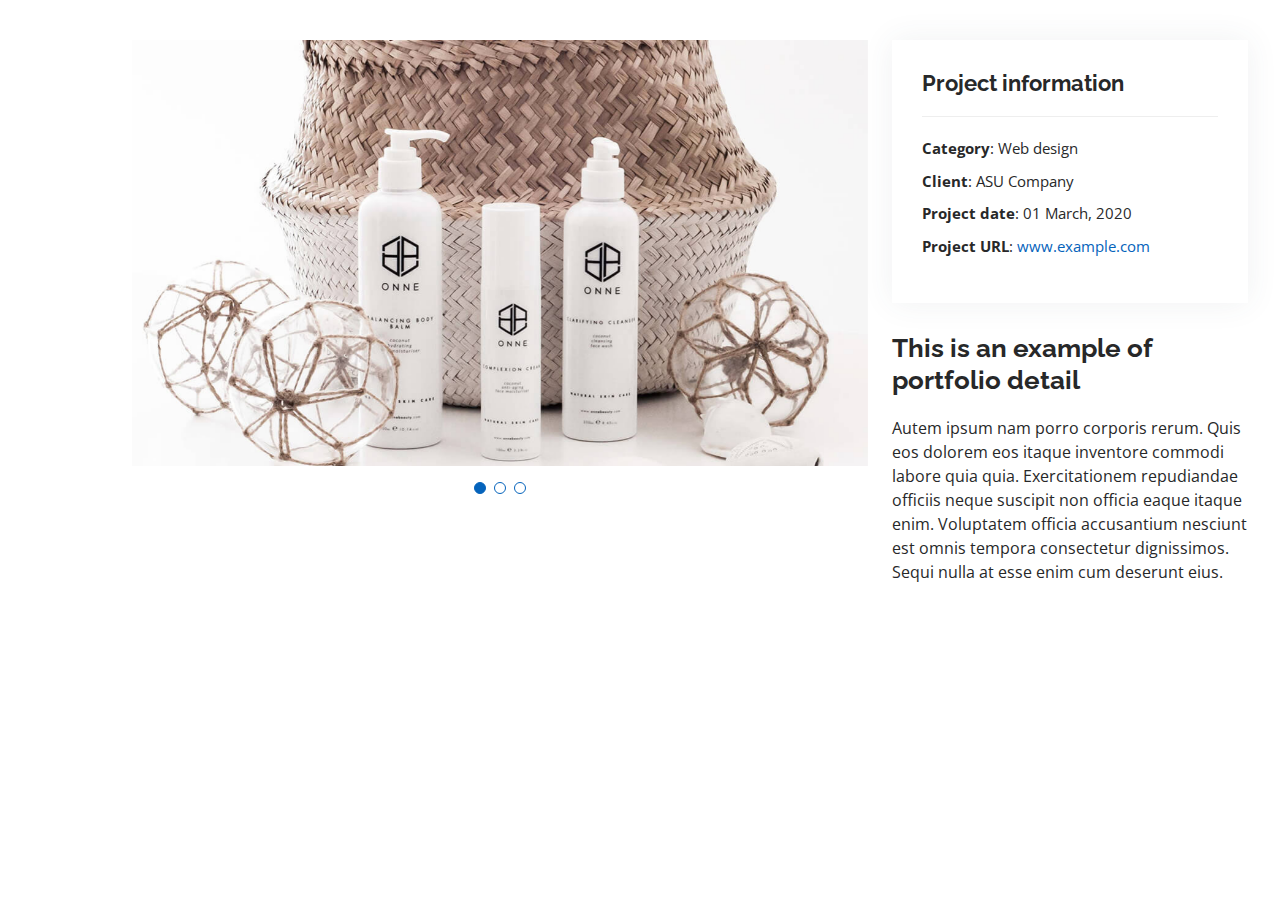
<file: portfolio-details.html>
<!DOCTYPE html>
<html lang="en">

<head>
  <meta charset="utf-8">
  <meta content="width=device-width, initial-scale=1.0" name="viewport">

  <title>Portfolio Details - Personal Bootstrap Template</title>
  <meta content="" name="description">
  <meta content="" name="keywords">

  <!-- Favicons -->
  <link href="assets/img/favicon.png" rel="icon">
  <link href="assets/img/apple-touch-icon.png" rel="apple-touch-icon">

  <!-- Google Fonts -->
  <link href="https://fonts.googleapis.com/css?family=Open+Sans:300,300i,400,400i,600,600i,700,700i|Raleway:300,300i,400,400i,500,500i,600,600i,700,700i|Poppins:300,300i,400,400i,500,500i,600,600i,700,700i" rel="stylesheet">

  <!-- Vendor CSS Files -->
  <link href="assets/vendor/aos/aos.css" rel="stylesheet">
  <link href="assets/vendor/bootstrap/css/bootstrap.min.css" rel="stylesheet">
  <link href="assets/vendor/bootstrap-icons/bootstrap-icons.css" rel="stylesheet">
  <link href="assets/vendor/boxicons/css/boxicons.min.css" rel="stylesheet">
  <link href="assets/vendor/glightbox/css/glightbox.min.css" rel="stylesheet">
  <link href="assets/vendor/swiper/swiper-bundle.min.css" rel="stylesheet">

  <!-- Template Main CSS File -->
  <link href="assets/css/style.css" rel="stylesheet">

  <!-- =======================================================
  * Template Name: MyResume
  * Updated: Sep 18 2023 with Bootstrap v5.3.2
  * Template URL: https://bootstrapmade.com/free-html-bootstrap-template-my-resume/
  * Author: BootstrapMade.com
  * License: https://bootstrapmade.com/license/
  ======================================================== -->
</head>

<body>

  <main id="main">

    <!-- ======= Portfolio Details Section ======= -->
    <section id="portfolio-details" class="portfolio-details">
      <div class="container">

        <div class="row gy-4">

          <div class="col-lg-8">
            <div class="portfolio-details-slider swiper">
              <div class="swiper-wrapper align-items-center">

                <div class="swiper-slide">
                  <img src="assets/img/portfolio/portfolio-details-1.jpg" alt="">
                </div>

                <div class="swiper-slide">
                  <img src="assets/img/portfolio/portfolio-details-2.jpg" alt="">
                </div>

                <div class="swiper-slide">
                  <img src="assets/img/portfolio/portfolio-details-3.jpg" alt="">
                </div>

              </div>
              <div class="swiper-pagination"></div>
            </div>
          </div>

          <div class="col-lg-4">
            <div class="portfolio-info">
              <h3>Project information</h3>
              <ul>
                <li><strong>Category</strong>: Web design</li>
                <li><strong>Client</strong>: ASU Company</li>
                <li><strong>Project date</strong>: 01 March, 2020</li>
                <li><strong>Project URL</strong>: <a href="#">www.example.com</a></li>
              </ul>
            </div>
            <div class="portfolio-description">
              <h2>This is an example of portfolio detail</h2>
              <p>
                Autem ipsum nam porro corporis rerum. Quis eos dolorem eos itaque inventore commodi labore quia quia. Exercitationem repudiandae officiis neque suscipit non officia eaque itaque enim. Voluptatem officia accusantium nesciunt est omnis tempora consectetur dignissimos. Sequi nulla at esse enim cum deserunt eius.
              </p>
            </div>
          </div>

        </div>

      </div>
    </section><!-- End Portfolio Details Section -->

  </main><!-- End #main -->

  <div id="preloader"></div>
  <a href="#" class="back-to-top d-flex align-items-center justify-content-center"><i class="bi bi-arrow-up-short"></i></a>

  <!-- Vendor JS Files -->
  <script src="assets/vendor/purecounter/purecounter_vanilla.js"></script>
  <script src="assets/vendor/aos/aos.js"></script>
  <script src="assets/vendor/bootstrap/js/bootstrap.bundle.min.js"></script>
  <script src="assets/vendor/glightbox/js/glightbox.min.js"></script>
  <script src="assets/vendor/isotope-layout/isotope.pkgd.min.js"></script>
  <script src="assets/vendor/swiper/swiper-bundle.min.js"></script>
  <script src="assets/vendor/typed.js/typed.umd.js"></script>
  <script src="assets/vendor/waypoints/noframework.waypoints.js"></script>
  <script src="assets/vendor/php-email-form/validate.js"></script>

  <!-- Template Main JS File -->
  <script src="assets/js/main.js"></script>

</body>

</html>
</file>
<file: assets/css/index.css>
#titleName {
    font-size: 72px;
    font-weight: 800;
    background: -webkit-linear-gradient(45deg, #09009f, #00ff95 80%);
    /*background: -webkit-linear-gradient(#eee, #333);*/
    -webkit-background-clip: text;
    -webkit-text-fill-color: transparent;
}

.edu_image {
    width: 100%;
    /*height: 300px;*/
    padding: 5px 8px 0px 8px;
}

.skill_icon {
    width: 100%;
    height: 100px;
    padding: 5px 8px 0px 8px;
}

.skill_icon_tooltip {
    width: 100%;
    height: 200px;
    padding: 5px 8px 0px 8px;
    display: block;
}

.tooltiptext .skill_icon_tooltip {
    transition: 0.1s;
    visibility: hidden;
}

.tooltiptext:hover .skill_icon_tooltip {
    transition: 0.1s;
    visibility: visible;
}

.skill-custom {
    padding: 15px 0 0 0;
    width: 130px;
    border-radius: 15px;
    position: relative;
    margin: 30px 25px 15px 5px;
    transition: 0.2s;
    border: 1px solid white;
}

.skill-custom:hover {
    padding: 15px 0 0 0;
    width: 130px;
    border-radius: 15px;
    position: relative;
    margin: 30px 25px 15px 5px;
    box-shadow: none !important;
    transition: 0.2s;
    background: azure;
    border: 1px solid aqua;
}


.skill-name {
    text-align: center;
    padding: 5px 0 10px 0;
    border-top: 1px solid antiquewhite;
    margin: 20px 0 0 0;
}

.skill-alert-legend {
    /*background: red;*/
    height: 15px;
    width: 15px;
    /*position: absolute;*/
    /*right: 0px;*/
    border-radius: 100%;
    margin: -20px 0 0 -25px;
    /*margin: -18px 0 0 100px;*/
}

.skill-alert {
    /*background: red;*/
    height: 15px;
    width: 15px;
    position: absolute;
    right: 0px;
    border-radius: 100%;
    margin: -10px 5px 0 0;
}
.expert{
    background: blue;
}
.proficient{
    background: aqua;
}
.mid{
    background: orange;
}
.basic{
    background: yellow;
}
.learner{
    background: greenyellow;
}

.skill-rows {
    justify-content: center;
}

.skill-details-div {
    position: absolute;
    background-image: linear-gradient(aqua, violet, yellow);
    width: 21%;
    right: -260px;
    border-radius: 30px 30px 0 0;
    box-shadow: 0 0 20px -3px black;
}

ul {
    /*list-style-image: url("assets/img/skills/ul-li.png");*/
}

.skill-details-img {
    width: 50%;
    height: 100px;
    padding: 5px 8px 0px 8px;
    display: block;
}
.skill_legend{
    padding: 5px 0px 7px 40px;
    border: 1px solid gainsboro;
    margin: 0 20px 7px 0;
    border-radius: 20px;
}
.skill_legend:hover{
    padding: 5px 0px 7px 40px;
    border: 1px solid gainsboro;
    margin: 0 20px 7px 0;
    border-radius: 20px;
    background: rebeccapurple;
    color: white;
}
.resume-edu{
    background: white;
    padding: 88px 0 20px 20px;
    margin: 0 15px 20px 15px;
    position:relative;
    box-shadow: 5px 5px 10px 0px black;
}
.resume-edu-td{
    width: 11%;
}
.resume-edu-title{
    font-weight: bold;
}

.resume-edu-img{
    width: 205px;
    position:absolute;
    top: 0px;
    left: -25px;
    height: 90px;
}
.resume-edu-span{
    top: 30px;
    position: absolute;
    left: 8px;
    color: white;
    font-size: 20px;
    font-family: initial;
}
#td_table td {
    padding-right: 10px;
}
</file>
<file: assets/css/experience_timeline.css>
/*html {*/
/*    font-size: 14px;*/
/*}*/

/*body {*/
/*    background: #f6f9fc;*/
/*    font-family: "Open Sans", sans-serif;*/
/*    color: #525f7f;*/
/*}*/

/*h2 {*/
/*    margin: 5%;*/
/*    text-align: center;*/
/*    font-size: 2rem;*/
/*    font-weight: 100;*/
/*}*/

.timeline {
    display: flex;
    flex-direction: column;
    width: 50vw;
    margin: 5% auto;
}
.timeline__event {
    background: #fff;
    margin-bottom: 20px;
    position: relative;
    display: flex;
    margin: 20px -90px;
    /*margin: 20px 0;*/
    border-radius: 8px;
    box-shadow: 0 30px 60px -12px rgba(50, 50, 93, 0.25), 0 18px 36px -18px rgba(0, 0, 0, 0.3), 0 -12px 36px -8px rgba(0, 0, 0, 0.025);
}
.timeline__event__title {
    font-size: 1.2rem;
    line-height: 1.4;
    text-transform: uppercase;
    font-weight: 600;
    color: #9251ac;
    letter-spacing: 1.5px;
}
.timeline__event__content {
    padding: 20px;
}
.timeline__event__date {
    color: #f6a4ec;
    font-size: 1.5rem;
    font-weight: 600;
    white-space: nowrap;
    text-align: center;
}
.timeline__event__icon {
    border-radius: 8px 0 0 8px;
    background: #9251ac;
    display: flex;
    align-items: center;
    justify-content: center;
    flex-basis: 40%;
    font-size: 2rem;
    color: #9251ac;
    padding: 20px;
}
.timeline__event__icon i {
    position: absolute;
    top: 50%;
    left: -65px;
    font-size: 2.5rem;
    transform: translateY(-50%);
}
.timeline__event__description {
    flex-basis: 60%;
}
.timeline__event:after {
    content: "";
    width: 2px;
    height: 132%;
    background: #9251ac;
    position: absolute;
    top: 52%;
    left: -3.5rem;
    z-index: -1;
}
.timeline__event:before {
    content: "";
    width: 3rem;
    height: 3rem;
    position: absolute;
    background: #f6a4ec;
    border-radius: 100%;
    left: -5rem;
    top: 50%;
    transform: translateY(-50%);
    border: 2px solid #9251ac;
    /*background-image: url("/assets/img/exprience/kgdcl.png");*/
}
.timeline__event--type2:before {
    background: #87bbfe;
    border-color: #555ac0;
}
.timeline__event--type2:after {
    background: #555ac0;
}
.timeline__event--type2 .timeline__event__date {
    color: #87bbfe;
}
.timeline__event--type2 .timeline__event__icon {
    background: #555ac0;
    color: #555ac0;
}
.timeline__event--type2 .timeline__event__title {
    color: #555ac0;
}
.timeline__event--type3:before {
    background: #aff1b6;
    border-color: #24b47e;
}
.timeline__event--type3:after {
    background: #24b47e;
}
.timeline__event--type3 .timeline__event__date {
    color: #aff1b6;
}
.timeline__event--type3 .timeline__event__icon {
    background: #24b47e;
    color: #24b47e;
}
.timeline__event--type3 .timeline__event__title {
    color: #24b47e;
}
.timeline__event:last-child:after {
    content: none;
}

@media (max-width: 786px) {
    .timeline__event {
        flex-direction: column;
    }

    .timeline__event__icon {
        border-radius: 4px 4px 0 0;
    }
}

.exp_left{
    --bs-gutter-x: 9.5rem;
    margin: 0 0 0 0;
}
.exp_date{
    color: wheat;
    font-size: 16px;
    min-width: max-content;
    justify-content: center;
    margin: 0 0 0 0;
}
.exp_level{
    color: chartreuse;
    font-size: 12px;
    justify-content: center;
}
</file>
<file: assets/css/scroll.css>
@import url("https://fonts.googleapis.com/css2?family=Asap&display=swap");
* {
    margin: 0;
    padding: 0;
    box-sizing: border-box;
    font-family: "Asap", sans-serif;
}
/*body {*/
/*    background: #42455a;*/
/*}*/

.training_section {
    /*min-height: 100vh;*/
    /*display: flex;*/
    /*justify-content: center;*/
    /*align-items: center;*/
}
.training_section:nth-child(1) {
    color: #e0ffff;
}
.training_section:nth-child(2) {
    color: #42455a;
    background: #e0ffff;
}
.training_section:nth-child(3) {
    color: #e0ffff;
}
.training_section:nth-child(4) {
    color: #42455a;
    background: #e0ffff;
}
.training_section .container {
    /*margin: 100px;*/
}
.training_section h1 {
    font-size: 3rem;
    margin: 20px;
}
.training_section h2 {
    font-size: 40px;
    text-align: center;
    text-transform: uppercase;
}
.training_section .text-container {
    display: flex;
}
.training_section .text-container .text-box {
    margin: 20px;
    margin-left: -20px;
    /*margin-bottom: 20px;*/
    padding: 20px;
    width: 115%;
    background: linear-gradient(to bottom, #00003C, #083DA7);
    /*background: linear-gradient(to bottom, #2D023C, #08F0A7);*/
    /*background: linear-gradient(to bottom, #2D023C, #945FA7);*/
    /*background: #00c2cb;*/
}
.training_section .text-container .text-box h3 {
    font-size: 30px;
    text-align: center;
    text-transform: uppercase;
    margin-bottom: 10px;
}

@media (max-width: 900px) {
    .training_section h1 {
        font-size: 2rem;
        text-align: center;
    }
    .training_section .text-container {
        flex-direction: column;
    }
}

.reveal {
    position: relative;
    opacity: 0;
    margin-left: -40px;
}

.reveal.active {
    opacity: 1;
}
.active.fade-bottom {
    animation: fade-bottom 1s ease-in;
}
.active.fade-left {
    animation: fade-left 1s ease-in;
}
.active.fade-right {
    animation: fade-right 1s ease-in;
}
@keyframes fade-bottom {
    0% {
        transform: translateY(50px);
        opacity: 0;
    }
    100% {
        transform: translateY(0);
        opacity: 1;
    }
}
@keyframes fade-left {
    0% {
        transform: translateX(-100px);
        opacity: 0;
    }
    100% {
        transform: translateX(0);
        opacity: 1;
    }
}

@keyframes fade-right {
    0% {
        transform: translateX(100px);
        opacity: 0;
    }
    100% {
        transform: translateX(0);
        opacity: 1;
    }
}
</file>
<file: assets/css/button.css>
@import url("https://fonts.googleapis.com/css2?family=Poppins:wght@400;500;600;700;800;900&family=Roboto:wght@400;500;700&display=swap");

/** {*/
/*    margin: 0;*/
/*    padding: 0;*/
/*    box-sizing: border-box;*/
/*    font-family: "Roboto", sans-serif;*/
/*}*/
/*body {*/
/*    position: relative;*/
/*    display: flex;*/
/*    justify-content: center;*/
/*    align-items: center;*/
/*    min-height: 100vh;*/
/*    background: linear-gradient(to bottom, #5d326c, #350048); !*fiolet*!*/
/*}*/
.button_style {
    /*width: 1000px;*/
    display: flex;
    flex-wrap: wrap;
    justify-content: space-around;
}
.button_style .btn {
    position: relative;
    top: 0;
    left: 0;
    width: 250px;
    height: 50px;
    margin: 0;
    display: flex;
    justify-content: center;
    align-items: center;
}
.button_style .btn a {
    position: absolute;
    top: 0;
    left: 0;
    width: 100%;
    height: 100%;
    display: flex;
    justify-content: center;
    align-items: center;
    background: rgba(255, 255, 255, 0.05);
    box-shadow: 0 15px 15px rgba(0, 0, 0, 0.3);
    border-bottom: 1px solid rgba(255, 255, 255, 0.1);
    border-top: 1px solid rgba(255, 255, 255, 0.1);
    border-radius: 30px;
    padding: 10px;
    letter-spacing: 1px;
    text-decoration: none;
    overflow: hidden;
    color: #fff;
    font-weight: 400px;
    z-index: 1;
    transition: 0.5s;
    backdrop-filter: blur(15px);
}
.button_style .btn:hover a {
    letter-spacing: 3px;
}
.button_style .btn a::before {
    content: "";
    position: absolute;
    top: 0;
    left: 0;
    width: 50%;
    height: 100%;
    background: linear-gradient(to left, rgba(255, 255, 255, 0.15), transparent);
    transform: skewX(45deg) translate(0);
    transition: 0.5s;
    filter: blur(0px);
}
.button_style .btn:hover a::before {
    transform: skewX(45deg) translate(200px);
}
.button_style .btn::before {
    content: "";
    position: absolute;
    left: 50%;
    transform: translatex(-50%);
    bottom: -5px;
    width: 30px;
    height: 10px;
    background: #f00;
    border-radius: 10px;
    transition: 0.5s;
    transition-delay: 0.5;
}
.button_style .btn:hover::before /*lightup button*/ {
    bottom: 0;
    height: 50%;
    width: 80%;
    border-radius: 30px;
}

.button_style .btn::after {
    content: "";
    position: absolute;
    left: 50%;
    transform: translatex(-50%);
    top: -5px;
    width: 30px;
    height: 10px;
    background: #f00;
    border-radius: 10px;
    transition: 0.5s;
    transition-delay: 0.5;
}
.button_style .btn:hover::after /*lightup button*/ {
    top: 0;
    height: 50%;
    width: 80%;
    border-radius: 30px;
}
.button_style .btn:nth-child(2)::before, /*chnage 1*/
.button_style .btn:nth-child(2)::after {
    background: #ff1f71;
    box-shadow: 0 0 5px #ff1f71, 0 0 15px #ff1f71, 0 0 30px #ff1f71,
    0 0 60px #ff1f71;
}
.button_style .btn:nth-child(1)::before, /* 2*/
.button_style .btn:nth-child(1)::after {
    background: #2db2ff;
    box-shadow: 0 0 5px #2db2ff, 0 0 15px #2db2ff, 0 0 30px #2db2ff,
    0 0 60px #2db2ff;
}
.button_style .btn:nth-child(3)::before, /* 3*/
.button_style .btn:nth-child(3)::after {
    background: aquamarine;
    /*background: #1eff45;*/
    box-shadow: 0 0 5px aquamarine, 0 0 15px aquamarine, 0 0 30px aquamarine,
    /*box-shadow: 0 0 5px #1eff45, 0 0 15px #1eff45, 0 0 30px #1eff45,*/
    0 0 60px #1eff45;
}
</file>
<file: assets/css/modal.css>
.modal-open {
    overflow: hidden
}

.modal {
    position: fixed;
    top: 0;
    right: 0;
    bottom: 0;
    left: 0;
    z-index: 1050;
    display: none;
    overflow: hidden;
    -webkit-overflow-scrolling: touch;
    outline: 0
}

.modal.fade .modal-dialog {
    -webkit-transform: translate(0, -25%);
    -ms-transform: translate(0, -25%);
    -o-transform: translate(0, -25%);
    transform: translate(0, -25%);
    -webkit-transition: -webkit-transform .3s ease-out;
    -o-transition: -o-transform .3s ease-out;
    transition: -webkit-transform .3s ease-out;
    transition: transform .3s ease-out;
    transition: transform .3s ease-out, -webkit-transform .3s ease-out, -o-transform .3s ease-out
}

.modal.in .modal-dialog {
    -webkit-transform: translate(0, 0);
    -ms-transform: translate(0, 0);
    -o-transform: translate(0, 0);
    transform: translate(0, 0)
}

.modal-open .modal {
    overflow-x: hidden;
    overflow-y: auto
}

.modal-dialog {
    position: relative;
    width: auto;
    margin: 10px
}

.modal-content {
    position: relative;
    background-color: #fff;
    background-clip: padding-box;
    border: 1px solid #999;
    border: 1px solid rgba(0, 0, 0, .2);
    border-radius: 6px;
    -webkit-box-shadow: 0 3px 9px rgba(0, 0, 0, .5);
    box-shadow: 0 3px 9px rgba(0, 0, 0, .5);
    outline: 0
}

.modal-backdrop {
    position: fixed;
    top: 0;
    right: 0;
    bottom: 0;
    left: 0;
    z-index: 1040;
    background-color: #000
}

.modal-backdrop.fade {
    filter: alpha(opacity=0);
    opacity: 0
}

.modal-backdrop.in {
    filter: alpha(opacity=50);
    opacity: .5
}

.modal-header {
    padding: 15px;
    border-bottom: 1px solid #e5e5e5
}

.modal-header .close {
    margin-top: -2px
}

.modal-title {
    margin: 0;
    line-height: 1.42857143
}

.modal-body {
    position: relative;
    padding: 15px
}

.modal-footer {
    padding: 15px;
    text-align: right;
    border-top: 1px solid #e5e5e5
}

.modal-footer .btn + .btn {
    margin-bottom: 0;
    margin-left: 5px
}

.modal-footer .btn-group .btn + .btn {
    margin-left: -1px
}

.modal-footer .btn-block + .btn-block {
    margin-left: 0
}

.modal-scrollbar-measure {
    position: absolute;
    top: -9999px;
    width: 50px;
    height: 50px;
    overflow: scroll
}

@media (min-width: 768px) {
    .modal-dialog {
        width: 600px;
        margin: 30px auto
    }

    .modal-content {
        -webkit-box-shadow: 0 5px 15px rgba(0, 0, 0, .5);
        box-shadow: 0 5px 15px rgba(0, 0, 0, .5)
    }

    .modal-sm {
        width: 300px
    }
}

@media (min-width: 992px) {
    .modal-lg {
        width: 900px
    }
}

.btn-group-vertical > .btn-group:after, .btn-group-vertical > .btn-group:before, .btn-toolbar:after, .btn-toolbar:before, .clearfix:after, .clearfix:before, .container-fluid:after, .container-fluid:before, .container:after, .container:before, .dl-horizontal dd:after, .dl-horizontal dd:before, .form-horizontal .form-group:after, .form-horizontal .form-group:before, .modal-footer:after, .modal-footer:before, .modal-header:after, .modal-header:before, .nav:after, .nav:before, .navbar-collapse:after, .navbar-collapse:before, .navbar-header:after, .navbar-header:before, .navbar:after, .navbar:before, .pager:after, .pager:before, .panel-body:after, .panel-body:before, .row:after, .row:before {
    display: table;
    content: " "
}

.btn-group-vertical > .btn-group:after, .btn-toolbar:after, .clearfix:after, .container-fluid:after, .container:after, .dl-horizontal dd:after, .form-horizontal .form-group:after, .modal-footer:after, .modal-header:after, .nav:after, .navbar-collapse:after, .navbar-header:after, .navbar:after, .pager:after, .panel-body:after, .row:after {
    clear: both
}

[data-toggle=buttons] > .btn input[type=checkbox], [data-toggle=buttons] > .btn input[type=radio], [data-toggle=buttons] > .btn-group > .btn input[type=checkbox], [data-toggle=buttons] > .btn-group > .btn input[type=radio] {
    position: absolute;
    clip: rect(0, 0, 0, 0);
    pointer-events: none
}

.fade {
    opacity: 0;
    -webkit-transition: opacity .15s linear;
    -o-transition: opacity .15s linear;
    transition: opacity .15s linear
}

.fade.in {
    opacity: 1
}
article,
aside,
details,
figcaption,
figure,
footer,
header,
hgroup,
main,
menu,
nav,
section,
summary {
    display: block;
}
.close {
    float: right;
    font-size: 21px;
    font-weight: bold;
    line-height: 1;
    color: #000000;
    text-shadow: 0 1px 0 #ffffff;
    opacity: 0.2;
    filter: alpha(opacity=20);
}
.close:hover,
.close:focus {
    color: #000000;
    text-decoration: none;
    cursor: pointer;
    opacity: 0.5;
    filter: alpha(opacity=50);
}
button.close {
    padding: 0;
    cursor: pointer;
    background: transparent;
    border: 0;
    -webkit-appearance: none;
}
.modal-open {
    overflow: hidden;
}
.modal {
    display: none;
    overflow: hidden;
    position: fixed;
    top: 0;
    right: 0;
    bottom: 0;
    left: 0;
    z-index: 1050;
    -webkit-overflow-scrolling: touch;
    outline: 0;
}
.modal.fade .modal-dialog {
    -webkit-transform: translate(0, -25%);
    -ms-transform: translate(0, -25%);
    -o-transform: translate(0, -25%);
    transform: translate(0, -25%);
    -webkit-transition: -webkit-transform 0.3s ease-out;
    -o-transition: -o-transform 0.3s ease-out;
    transition: transform 0.3s ease-out;
}
.modal.in .modal-dialog {
    -webkit-transform: translate(0, 0);
    -ms-transform: translate(0, 0);
    -o-transform: translate(0, 0);
    transform: translate(0, 0);
}
.modal-open .modal {
    overflow-x: hidden;
    overflow-y: auto;
}
.modal-dialog {
    position: relative;
    width: auto;
    margin: 10px;
}
.modal-content {
    position: relative;
    background-color: #ffffff;
    border: 1px solid #999999;
    border: 1px solid rgba(0, 0, 0, 0.2);
    border-radius: 6px;
    -webkit-box-shadow: 0 3px 9px rgba(0, 0, 0, 0.5);
    box-shadow: 0 3px 9px rgba(0, 0, 0, 0.5);
    -webkit-background-clip: padding-box;
    background-clip: padding-box;
    outline: 0;
}
.modal-backdrop {
    position: fixed;
    top: 0;
    right: 0;
    bottom: 0;
    left: 0;
    z-index: 1040;
    background-color: #000000;
}
.modal-backdrop.fade {
    opacity: 0;
    filter: alpha(opacity=0);
}
.modal-backdrop.in {
    opacity: 0.5;
    filter: alpha(opacity=50);
}
.modal-header {
    padding: 15px;
    border-bottom: 1px solid #e5e5e5;
    min-height: 16.42857143px;
}
.modal-header .close {
    margin-top: -2px;
}
.modal-title {
    margin: 0;
    line-height: 1.42857143;
}
.modal-body {
    position: relative;
    padding: 15px;
}
.modal-footer {
    padding: 15px;
    text-align: right;
    border-top: 1px solid #e5e5e5;
}
.modal-footer .btn + .btn {
    margin-left: 5px;
    margin-bottom: 0;
}
.modal-footer .btn-group .btn + .btn {
    margin-left: -1px;
}
.modal-footer .btn-block + .btn-block {
    margin-left: 0;
}
.modal-scrollbar-measure {
    position: absolute;
    top: -9999px;
    width: 50px;
    height: 50px;
    overflow: scroll;
}
.clickable {
    cursor:pointer;
}
@media (min-width: 768px) {
    .modal-dialog {
        width: 600px;
        margin: 30px auto;
    }
    .modal-content {
        -webkit-box-shadow: 0 5px 15px rgba(0, 0, 0, 0.5);
        box-shadow: 0 5px 15px rgba(0, 0, 0, 0.5);
    }
    .modal-sm {
        width: 300px;
    }
}
@media (min-width: 992px) {
    .modal-lg {
        width: 900px;
    }
}
.clearfix:before,
.clearfix:after,
.modal-footer:before,
.modal-footer:after {
    content: " ";
    display: table;
}
.clearfix:after,
.modal-footer:after {
    clear: both;
}
.center-block {
    display: block;
    margin-left: auto;
    margin-right: auto;
}
.pull-right {
    float: right !important;
}
.pull-left {
    float: left !important;
}
.hide {
    display: none !important;
}
.show {
    display: block !important;
}
.invisible {
    visibility: hidden;
}
.text-hide {
    font: 0/0 a;
    color: transparent;
    text-shadow: none;
    background-color: transparent;
    border: 0;
}
.hidden {
    display: none !important;
}
.affix {
    position: fixed;
}

@media (min-width: 1140px) {
    .modal-xl {
        width: 1140px
    }
}
</file>
<file: assets/css/style.css>
/**
* Template Name: MyResume
* Updated: Sep 18 2023 with Bootstrap v5.3.2
* Template URL: https://bootstrapmade.com/free-html-bootstrap-template-my-resume/
* Author: BootstrapMade.com
* License: https://bootstrapmade.com/license/
*/

/*--------------------------------------------------------------
# General
--------------------------------------------------------------*/
body {
  font-family: "Open Sans", sans-serif;
  color: #272829;
}

a {
  color: #0563bb;
  text-decoration: none;
}

a:hover {
  color: #067ded;
  text-decoration: none;
}

h1,
h2,
h3,
h4,
h5,
h6 {
  font-family: "Raleway", sans-serif;
}

/*--------------------------------------------------------------
# Back to top button
--------------------------------------------------------------*/
.back-to-top {
  position: fixed;
  visibility: hidden;
  opacity: 0;
  right: 15px;
  bottom: 40px;
  z-index: 996;
  background: #0563bb;
  width: 40px;
  height: 40px;
  border-radius: 50px;
  transition: all 0.4s;
}

.back-to-top i {
  font-size: 28px;
  color: #fff;
  line-height: 0;
}

.back-to-top:hover {
  background: #0678e3;
  color: #fff;
}

.back-to-top.active {
  visibility: visible;
  opacity: 1;
}

/*--------------------------------------------------------------
# Preloader
--------------------------------------------------------------*/
#preloader {
  position: fixed;
  top: 0;
  left: 0;
  right: 0;
  bottom: 0;
  z-index: 9999;
  overflow: hidden;
  background: #fff;
}

#preloader:before {
  content: "";
  position: fixed;
  top: calc(50% - 30px);
  left: calc(50% - 30px);
  border: 6px solid #0563bb;
  border-top-color: #fff;
  border-bottom-color: #fff;
  border-radius: 50%;
  width: 60px;
  height: 60px;
  animation: animate-preloader 1s linear infinite;
}

@keyframes animate-preloader {
  0% {
    transform: rotate(0deg);
  }

  100% {
    transform: rotate(360deg);
  }
}

/*--------------------------------------------------------------
# Disable aos animation delay on mobile devices
--------------------------------------------------------------*/
@media screen and (max-width: 768px) {
  [data-aos-delay] {
    transition-delay: 0 !important;
  }
}

/*--------------------------------------------------------------
# Header
--------------------------------------------------------------*/
#header {
  position: fixed;
  top: 0;
  left: 0;
  bottom: 0;
  z-index: 9997;
  transition: all 0.5s;
  padding: 15px;
  overflow-y: auto;
}

@media (max-width: 991px) {
  #header {
    width: 300px;
    background: #fff;
    border-right: 1px solid #e6e9ec;
    left: -300px;
  }
}

@media (min-width: 991px) {
  #main {
    margin-left: 100px;
  }
}

/*--------------------------------------------------------------
# Navigation Menu
--------------------------------------------------------------*/
/**
* Desktop Navigation 
*/
.nav-menu {
  padding: 0;
  display: block;
}

.nav-menu * {
  margin: 0;
  padding: 0;
  list-style: none;
}

.nav-menu>ul>li {
  position: relative;
  white-space: nowrap;
}

.nav-menu a,
.nav-menu a:focus {
  display: flex;
  align-items: center;
  color: #45505b;
  padding: 10px 18px;
  margin-bottom: 8px;
  transition: 0.3s;
  font-size: 15px;
  border-radius: 50px;
  background: #f2f3f5;
  height: 56px;
  width: 100%;
  overflow: hidden;
  transition: 0.3s;
}

.nav-menu a i,
.nav-menu a:focus i {
  font-size: 20px;
}

.nav-menu a span,
.nav-menu a:focus span {
  padding: 0 5px 0 7px;
  color: #45505b;
}

@media (min-width: 992px) {

  .nav-menu a,
  .nav-menu a:focus {
    width: 56px;
  }

  .nav-menu a span,
  .nav-menu a:focus span {
    display: none;
    color: #fff;
  }
}

.nav-menu a:hover,
.nav-menu .active,
.nav-menu .active:focus,
.nav-menu li:hover>a {
  color: #fff;
  background: #0563bb;
}

.nav-menu a:hover span,
.nav-menu .active span,
.nav-menu .active:focus span,
.nav-menu li:hover>a span {
  color: #fff;
}

.nav-menu a:hover,
.nav-menu li:hover>a {
  width: 100%;
  color: #fff;
}

.nav-menu a:hover span,
.nav-menu li:hover>a span {
  display: block;
}

/**
* Mobile Navigation 
*/
.mobile-nav-toggle {
  position: fixed;
  right: 10px;
  top: 10px;
  z-index: 9998;
  border: 0;
  background: none;
  font-size: 28px;
  transition: all 0.4s;
  outline: none !important;
  line-height: 0;
  cursor: pointer;
  border-radius: 50px;
  padding: 5px;
}

.mobile-nav-toggle i {
  color: #45505b;
}

.mobile-nav-active {
  overflow: hidden;
}

.mobile-nav-active #header {
  left: 0;
}

.mobile-nav-active .mobile-nav-toggle {
  color: #fff;
  background-color: #0563bb;
}

/*--------------------------------------------------------------
# Hero Section
--------------------------------------------------------------*/
#hero {
  width: 100%;
  height: 100vh;
  background: url("../img/hero-bg.jpg") top right no-repeat;
  background-size: cover;
  position: relative;
  background-attachment: fixed;
}

@media (min-width: 992px) {
  #hero {
    padding-left: 160px;
  }
}

#hero:before {
  content: "";
  background: rgba(255, 255, 255, 0.8);
  position: absolute;
  bottom: 0;
  top: 0;
  left: 0;
  right: 0;
}

#hero h1 {
  margin: 0;
  font-size: 64px;
  font-weight: 700;
  line-height: 56px;
  color: #45505b;
}

#hero p {
  color: #45505b;
  margin: 15px 0 0 0;
  font-size: 26px;
  font-family: "Poppins", sans-serif;
}

#hero p span {
  color: #0563bb;
  letter-spacing: 1px;
}

#hero .social-links {
  margin-top: 30px;
}

#hero .social-links a {
  font-size: 24px;
  display: inline-block;
  color: #45505b;
  line-height: 1;
  margin-right: 20px;
  transition: 0.3s;
}

#hero .social-links a:hover {
  color: #0563bb;
}

@media (max-width: 992px) {
  #hero {
    text-align: center;
  }

  #hero h1 {
    font-size: 32px;
    line-height: 36px;
  }

  #hero p {
    margin-top: 10px;
    font-size: 20px;
    line-height: 24px;
  }
}

/*--------------------------------------------------------------
# Sections General
--------------------------------------------------------------*/
section {
  padding: 60px 0;
  overflow: hidden;
}

.section-title {
  text-align: center;
  padding-bottom: 30px;
}

.section-title h2 {
  font-size: 32px;
  font-weight: bold;
  text-transform: uppercase;
  margin-bottom: 20px;
  padding-bottom: 20px;
  position: relative;
  color: #45505b;
}

.section-title h2::before {
  content: "";
  position: absolute;
  display: block;
  width: 120px;
  height: 1px;
  background: #ddd;
  bottom: 1px;
  left: calc(50% - 60px);
}

.section-title h2::after {
  content: "";
  position: absolute;
  display: block;
  width: 40px;
  height: 3px;
  background: #0563bb;
  bottom: 0;
  left: calc(50% - 20px);
}

.section-title p {
  margin-bottom: 0;
}

/*--------------------------------------------------------------
# About
--------------------------------------------------------------*/
#about {
  background: url("../img/sourav_logo_large2.jpg") top right no-repeat;
  /*background: url("../img/profile-img.jpg") top right no-repeat;*/
  background-size: cover;
  position: relative;
  background-attachment: fixed;

}
#about::before {
  content: "";
   background: rgba(255, 255, 255, 0.8);
  position: absolute;
  bottom: 0;
  top: 0;
  left: 0;
  right: 0;
}
.about .content h3 {
  font-weight: 700;
  font-size: 26px;
  color: #728394;
}

.about .content ul {
  list-style: none;
  padding: 0;
}

.about .content ul li {
  margin-bottom: 20px;
  display: flex;
  align-items: center;
}

.about .content ul strong {
  margin-right: 10px;
}

.about .content ul i {
  font-size: 16px;
  margin-right: 5px;
  color: #0563bb;
  line-height: 0;
}

.about .content p:last-child {
  margin-bottom: 0;
}

/*--------------------------------------------------------------
# Facts
--------------------------------------------------------------*/
.facts .count-box {
  padding: 30px 30px 25px 30px;
  margin-top: 30px;
  width: 100%;
  position: relative;
  text-align: center;
  background: #fff;
}

.facts .count-box i {
  position: absolute;
  top: -25px;
  left: 50%;
  transform: translateX(-50%);
  font-size: 24px;
  background: #0563bb;
  color: #fff;
  border-radius: 50px;
  display: inline-flex;
  align-items: center;
  justify-content: center;
  width: 48px;
  height: 48px;
}

.facts .count-box span {
  font-size: 36px;
  display: block;
  font-weight: 600;
  color: #011426;
}

.facts .count-box p {
  padding: 0;
  margin: 0;
  font-family: "Raleway", sans-serif;
  font-size: 14px;
}

/*--------------------------------------------------------------
# Akills
--------------------------------------------------------------*/
.skills .progress {
  height: 60px;
  display: block;
  background: none;
  border-radius: 0;
}

.skills .progress .skill {
  padding: 10px 0;
  margin: 0;
  text-transform: uppercase;
  display: block;
  font-weight: 600;
  font-family: "Poppins", sans-serif;
  color: #45505b;
}

.skills .progress .skill .val {
  float: right;
  font-style: normal;
}

.skills .progress-bar-wrap {
  background: #f2f3f5;
}

.skills .progress-bar {
  width: 1px;
  height: 10px;
  transition: 0.9s;
  background-color: #0563bb;
}

/*--------------------------------------------------------------
# Experience
--------------------------------------------------------------*/

.experience .resume-title {
    font-size: 26px;
    font-weight: 700;
    margin-top: 20px;
    margin-bottom: 20px;
    color: #45505b;
}


.experience .resume-item {
    padding: 0 0 20px 20px;
    margin-top: -2px;
    border-left: 2px solid #0563bb;
    position: relative;
}

.experience .resume-item h4 {
    line-height: 18px;
    font-size: 18px;
    font-weight: 600;
    text-transform: uppercase;
    font-family: "Poppins", sans-serif;
    color: #0563bb;
    margin-bottom: 10px;
    background: aliceblue;
}

.experience .resume-item h5 {
    font-size: 16px;
    background: #f7f8f9;
    padding: 5px 15px;
    display: inline-block;
    font-weight: 600;
    margin-bottom: 10px;
}

.experience .resume-item ul {
    padding-left: 20px;
}

.experience .resume-item ul li {
    padding-bottom: 10px;
}

.experience .resume-item:last-child {
    padding-bottom: 0;
}

.experience .resume-item::before {
    content: "";
    position: absolute;
    width: 16px;
    height: 16px;
    border-radius: 50px;
    left: -9px;
    top: 0;
    background: #fff;
    border: 2px solid #0563bb;
}

.experience .resume-item td{
    /*border: 1px solid black;*/
    padding: 1px 0px 1px 5px;
}


/*--------------------------------------------------------------
# Resume
--------------------------------------------------------------*/


.resume .resume-title {
  font-size: 26px;
  font-weight: 700;
  margin-top: 20px;
  margin-bottom: 20px;
  color: #45505b;
}

.resume .resume-item {
  padding: 0 0 20px 20px;
  margin-top: -2px;
  border-left: 2px solid #0563bb;
  position: relative;
}

.resume .resume-item h4 {
  line-height: 18px;
  font-size: 18px;
  font-weight: 600;
  text-transform: uppercase;
  font-family: "Poppins", sans-serif;
  color: #0563bb;
  margin-bottom: 10px;
}

.resume .resume-item h5 {
  font-size: 16px;
  background: #f7f8f9;
  padding: 5px 15px;
  display: inline-block;
  font-weight: 600;
  margin-bottom: 10px;
}

.resume .resume-item ul {
  padding-left: 20px;
}

.resume .resume-item ul li {
  padding-bottom: 10px;
}

.resume .resume-item:last-child {
  padding-bottom: 0;
}

.resume .resume-item::before {
  content: "";
  position: absolute;
  width: 16px;
  height: 16px;
  border-radius: 50px;
  left: -9px;
  top: 0;
  background: #fff;
  border: 2px solid #0563bb;
}

/*--------------------------------------------------------------
# Portfolio
--------------------------------------------------------------*/
.portfolio .portfolio-item {
  margin-bottom: 30px;
}

.portfolio #portfolio-flters {
  padding: 0;
  margin: 0 auto 25px auto;
  list-style: none;
  text-align: center;
  background: #fff;
  border-radius: 50px;
  padding: 2px 15px;
}

.portfolio #portfolio-flters li {
  cursor: pointer;
  display: inline-block;
  padding: 10px 15px;
  font-size: 14px;
  font-weight: 600;
  line-height: 1;
  text-transform: uppercase;
  color: #272829;
  margin-bottom: 5px;
  transition: all 0.3s ease-in-out;
}

.portfolio #portfolio-flters li:hover,
.portfolio #portfolio-flters li.filter-active {
  color: #0563bb;
}

.portfolio #portfolio-flters li:last-child {
  margin-right: 0;
}

.portfolio .portfolio-wrap {
  transition: 0.3s;
  position: relative;
  overflow: hidden;
  z-index: 1;
  background: rgba(69, 80, 91, 0.8);
}

.portfolio .portfolio-wrap::before {
  content: "";
  background: rgba(255, 255, 255, 0.7);
  position: absolute;
  left: 30px;
  right: 30px;
  top: 30px;
  bottom: 30px;
  transition: all ease-in-out 0.3s;
  z-index: 2;
  opacity: 0;
}

.portfolio .portfolio-wrap .portfolio-info {
  opacity: 0;
  position: absolute;
  top: 0;
  left: 0;
  right: 0;
  bottom: 0;
  text-align: center;
  z-index: 3;
  transition: all ease-in-out 0.3s;
  display: flex;
  flex-direction: column;
  justify-content: center;
  align-items: center;
}

.portfolio .portfolio-wrap .portfolio-info::before {
  display: block;
  content: "";
  width: 48px;
  height: 48px;
  position: absolute;
  top: 35px;
  left: 35px;
  border-top: 3px solid #d7dce1;
  border-left: 3px solid #d7dce1;
  transition: all 0.5s ease 0s;
  z-index: 9994;
}

.portfolio .portfolio-wrap .portfolio-info::after {
  display: block;
  content: "";
  width: 48px;
  height: 48px;
  position: absolute;
  bottom: 35px;
  right: 35px;
  border-bottom: 3px solid #d7dce1;
  border-right: 3px solid #d7dce1;
  transition: all 0.5s ease 0s;
  z-index: 9994;
}

.portfolio .portfolio-wrap .portfolio-info h4 {
  font-size: 20px;
  color: #45505b;
  font-weight: 600;
}

.portfolio .portfolio-wrap .portfolio-info p {
  color: #45505b;
  font-size: 14px;
  text-transform: uppercase;
  padding: 0;
  margin: 0;
}

.portfolio .portfolio-wrap .portfolio-links {
  text-align: center;
  z-index: 4;
}

.portfolio .portfolio-wrap .portfolio-links a {
  color: #45505b;
  margin: 0 2px;
  font-size: 28px;
  display: inline-block;
  transition: 0.3s;
}

.portfolio .portfolio-wrap .portfolio-links a:hover {
  color: #148af9;
}

.portfolio .portfolio-wrap:hover::before {
  top: 0;
  left: 0;
  right: 0;
  bottom: 0;
  opacity: 1;
}

.portfolio .portfolio-wrap:hover .portfolio-info {
  opacity: 1;
}

.portfolio .portfolio-wrap:hover .portfolio-info::before {
  top: 15px;
  left: 15px;
}

.portfolio .portfolio-wrap:hover .portfolio-info::after {
  bottom: 15px;
  right: 15px;
}

/*--------------------------------------------------------------
# Portfolio Details
--------------------------------------------------------------*/
.portfolio-details {
  padding-top: 40px;
}

.portfolio-details .portfolio-details-slider img {
  width: 100%;
}

.portfolio-details .portfolio-details-slider .swiper-pagination {
  margin-top: 20px;
  position: relative;
}

.portfolio-details .portfolio-details-slider .swiper-pagination .swiper-pagination-bullet {
  width: 12px;
  height: 12px;
  background-color: #fff;
  opacity: 1;
  border: 1px solid #0563bb;
}

.portfolio-details .portfolio-details-slider .swiper-pagination .swiper-pagination-bullet-active {
  background-color: #0563bb;
}

.portfolio-details .portfolio-info {
  padding: 30px;
  box-shadow: 0px 0 30px rgba(69, 80, 91, 0.08);
}

.portfolio-details .portfolio-info h3 {
  font-size: 22px;
  font-weight: 700;
  margin-bottom: 20px;
  padding-bottom: 20px;
  border-bottom: 1px solid #eee;
}

.portfolio-details .portfolio-info ul {
  list-style: none;
  padding: 0;
  font-size: 15px;
}

.portfolio-details .portfolio-info ul li+li {
  margin-top: 10px;
}

.portfolio-details .portfolio-description {
  padding-top: 30px;
}

.portfolio-details .portfolio-description h2 {
  font-size: 26px;
  font-weight: 700;
  margin-bottom: 20px;
}

.portfolio-details .portfolio-description p {
  padding: 0;
}

/*--------------------------------------------------------------
# Services
--------------------------------------------------------------*/
.services .icon-box {
  text-align: center;
  padding: 70px 20px 80px 20px;
  transition: all ease-in-out 0.3s;
  background: #fff;
  box-shadow: 0px 5px 90px 0px rgba(110, 123, 131, 0.05);
}

.services .icon-box .icon {
  margin: 0 auto;
  width: 100px;
  height: 100px;
  display: flex;
  align-items: center;
  justify-content: center;
  transition: ease-in-out 0.3s;
  position: relative;
}

.services .icon-box .icon i {
  font-size: 36px;
  transition: 0.5s;
  position: relative;
}

.services .icon-box .icon svg {
  position: absolute;
  top: 0;
  left: 0;
}

.services .icon-box .icon svg path {
  transition: 0.5s;
  fill: #f5f5f5;
}

.services .icon-box h4 {
  font-weight: 600;
  margin: 10px 0 15px 0;
  font-size: 22px;
}

.services .icon-box h4 a {
  color: #45505b;
  transition: ease-in-out 0.3s;
}

.services .icon-box p {
  line-height: 24px;
  font-size: 14px;
  margin-bottom: 0;
}

.services .icon-box:hover {
  border-color: #fff;
  box-shadow: 0px 0 35px 0 rgba(0, 0, 0, 0.08);
}

.services .iconbox-blue i {
  color: #47aeff;
}

.services .iconbox-blue:hover .icon i {
  color: #fff;
}

.services .iconbox-blue:hover .icon path {
  fill: #47aeff;
}

.services .iconbox-orange i {
  color: #ffa76e;
}

.services .iconbox-orange:hover .icon i {
  color: #fff;
}

.services .iconbox-orange:hover .icon path {
  fill: #ffa76e;
}

.services .iconbox-pink i {
  color: #e80368;
}

.services .iconbox-pink:hover .icon i {
  color: #fff;
}

.services .iconbox-pink:hover .icon path {
  fill: #e80368;
}

.services .iconbox-yellow i {
  color: #ffbb2c;
}

.services .iconbox-yellow:hover .icon i {
  color: #fff;
}

.services .iconbox-yellow:hover .icon path {
  fill: #ffbb2c;
}

.services .iconbox-red i {
  color: #ff5828;
}

.services .iconbox-red:hover .icon i {
  color: #fff;
}

.services .iconbox-red:hover .icon path {
  fill: #ff5828;
}

.services .iconbox-teal i {
  color: #11dbcf;
}

.services .iconbox-teal:hover .icon i {
  color: #fff;
}

.services .iconbox-teal:hover .icon path {
  fill: #11dbcf;
}

/*--------------------------------------------------------------
# Testimonials
--------------------------------------------------------------*/
.testimonials .section-header {
  margin-bottom: 40px;
}

.testimonials .testimonials-carousel,
.testimonials .testimonials-slider {
  overflow: hidden;
}

.testimonials .testimonial-item {
  text-align: center;
}

.testimonials .testimonial-item .testimonial-img {
  width: 120px;
  border-radius: 50%;
  border: 4px solid #fff;
  margin: 0 auto;
}

.testimonials .testimonial-item h3 {
  font-size: 20px;
  font-weight: bold;
  margin: 10px 0 5px 0;
  color: #111;
}

.testimonials .testimonial-item h4 {
  font-size: 14px;
  color: #999;
  margin: 0 0 15px 0;
}

.testimonials .testimonial-item .quote-icon-left,
.testimonials .testimonial-item .quote-icon-right {
  color: #90c8fc;
  font-size: 26px;
}

.testimonials .testimonial-item .quote-icon-left {
  display: inline-block;
  left: -5px;
  position: relative;
}

.testimonials .testimonial-item .quote-icon-right {
  display: inline-block;
  right: -5px;
  position: relative;
  top: 10px;
}

.testimonials .testimonial-item p {
  font-style: italic;
  margin: 0 auto 15px auto;
}

.testimonials .swiper-pagination {
  margin-top: 20px;
  position: relative;
}

.testimonials .swiper-pagination .swiper-pagination-bullet {
  width: 12px;
  height: 12px;
  background-color: #fff;
  opacity: 1;
  border: 1px solid #0563bb;
}

.testimonials .swiper-pagination .swiper-pagination-bullet-active {
  background-color: #0563bb;
}

@media (min-width: 992px) {
  .testimonials .testimonial-item p {
    width: 80%;
  }
}

/*--------------------------------------------------------------
# Contact
--------------------------------------------------------------*/
.contact .info {
  width: 100%;
  background: #fff;
}

.contact .info i {
  font-size: 20px;
  color: #0563bb;
  float: left;
  width: 44px;
  height: 44px;
  background: #eef7ff;
  display: flex;
  justify-content: center;
  align-items: center;
  border-radius: 50px;
  transition: all 0.3s ease-in-out;
}

.contact .info h4 {
  padding: 0 0 0 60px;
  font-size: 22px;
  font-weight: 600;
  margin-bottom: 5px;
  color: #45505b;
}

.contact .info p {
  padding: 0 0 0 60px;
  margin-bottom: 0;
  font-size: 14px;
  color: #728394;
}

.contact .info .email,
.contact .info .phone {
  margin-top: 40px;
}

.contact .info .email:hover i,
.contact .info .address:hover i,
.contact .info .phone:hover i {
  background: #0563bb;
  color: #fff;
}

.contact .php-email-form {
  width: 100%;
  background: #fff;
}

.contact .php-email-form .form-group {
  padding-bottom: 8px;
}

.contact .php-email-form .error-message {
  display: none;
  color: #fff;
  background: #ed3c0d;
  text-align: left;
  padding: 15px;
  font-weight: 600;
}

.contact .php-email-form .error-message br+br {
  margin-top: 25px;
}

.contact .php-email-form .sent-message {
  display: none;
  color: #fff;
  background: #18d26e;
  text-align: center;
  padding: 15px;
  font-weight: 600;
}

.contact .php-email-form .loading {
  display: none;
  background: #fff;
  text-align: center;
  padding: 15px;
}

.contact .php-email-form .loading:before {
  content: "";
  display: inline-block;
  border-radius: 50%;
  width: 24px;
  height: 24px;
  margin: 0 10px -6px 0;
  border: 3px solid #18d26e;
  border-top-color: #eee;
  animation: animate-loading 1s linear infinite;
}

.contact .php-email-form input,
.contact .php-email-form textarea {
  border-radius: 4px;
  box-shadow: none;
  font-size: 14px;
}

.contact .php-email-form input[type=text],
.contact .php-email-form input[type=email] {
  height: 44px;
}

.contact .php-email-form textarea {
  padding: 10px 12px;
}

.contact .php-email-form button[type=submit] {
  background: #0563bb;
  border: 0;
  padding: 10px 35px;
  color: #fff;
  transition: 0.4s;
  border-radius: 50px;
}

.contact .php-email-form button[type=submit]:hover {
  background: #0678e3;
}

@keyframes animate-loading {
  0% {
    transform: rotate(0deg);
  }

  100% {
    transform: rotate(360deg);
  }
}

/*--------------------------------------------------------------
# Footer
--------------------------------------------------------------*/
#footer {
  background: #f7f8f9;
  color: #45505b;
  font-size: 14px;
  text-align: center;
  padding: 30px 0;
}

#footer h3 {
  font-size: 36px;
  font-weight: 700;
  position: relative;
  font-family: "Poppins", sans-serif;
  padding: 0;
  margin: 0 0 15px 0;
}

#footer p {
  font-size: 15;
  font-style: italic;
  padding: 0;
  margin: 0 0 40px 0;
}

#footer .social-links {
  margin: 0 0 40px 0;
}

#footer .social-links a {
  font-size: 18px;
  display: inline-block;
  background: #0563bb;
  color: #fff;
  line-height: 1;
  padding: 8px 0;
  margin-right: 4px;
  border-radius: 50%;
  text-align: center;
  width: 36px;
  height: 36px;
  transition: 0.3s;
}

#footer .social-links a:hover {
  background: #0678e3;
  color: #fff;
  text-decoration: none;
}

#footer .copyright {
  margin: 0 0 5px 0;
}

#footer .credits {
  font-size: 13px;
}

.life-member-BCS{
    width:100%;
    height: 50px;
    /*background-color: magenta;*/
    /*padding: 15px;*/
    text-align: center;
    line-height: 50px;
}
.life-member-BCS span{
    font-size: 25px;
    font-family: cursive;
    color: blueviolet;
    animation: dd 3s linear infinite;
}
@keyframes dd{
    0%{opacity: 0;}
    30%{opacity: 1;}
    80%{opacity: 1;}
    100%{opacity: 0;}
}


input[type=checkbox] {
  display: none;
}

.zoom img {
  /*margin: 100px;*/
  transition: transform 1.25s ease;
  cursor: zoom-in;
  margin: 0;
}

input[type=checkbox]:checked ~ label > img {
  transform: scale(2);
  cursor: zoom-out;
  margin: 57px 0 0 0;
}
</file>
